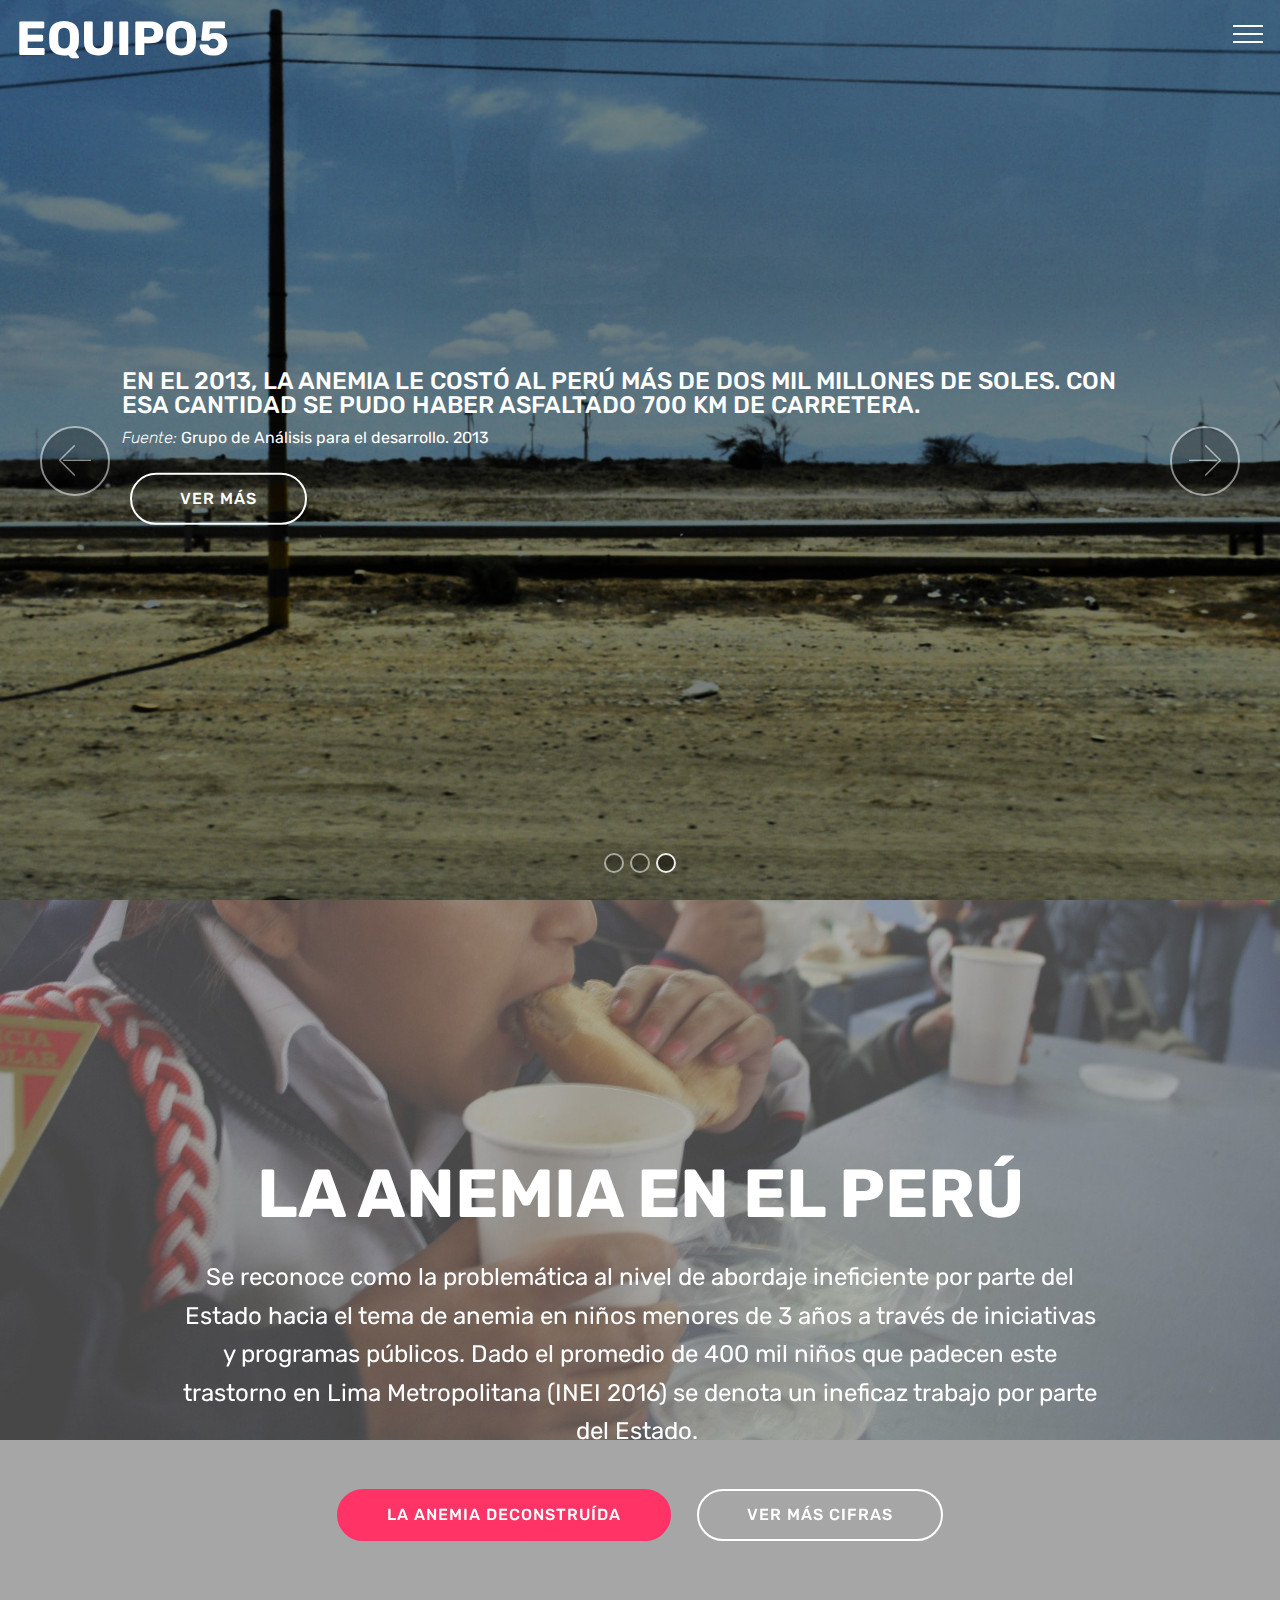
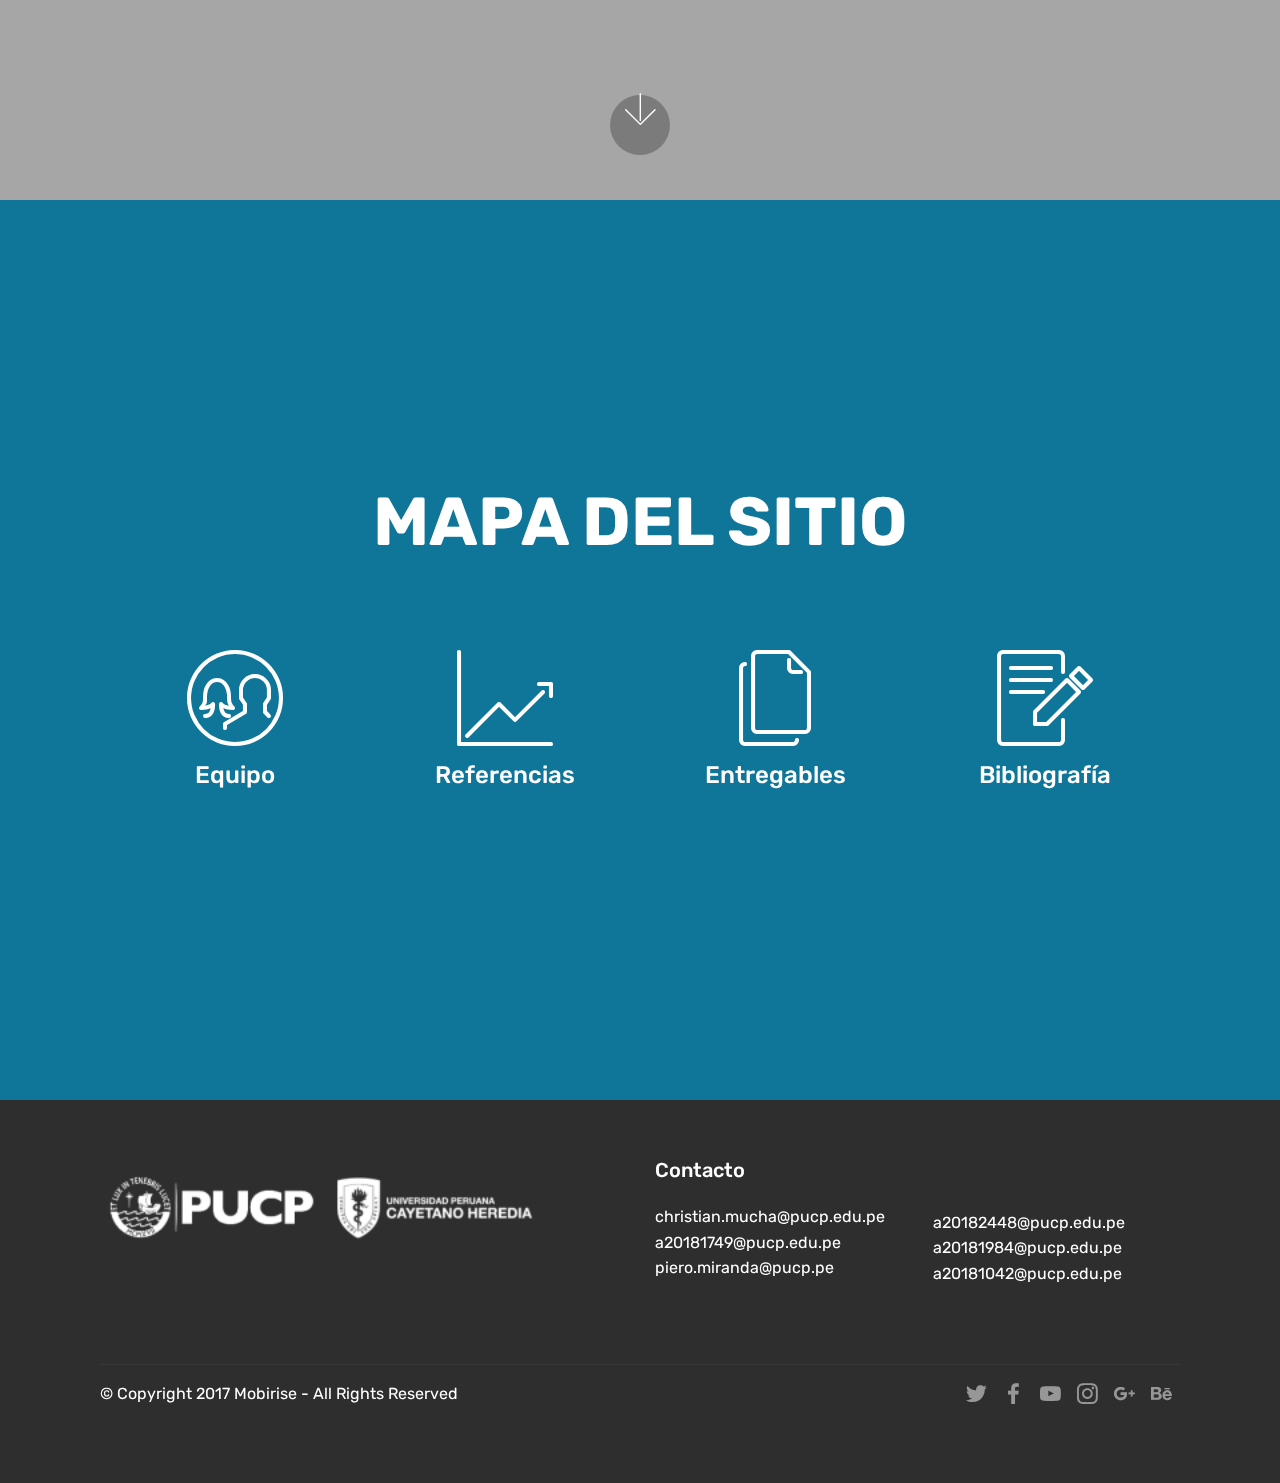
<file: index.html>
<!DOCTYPE html>
<html >
<head>
  <!-- Site made with Mobirise Website Builder v4.8.4, https://mobirise.com -->
  <meta charset="UTF-8">
  <meta http-equiv="X-UA-Compatible" content="IE=edge">
  <meta name="generator" content="Mobirise v4.8.4, mobirise.com">
  <meta name="viewport" content="width=device-width, initial-scale=1, minimum-scale=1">
  <link rel="shortcut icon" href="assets/images/logo2.png" type="image/x-icon">
  <meta name="description" content="">
  <title>Inicio</title>
  <link rel="stylesheet" href="assets/web/assets/mobirise-icons/mobirise-icons.css">
  <link rel="stylesheet" href="assets/tether/tether.min.css">
  <link rel="stylesheet" href="assets/bootstrap/css/bootstrap.min.css">
  <link rel="stylesheet" href="assets/bootstrap/css/bootstrap-grid.min.css">
  <link rel="stylesheet" href="assets/bootstrap/css/bootstrap-reboot.min.css">
  <link rel="stylesheet" href="assets/dropdown/css/style.css">
  <link rel="stylesheet" href="assets/socicon/css/styles.css">
  <link rel="stylesheet" href="assets/theme/css/style.css">
  <link rel="stylesheet" href="assets/mobirise/css/mbr-additional.css" type="text/css">
  
  
  
</head>
<body>
  <section class="menu cid-qTkzRZLJNu" once="menu" id="menu1-0">

    

    <nav class="navbar navbar-expand beta-menu navbar-dropdown align-items-center navbar-fixed-top collapsed bg-color transparent">
        <button class="navbar-toggler navbar-toggler-right" type="button" data-toggle="collapse" data-target="#navbarSupportedContent" aria-controls="navbarSupportedContent" aria-expanded="false" aria-label="Toggle navigation">
            <div class="hamburger">
                <span></span>
                <span></span>
                <span></span>
                <span></span>
            </div>
        </button>
        <div class="menu-logo">
            <div class="navbar-brand">
                
                <span class="navbar-caption-wrap"><a class="navbar-caption text-white display-2" href="https://mobirise.com">EQUIPO5</a></span>
            </div>
        </div>
        <div class="collapse navbar-collapse" id="navbarSupportedContent">
            <ul class="navbar-nav nav-dropdown nav-right" data-app-modern-menu="true"><li class="nav-item"><a class="nav-link link text-white display-7" href="index.html"><span class="mbri-home mbr-iconfont mbr-iconfont-btn"></span>Inicio</a></li><li class="nav-item"><a class="nav-link link text-white display-7" href="equipo.html"><span class="mbri-user mbr-iconfont mbr-iconfont-btn"></span>El equipo</a></li>
                <li class="nav-item"><a class="nav-link link text-white display-7" href="problema.html"><span class="mbri-idea mbr-iconfont mbr-iconfont-btn"></span>El problema</a></li><li class="nav-item"><a class="nav-link link text-white display-7" href="entregables.html"><span class="mbri-edit mbr-iconfont mbr-iconfont-btn"></span>Entregables</a></li><li class="nav-item"><a class="nav-link link text-white display-7" href="fuentes.html"><span class="mbri-pages mbr-iconfont mbr-iconfont-btn"></span>Fuentes consultadas</a></li></ul>
            
        </div>
    </nav>
</section>

<section class="engine"><a href="https://mobirise.info/y">free html site templates</a></section><section class="carousel slide cid-r5u86vIfho" data-interval="false" id="slider1-d">

    

    <div class="full-screen"><div class="mbr-slider slide carousel" data-pause="true" data-keyboard="false" data-ride="carousel" data-interval="5000"><ol class="carousel-indicators"><li data-app-prevent-settings="" data-target="#slider1-d" data-slide-to="0"></li><li data-app-prevent-settings="" data-target="#slider1-d" data-slide-to="1"></li><li data-app-prevent-settings="" data-target="#slider1-d" class=" active" data-slide-to="2"></li></ol><div class="carousel-inner" role="listbox"><div class="carousel-item slider-fullscreen-image" data-bg-video-slide="false" style="background-image: url(assets/images/3-2000x1335.jpg);"><div class="container container-slide"><div class="image_wrapper"><div class="mbr-overlay" style="opacity: 0.7;"></div><img src="assets/images/3-2000x1335.jpg"><div class="carousel-caption justify-content-center"><div class="col-10 align-left"><h2 class="mbr-fonts-style display-5">EN EL PERÚ, SE HA DETERMINADO A LA ANEMIA COMO EL PROBLEMA MÁS PERSISTENTE DE LA ÚLTIMA DÉCADA.</h2><p class="lead mbr-text mbr-fonts-style display-7"><a href="biblio.html" class="text-white">Fuente: Consejo Regional III. 2018</a></p><div class="mbr-section-btn" buttons="0"> <a class="btn  btn-white-outline display-4" href="https://mobirise.com">VER MÁS</a></div></div></div></div></div></div><div class="carousel-item slider-fullscreen-image" data-bg-video-slide="false" style="background-image: url(assets/images/img-3267-2000x1333.jpg);"><div class="container container-slide"><div class="image_wrapper"><div class="mbr-overlay"></div><img src="assets/images/img-3267-2000x1333.jpg"><div class="carousel-caption justify-content-center"><div class="col-10 align-left"><h2 class="mbr-fonts-style display-5">HAY UNA ESTRECHA RELACIÓN ENTRE LA ANEMIA Y EL DESARROLLO COGNITIVO. <br>NIÑOS CON ANEMIA: CIUDADANOS IMPRODUCTIVOS</h2><p class="lead mbr-text mbr-fonts-style display-7"><em><a href="biblio.html" class="text-white">Fuente: Zavaleta, Nelly &amp; Astete-Robillard, Laura. 2017</a></em></p><div class="mbr-section-btn" buttons="0"> <a class="btn  btn-white-outline display-4" href="problema.html">VER MÁS</a></div></div></div></div></div></div><div class="carousel-item slider-fullscreen-image active" data-bg-video-slide="false" style="background-image: url(assets/images/p1010014-2000x1125.jpg);"><div class="container container-slide"><div class="image_wrapper"><div class="mbr-overlay"></div><img src="assets/images/p1010014-2000x1125.jpg"><div class="carousel-caption justify-content-center"><div class="col-10 align-left"><h2 class="mbr-fonts-style display-5">EN EL 2013, LA ANEMIA LE COSTÓ AL PERÚ MÁS DE DOS MIL MILLONES DE SOLES. CON ESA CANTIDAD SE PUDO HABER ASFALTADO 700 KM DE CARRETERA.</h2><p class="lead mbr-text mbr-fonts-style display-7"><em>Fuente:<strong><a href="biblio.html"> </a></strong><a href="biblio.html" class="text-white">Grupo de Análisis para el desarrollo. 2013</a></em></p><div class="mbr-section-btn" buttons="0"> <a class="btn  btn-white-outline display-4" href="problema.html">VER MÁS</a></div></div></div></div></div></div></div><a data-app-prevent-settings="" class="carousel-control carousel-control-prev" role="button" data-slide="prev" href="#slider1-d"><span aria-hidden="true" class="mbri-left mbr-iconfont"></span><span class="sr-only">Previous</span></a><a data-app-prevent-settings="" class="carousel-control carousel-control-next" role="button" data-slide="next" href="#slider1-d"><span aria-hidden="true" class="mbri-right mbr-iconfont"></span><span class="sr-only">Next</span></a></div></div>

</section>

<section class="cid-qTkA127IK8 mbr-fullscreen mbr-parallax-background" id="header2-1">

    

    <div class="mbr-overlay" style="opacity: 0.6; background-color: rgb(118, 118, 118);"></div>

    <div class="container align-center">
        <div class="row justify-content-md-center">
            <div class="mbr-white col-md-10">
                <h1 class="mbr-section-title mbr-bold pb-3 mbr-fonts-style display-1">LA ANEMIA EN EL PERÚ</h1>
                
                <p class="mbr-text pb-3 mbr-fonts-style display-5">Se reconoce como la problemática al nivel de abordaje ineficiente por parte del Estado hacia el tema de anemia en niños menores de 3 años a través de iniciativas y programas públicos. Dado el promedio de 400 mil niños que padecen este trastorno en Lima Metropolitana (INEI 2016) se denota un ineficaz trabajo por parte del Estado.&nbsp;</p>
                <div class="mbr-section-btn"><a class="btn btn-md btn-secondary display-4" href="entregables.html">LA ANEMIA DECONSTRUÍDA</a>
                    <a class="btn btn-md btn-white-outline display-4" href="problema.html">VER MÁS CIFRAS</a></div>
            </div>
        </div>
    </div>
    <div class="mbr-arrow hidden-sm-down" aria-hidden="true">
        <a href="#next">
            <i class="mbri-down mbr-iconfont"></i>
        </a>
    </div>
</section>

<section class="header12 cid-r5sTrxOIsg mbr-fullscreen" id="header12-3">

    

    

    <div class="container  ">
            <div class="media-container">
                <div class="col-md-12 align-center">
                    <h1 class="mbr-section-title pb-3 mbr-white mbr-bold mbr-fonts-style display-1">MAPA DEL SITIO</h1>
                    
                    

                    <div class="icons-media-container mbr-white">
                        <div class="card col-12 col-md-6 col-lg-3">
                            <div class="icon-block">
                            <a href="equipo.html">
                                <span class="mbr-iconfont mbri-users"></span>
                            </a>
                            </div>
                            <h5 class="mbr-fonts-style display-5">
                                Equipo</h5>
                        </div>

                        <div class="card col-12 col-md-6 col-lg-3">
                            <div class="icon-block">
                                <a href="fuentes.html">
                                    <span class="mbr-iconfont mbri-growing-chart"></span>
                                </a>
                            </div>
                            <h5 class="mbr-fonts-style display-5">
                                Referencias</h5>
                        </div>

                        <div class="card col-12 col-md-6 col-lg-3">
                            <div class="icon-block">
                                <a href="entregables.html">
                                    <span class="mbr-iconfont mbri-pages"></span>
                                </a>
                            </div>
                            <h5 class="mbr-fonts-style display-5">
                                Entregables</h5>
                        </div>

                        <div class="card col-12 col-md-6 col-lg-3">
                            <div class="icon-block">
                                <a href="biblio.html">
                                    <span class="mbr-iconfont mbri-edit"></span>
                                </a>
                            </div>
                            <h5 class="mbr-fonts-style display-5">
                                Bibliografía</h5>
                        </div>
                    </div>
                </div>
            </div>
    </div>

    
</section>

<section class="cid-qTkAaeaxX5" id="footer1-2">

    

    

    <div class="container">
        <div class="media-container-row content text-white">
            <div class="col-12 col-md-3">
                <div class="media-wrap">
                    <a href="https://mobirise.com/">
                        <img src="assets/images/logo-pucp-upch-blanco-330x72.png" alt="Mobirise" title="">
                    </a>
                </div>
            </div>
            <div class="col-12 col-md-3 mbr-fonts-style display-7">
                <h5 class="pb-3"></h5>
                <p class="mbr-text"></p>
            </div>
            <div class="col-12 col-md-3 mbr-fonts-style display-7">
                <h5 class="pb-3">
                    Contacto</h5>
                <p class="mbr-text">christian.mucha@pucp.edu.pe<br>a20181749@pucp.edu.pe<br>piero.miranda@pucp.pe<br><br><br></p>
            </div>
            <div class="col-12 col-md-3 mbr-fonts-style display-7">
                <h5 class="pb-3"></h5>
                <p class="mbr-text"><br>a20182448@pucp.edu.pe
<br>a20181984@pucp.edu.pe 
<br>a20181042@pucp.edu.pe</p>
            </div>
        </div>
        <div class="footer-lower">
            <div class="media-container-row">
                <div class="col-sm-12">
                    <hr>
                </div>
            </div>
            <div class="media-container-row mbr-white">
                <div class="col-sm-6 copyright">
                    <p class="mbr-text mbr-fonts-style display-7">
                        © Copyright 2017 Mobirise - All Rights Reserved
                    </p>
                </div>
                <div class="col-md-6">
                    <div class="social-list align-right">
                        <div class="soc-item">
                            <a href="https://twitter.com/mobirise" target="_blank">
                                <span class="socicon-twitter socicon mbr-iconfont mbr-iconfont-social"></span>
                            </a>
                        </div>
                        <div class="soc-item">
                            <a href="https://www.facebook.com/pages/Mobirise/1616226671953247" target="_blank">
                                <span class="socicon-facebook socicon mbr-iconfont mbr-iconfont-social"></span>
                            </a>
                        </div>
                        <div class="soc-item">
                            <a href="https://www.youtube.com/c/mobirise" target="_blank">
                                <span class="socicon-youtube socicon mbr-iconfont mbr-iconfont-social"></span>
                            </a>
                        </div>
                        <div class="soc-item">
                            <a href="https://instagram.com/mobirise" target="_blank">
                                <span class="socicon-instagram socicon mbr-iconfont mbr-iconfont-social"></span>
                            </a>
                        </div>
                        <div class="soc-item">
                            <a href="https://plus.google.com/u/0/+Mobirise" target="_blank">
                                <span class="socicon-googleplus socicon mbr-iconfont mbr-iconfont-social"></span>
                            </a>
                        </div>
                        <div class="soc-item">
                            <a href="https://www.behance.net/Mobirise" target="_blank">
                                <span class="socicon-behance socicon mbr-iconfont mbr-iconfont-social"></span>
                            </a>
                        </div>
                    </div>
                </div>
            </div>
        </div>
    </div>
</section>


  <script src="assets/web/assets/jquery/jquery.min.js"></script>
  <script src="assets/popper/popper.min.js"></script>
  <script src="assets/tether/tether.min.js"></script>
  <script src="assets/bootstrap/js/bootstrap.min.js"></script>
  <script src="assets/smoothscroll/smooth-scroll.js"></script>
  <script src="assets/dropdown/js/script.min.js"></script>
  <script src="assets/ytplayer/jquery.mb.ytplayer.min.js"></script>
  <script src="assets/vimeoplayer/jquery.mb.vimeo_player.js"></script>
  <script src="assets/parallax/jarallax.min.js"></script>
  <script src="assets/bootstrapcarouselswipe/bootstrap-carousel-swipe.js"></script>
  <script src="assets/touchswipe/jquery.touch-swipe.min.js"></script>
  <script src="assets/theme/js/script.js"></script>
  <script src="assets/slidervideo/script.js"></script>
  
  
</body>
</html>
</file>
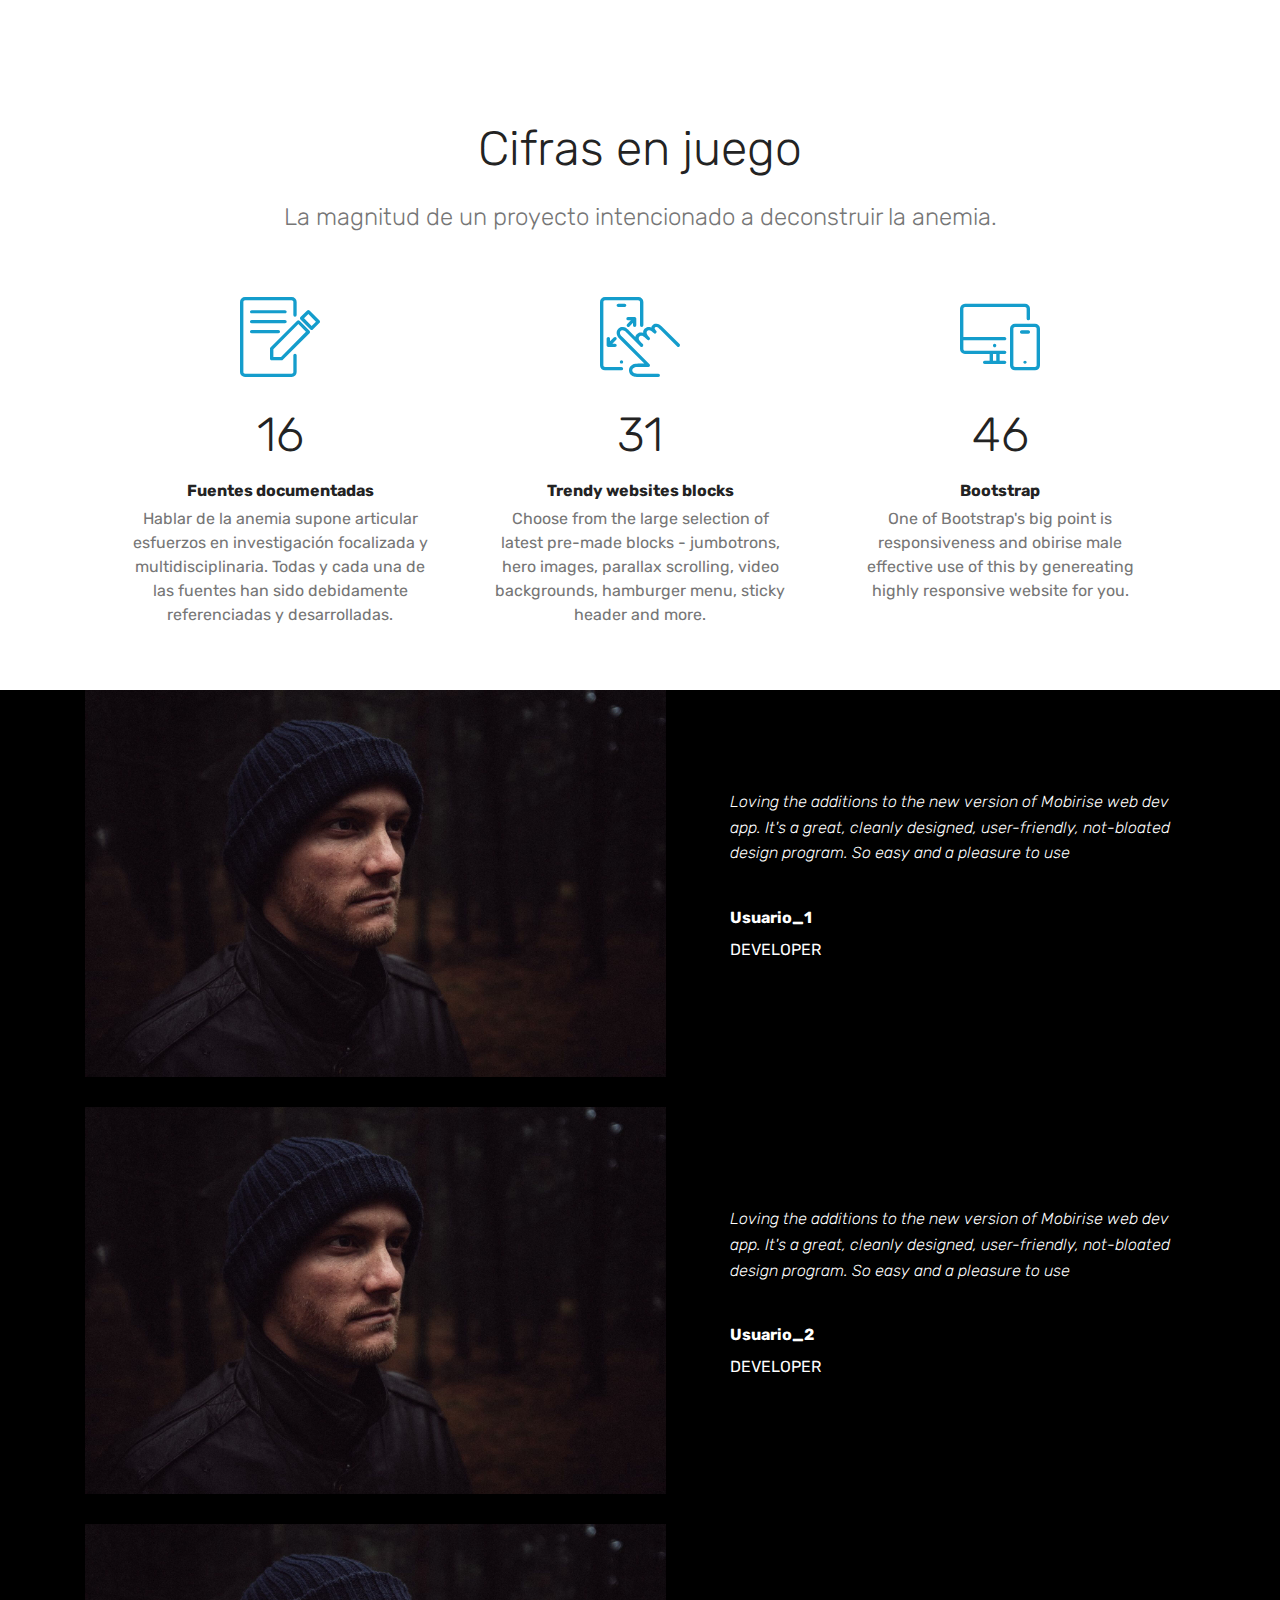
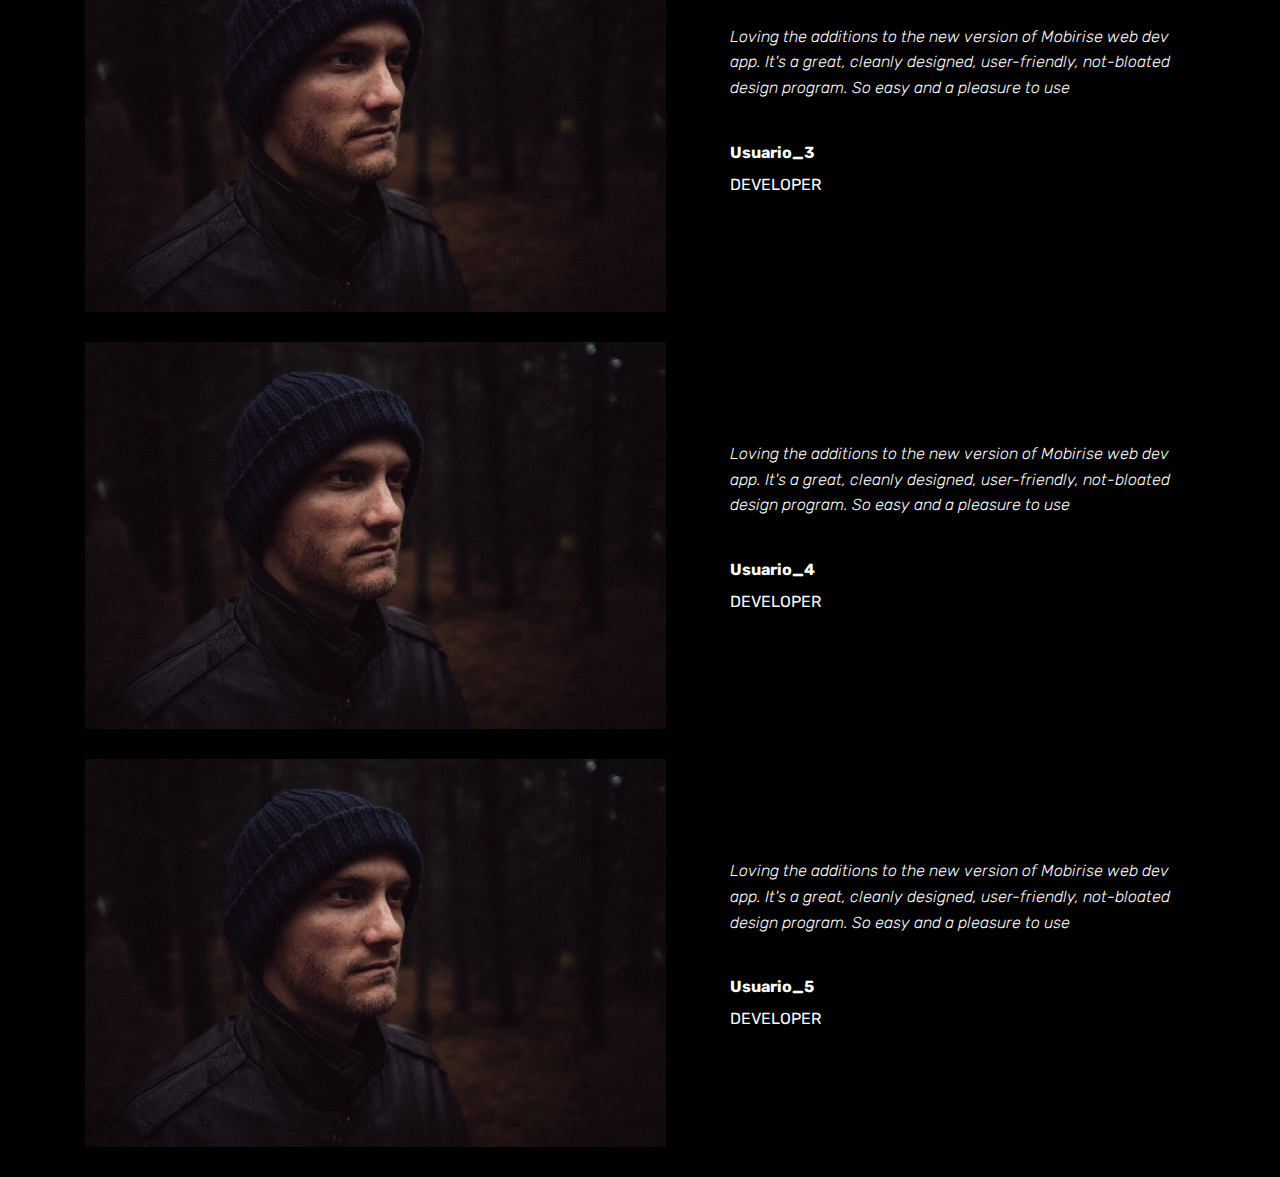
<file: equipo.html>
<!DOCTYPE html>
<html >
<head>
  <!-- Site made with Mobirise Website Builder v4.8.4, https://mobirise.com -->
  <meta charset="UTF-8">
  <meta http-equiv="X-UA-Compatible" content="IE=edge">
  <meta name="generator" content="Mobirise v4.8.4, mobirise.com">
  <meta name="viewport" content="width=device-width, initial-scale=1, minimum-scale=1">
  <link rel="shortcut icon" href="assets/images/logo2.png" type="image/x-icon">
  <meta name="description" content="Web Builder Description">
  <title>El equipo</title>
  <link rel="stylesheet" href="assets/web/assets/mobirise-icons/mobirise-icons.css">
  <link rel="stylesheet" href="assets/tether/tether.min.css">
  <link rel="stylesheet" href="assets/bootstrap/css/bootstrap.min.css">
  <link rel="stylesheet" href="assets/bootstrap/css/bootstrap-grid.min.css">
  <link rel="stylesheet" href="assets/bootstrap/css/bootstrap-reboot.min.css">
  <link rel="stylesheet" href="assets/dropdown/css/style.css">
  <link rel="stylesheet" href="assets/theme/css/style.css">
  <link rel="stylesheet" href="assets/mobirise/css/mbr-additional.css" type="text/css">
  
  
  
</head>
<body>
  <section class="menu cid-qTkzRZLJNu" once="menu" id="menu1-4">

    

    <nav class="navbar navbar-expand beta-menu navbar-dropdown align-items-center navbar-fixed-top collapsed bg-color transparent">
        <button class="navbar-toggler navbar-toggler-right" type="button" data-toggle="collapse" data-target="#navbarSupportedContent" aria-controls="navbarSupportedContent" aria-expanded="false" aria-label="Toggle navigation">
            <div class="hamburger">
                <span></span>
                <span></span>
                <span></span>
                <span></span>
            </div>
        </button>
        <div class="menu-logo">
            <div class="navbar-brand">
                
                <span class="navbar-caption-wrap"><a class="navbar-caption text-white display-2" href="https://mobirise.com">EQUIPO5</a></span>
            </div>
        </div>
        <div class="collapse navbar-collapse" id="navbarSupportedContent">
            <ul class="navbar-nav nav-dropdown nav-right" data-app-modern-menu="true"><li class="nav-item"><a class="nav-link link text-white display-7" href="index.html"><span class="mbri-home mbr-iconfont mbr-iconfont-btn"></span>Inicio</a></li><li class="nav-item"><a class="nav-link link text-white display-7" href="equipo.html"><span class="mbri-user mbr-iconfont mbr-iconfont-btn"></span>El equipo</a></li>
                <li class="nav-item"><a class="nav-link link text-white display-7" href="problema.html"><span class="mbri-idea mbr-iconfont mbr-iconfont-btn"></span>El problema</a></li><li class="nav-item"><a class="nav-link link text-white display-7" href="entregables.html"><span class="mbri-edit mbr-iconfont mbr-iconfont-btn"></span>Entregables</a></li><li class="nav-item"><a class="nav-link link text-white display-7" href="fuentes.html"><span class="mbri-pages mbr-iconfont mbr-iconfont-btn"></span>Fuentes consultadas</a></li></ul>
            
        </div>
    </nav>
</section>

<section class="engine"><a href="https://mobirise.info/f">easy site builder</a></section><section class="counters1 counters cid-r5yuxAWVre" id="counters1-q">

    

    

    <div class="container">
        <h2 class="mbr-section-title pb-3 align-center mbr-fonts-style display-2">
            Cifras en juego</h2>
        <h3 class="mbr-section-subtitle mbr-fonts-style display-5">La magnitud de un proyecto intencionado a deconstruir la anemia.</h3>

        <div class="container pt-4 mt-2">
            <div class="media-container-row">
                <div class="card p-3 align-center col-12 col-md-6 col-lg-4">
                    <div class="panel-item p-3">
                        <div class="card-img pb-3">
                            <span class="mbr-iconfont mbri-edit"></span>
                        </div>

                        <div class="card-text">
                            <h3 class="count pt-3 pb-3 mbr-fonts-style display-2">
                                  100
                            </h3>
                            <h4 class="mbr-content-title mbr-bold mbr-fonts-style display-7">
                                Fuentes documentadas</h4>
                            <p class="mbr-content-text mbr-fonts-style display-7">
                                Hablar de la anemia supone articular esfuerzos en investigación focalizada y multidisciplinaria. Todas y cada una de las fuentes han sido debidamente referenciadas y desarrolladas.</p>
                        </div>
                    </div>
                </div>


                <div class="card p-3 align-center col-12 col-md-6 col-lg-4">
                    <div class="panel-item p-3">
                        <div class="card-img pb-3">
                            <span class="mbri-touch-swipe mbr-iconfont"></span>
                        </div>
                        <div class="card-text">
                            <h3 class="count pt-3 pb-3 mbr-fonts-style display-2">
                                  200
                            </h3>
                            <h4 class="mbr-content-title mbr-bold mbr-fonts-style display-7">
                                Trendy websites blocks
                            </h4>
                            <p class="mbr-content-text mbr-fonts-style display-7">
                                    Choose from the large selection of latest pre-made blocks - jumbotrons, hero images, parallax scrolling, video backgrounds, hamburger menu, sticky header and more.
                            </p>
                        </div>
                    </div>
                </div>

                <div class="card p-3 align-center col-12 col-md-6 col-lg-4">
                    <div class="panel-item p-3">
                        <div class="card-img pb-3">
                            <span class="mbri-responsive mbr-iconfont"></span>
                        </div>
                        <div class="card-text">
                            <h3 class="count pt-3 pb-3 mbr-fonts-style display-2">
                                  300
                            </h3>
                            <h4 class="mbr-content-title mbr-bold mbr-fonts-style display-7">
                                Bootstrap
                            </h4>
                            <p class="mbr-content-text mbr-fonts-style display-7">
                                    One of Bootstrap's big point is responsiveness and obirise male effective use of this by genereating highly responsive website for you.
                            </p>
                        </div>
                    </div>
                </div>


                
            </div>
        </div>
   </div>
</section>

<section class="testimonials2 cid-r5yugrFrFH" id="testimonials2-l">

    

    

    <div class="container">
        <div class="media-container-row">
            <div class="mbr-figure pr-lg-5" style="width: 130%;">
              <img src="assets/images/face4.jpg">
            </div>
            <div class="media-content px-3 align-self-center mbr-white py-2">
                    <p class="mbr-text testimonial-text mbr-fonts-style display-7">
                       Loving the additions to the new version of Mobirise web dev app. It's a great, cleanly designed, user-friendly, not-bloated design program. So easy and a pleasure to use
                    </p>
                    <p class="mbr-author-name pt-4 mb-2 mbr-fonts-style display-7">Usuario_1</p>
                    <p class="mbr-author-desc mbr-fonts-style display-7">
                       DEVELOPER
                    </p>
            </div>
        </div>
    </div>
</section>

<section class="testimonials2 cid-r5yuoF1N31" id="testimonials2-m">

    

    

    <div class="container">
        <div class="media-container-row">
            <div class="mbr-figure pr-lg-5" style="width: 130%;">
              <img src="assets/images/face4.jpg">
            </div>
            <div class="media-content px-3 align-self-center mbr-white py-2">
                    <p class="mbr-text testimonial-text mbr-fonts-style display-7">
                       Loving the additions to the new version of Mobirise web dev app. It's a great, cleanly designed, user-friendly, not-bloated design program. So easy and a pleasure to use
                    </p>
                    <p class="mbr-author-name pt-4 mb-2 mbr-fonts-style display-7">
                       Usuario_2</p>
                    <p class="mbr-author-desc mbr-fonts-style display-7">
                       DEVELOPER
                    </p>
            </div>
        </div>
    </div>
</section>

<section class="testimonials2 cid-r5yuoTdFqT" id="testimonials2-n">

    

    

    <div class="container">
        <div class="media-container-row">
            <div class="mbr-figure pr-lg-5" style="width: 130%;">
              <img src="assets/images/face4.jpg">
            </div>
            <div class="media-content px-3 align-self-center mbr-white py-2">
                    <p class="mbr-text testimonial-text mbr-fonts-style display-7">
                       Loving the additions to the new version of Mobirise web dev app. It's a great, cleanly designed, user-friendly, not-bloated design program. So easy and a pleasure to use
                    </p>
                    <p class="mbr-author-name pt-4 mb-2 mbr-fonts-style display-7">
                       Usuario_3</p>
                    <p class="mbr-author-desc mbr-fonts-style display-7">
                       DEVELOPER
                    </p>
            </div>
        </div>
    </div>
</section>

<section class="testimonials2 cid-r5yupPKicU" id="testimonials2-p">

    

    

    <div class="container">
        <div class="media-container-row">
            <div class="mbr-figure pr-lg-5" style="width: 130%;">
              <img src="assets/images/face4.jpg">
            </div>
            <div class="media-content px-3 align-self-center mbr-white py-2">
                    <p class="mbr-text testimonial-text mbr-fonts-style display-7">
                       Loving the additions to the new version of Mobirise web dev app. It's a great, cleanly designed, user-friendly, not-bloated design program. So easy and a pleasure to use
                    </p>
                    <p class="mbr-author-name pt-4 mb-2 mbr-fonts-style display-7">
                       Usuario_4</p>
                    <p class="mbr-author-desc mbr-fonts-style display-7">
                       DEVELOPER
                    </p>
            </div>
        </div>
    </div>
</section>

<section class="testimonials2 cid-r5yupkWuP3" id="testimonials2-o">

    

    

    <div class="container">
        <div class="media-container-row">
            <div class="mbr-figure pr-lg-5" style="width: 130%;">
              <img src="assets/images/face4.jpg">
            </div>
            <div class="media-content px-3 align-self-center mbr-white py-2">
                    <p class="mbr-text testimonial-text mbr-fonts-style display-7">
                       Loving the additions to the new version of Mobirise web dev app. It's a great, cleanly designed, user-friendly, not-bloated design program. So easy and a pleasure to use
                    </p>
                    <p class="mbr-author-name pt-4 mb-2 mbr-fonts-style display-7">
                       Usuario_5</p>
                    <p class="mbr-author-desc mbr-fonts-style display-7">
                       DEVELOPER
                    </p>
            </div>
        </div>
    </div>
</section>


  <script src="assets/web/assets/jquery/jquery.min.js"></script>
  <script src="assets/popper/popper.min.js"></script>
  <script src="assets/tether/tether.min.js"></script>
  <script src="assets/bootstrap/js/bootstrap.min.js"></script>
  <script src="assets/smoothscroll/smooth-scroll.js"></script>
  <script src="assets/dropdown/js/script.min.js"></script>
  <script src="assets/touchswipe/jquery.touch-swipe.min.js"></script>
  <script src="assets/viewportchecker/jquery.viewportchecker.js"></script>
  <script src="assets/theme/js/script.js"></script>
  
  
</body>
</html>
</file>
<file: assets/web/assets/mobirise-icons/mobirise-icons.css>
@font-face {
  font-family: 'MobiriseIcons';
  src:  url('mobirise-icons.eot?spat4u');
  src:  url('mobirise-icons.eot?spat4u#iefix') format('embedded-opentype'),
    url('mobirise-icons.ttf?spat4u') format('truetype'),
    url('mobirise-icons.woff?spat4u') format('woff'),
    url('mobirise-icons.svg?spat4u#MobiriseIcons') format('svg');
  font-weight: normal;
  font-style: normal;
}

[class^="mbri-"], [class*=" mbri-"] {
  /* use !important to prevent issues with browser extensions that change fonts */
  font-family: MobiriseIcons !important;
  speak: none;
  font-style: normal;
  font-weight: normal;
  font-variant: normal;
  text-transform: none;
  line-height: 1;

  /* Better Font Rendering =========== */
  -webkit-font-smoothing: antialiased;
  -moz-osx-font-smoothing: grayscale;
}

.mbri-add-submenu:before {
  content: "\e900";
}
.mbri-alert:before {
  content: "\e901";
}
.mbri-align-center:before {
  content: "\e902";
}
.mbri-align-justify:before {
  content: "\e903";
}
.mbri-align-left:before {
  content: "\e904";
}
.mbri-align-right:before {
  content: "\e905";
}
.mbri-android:before {
  content: "\e906";
}
.mbri-apple:before {
  content: "\e907";
}
.mbri-arrow-down:before {
  content: "\e908";
}
.mbri-arrow-next:before {
  content: "\e909";
}
.mbri-arrow-prev:before {
  content: "\e90a";
}
.mbri-arrow-up:before {
  content: "\e90b";
}
.mbri-bold:before {
  content: "\e90c";
}
.mbri-bookmark:before {
  content: "\e90d";
}
.mbri-bootstrap:before {
  content: "\e90e";
}
.mbri-briefcase:before {
  content: "\e90f";
}
.mbri-browse:before {
  content: "\e910";
}
.mbri-bulleted-list:before {
  content: "\e911";
}
.mbri-calendar:before {
  content: "\e912";
}
.mbri-camera:before {
  content: "\e913";
}
.mbri-cart-add:before {
  content: "\e914";
}
.mbri-cart-full:before {
  content: "\e915";
}
.mbri-cash:before {
  content: "\e916";
}
.mbri-change-style:before {
  content: "\e917";
}
.mbri-chat:before {
  content: "\e918";
}
.mbri-clock:before {
  content: "\e919";
}
.mbri-close:before {
  content: "\e91a";
}
.mbri-cloud:before {
  content: "\e91b";
}
.mbri-code:before {
  content: "\e91c";
}
.mbri-contact-form:before {
  content: "\e91d";
}
.mbri-credit-card:before {
  content: "\e91e";
}
.mbri-cursor-click:before {
  content: "\e91f";
}
.mbri-cust-feedback:before {
  content: "\e920";
}
.mbri-database:before {
  content: "\e921";
}
.mbri-delivery:before {
  content: "\e922";
}
.mbri-desktop:before {
  content: "\e923";
}
.mbri-devices:before {
  content: "\e924";
}
.mbri-down:before {
  content: "\e925";
}
.mbri-download:before {
  content: "\e989";
}
.mbri-drag-n-drop:before {
  content: "\e927";
}
.mbri-drag-n-drop2:before {
  content: "\e928";
}
.mbri-edit:before {
  content: "\e929";
}
.mbri-edit2:before {
  content: "\e92a";
}
.mbri-error:before {
  content: "\e92b";
}
.mbri-extension:before {
  content: "\e92c";
}
.mbri-features:before {
  content: "\e92d";
}
.mbri-file:before {
  content: "\e92e";
}
.mbri-flag:before {
  content: "\e92f";
}
.mbri-folder:before {
  content: "\e930";
}
.mbri-gift:before {
  content: "\e931";
}
.mbri-github:before {
  content: "\e932";
}
.mbri-globe:before {
  content: "\e933";
}
.mbri-globe-2:before {
  content: "\e934";
}
.mbri-growing-chart:before {
  content: "\e935";
}
.mbri-hearth:before {
  content: "\e936";
}
.mbri-help:before {
  content: "\e937";
}
.mbri-home:before {
  content: "\e938";
}
.mbri-hot-cup:before {
  content: "\e939";
}
.mbri-idea:before {
  content: "\e93a";
}
.mbri-image-gallery:before {
  content: "\e93b";
}
.mbri-image-slider:before {
  content: "\e93c";
}
.mbri-info:before {
  content: "\e93d";
}
.mbri-italic:before {
  content: "\e93e";
}
.mbri-key:before {
  content: "\e93f";
}
.mbri-laptop:before {
  content: "\e940";
}
.mbri-layers:before {
  content: "\e941";
}
.mbri-left-right:before {
  content: "\e942";
}
.mbri-left:before {
  content: "\e943";
}
.mbri-letter:before {
  content: "\e944";
}
.mbri-like:before {
  content: "\e945";
}
.mbri-link:before {
  content: "\e946";
}
.mbri-lock:before {
  content: "\e947";
}
.mbri-login:before {
  content: "\e948";
}
.mbri-logout:before {
  content: "\e949";
}
.mbri-magic-stick:before {
  content: "\e94a";
}
.mbri-map-pin:before {
  content: "\e94b";
}
.mbri-menu:before {
  content: "\e94c";
}
.mbri-mobile:before {
  content: "\e94d";
}
.mbri-mobile2:before {
  content: "\e94e";
}
.mbri-mobirise:before {
  content: "\e94f";
}
.mbri-more-horizontal:before {
  content: "\e950";
}
.mbri-more-vertical:before {
  content: "\e951";
}
.mbri-music:before {
  content: "\e952";
}
.mbri-new-file:before {
  content: "\e953";
}
.mbri-numbered-list:before {
  content: "\e954";
}
.mbri-opened-folder:before {
  content: "\e955";
}
.mbri-pages:before {
  content: "\e956";
}
.mbri-paper-plane:before {
  content: "\e957";
}
.mbri-paperclip:before {
  content: "\e958";
}
.mbri-photo:before {
  content: "\e959";
}
.mbri-photos:before {
  content: "\e95a";
}
.mbri-pin:before {
  content: "\e95b";
}
.mbri-play:before {
  content: "\e95c";
}
.mbri-plus:before {
  content: "\e95d";
}
.mbri-preview:before {
  content: "\e95e";
}
.mbri-print:before {
  content: "\e95f";
}
.mbri-protect:before {
  content: "\e960";
}
.mbri-question:before {
  content: "\e961";
}
.mbri-quote-left:before {
  content: "\e962";
}
.mbri-quote-right:before {
  content: "\e963";
}
.mbri-refresh:before {
  content: "\e964";
}
.mbri-responsive:before {
  content: "\e965";
}
.mbri-right:before {
  content: "\e966";
}
.mbri-rocket:before {
  content: "\e967";
}
.mbri-sad-face:before {
  content: "\e968";
}
.mbri-sale:before {
  content: "\e969";
}
.mbri-save:before {
  content: "\e96a";
}
.mbri-search:before {
  content: "\e96b";
}
.mbri-setting:before {
  content: "\e96c";
}
.mbri-setting2:before {
  content: "\e96d";
}
.mbri-setting3:before {
  content: "\e96e";
}
.mbri-share:before {
  content: "\e96f";
}
.mbri-shopping-bag:before {
  content: "\e970";
}
.mbri-shopping-basket:before {
  content: "\e971";
}
.mbri-shopping-cart:before {
  content: "\e972";
}
.mbri-sites:before {
  content: "\e973";
}
.mbri-smile-face:before {
  content: "\e974";
}
.mbri-speed:before {
  content: "\e975";
}
.mbri-star:before {
  content: "\e976";
}
.mbri-success:before {
  content: "\e977";
}
.mbri-sun:before {
  content: "\e978";
}
.mbri-sun2:before {
  content: "\e979";
}
.mbri-tablet:before {
  content: "\e97a";
}
.mbri-tablet-vertical:before {
  content: "\e97b";
}
.mbri-target:before {
  content: "\e97c";
}
.mbri-timer:before {
  content: "\e97d";
}
.mbri-to-ftp:before {
  content: "\e97e";
}
.mbri-to-local-drive:before {
  content: "\e97f";
}
.mbri-touch-swipe:before {
  content: "\e980";
}
.mbri-touch:before {
  content: "\e981";
}
.mbri-trash:before {
  content: "\e982";
}
.mbri-underline:before {
  content: "\e983";
}
.mbri-unlink:before {
  content: "\e984";
}
.mbri-unlock:before {
  content: "\e985";
}
.mbri-up-down:before {
  content: "\e986";
}
.mbri-up:before {
  content: "\e987";
}
.mbri-update:before {
  content: "\e988";
}
.mbri-upload:before {
 content: "\e926"; 
}
.mbri-user:before {
  content: "\e98a";
}
.mbri-user2:before {
  content: "\e98b";
}
.mbri-users:before {
  content: "\e98c";
}
.mbri-video:before {
  content: "\e98d";
}
.mbri-video-play:before {
  content: "\e98e";
}
.mbri-watch:before {
  content: "\e98f";
}
.mbri-website-theme:before {
  content: "\e990";
}
.mbri-wifi:before {
  content: "\e991";
}
.mbri-windows:before {
  content: "\e992";
}
.mbri-zoom-out:before {
  content: "\e993";
}
.mbri-redo:before {
  content: "\e994";
}
.mbri-undo:before {
  content: "\e995";
}
</file>
<file: assets/dropdown/css/style.css>
.navbar-dropdown {
  left: 0;
  padding: 0;
  position: absolute;
  right: 0;
  top: 0;
  transition: all 0.45s ease;
  z-index: 1030;
  background: #282828; }
  .navbar-dropdown .navbar-logo {
    margin-right: 0.8rem;
    transition: margin 0.3s ease-in-out;
    vertical-align: middle; }
    .navbar-dropdown .navbar-logo img {
      height: 3.125rem;
      transition: all 0.3s ease-in-out; }
    .navbar-dropdown .navbar-logo.mbr-iconfont {
      font-size: 3.125rem;
      line-height: 3.125rem; }
  .navbar-dropdown .navbar-caption {
    font-weight: 700;
    white-space: normal;
    vertical-align: -4px;
    line-height: 3.125rem !important; }
    .navbar-dropdown .navbar-caption, .navbar-dropdown .navbar-caption:hover {
      color: inherit;
      text-decoration: none; }
  .navbar-dropdown .mbr-iconfont + .navbar-caption {
    vertical-align: -1px; }
  .navbar-dropdown.navbar-fixed-top {
    position: fixed; }
  .navbar-dropdown .navbar-brand span {
    vertical-align: -4px; }
  .navbar-dropdown.bg-color.transparent {
    background: none; }
  .navbar-dropdown.navbar-short .navbar-brand {
    padding: 0.625rem 0; }
    .navbar-dropdown.navbar-short .navbar-brand span {
      vertical-align: -1px; }
  .navbar-dropdown.navbar-short .navbar-caption {
    line-height: 2.375rem !important;
    vertical-align: -2px; }
  .navbar-dropdown.navbar-short .navbar-logo {
    margin-right: 0.5rem; }
    .navbar-dropdown.navbar-short .navbar-logo img {
      height: 2.375rem; }
    .navbar-dropdown.navbar-short .navbar-logo.mbr-iconfont {
      font-size: 2.375rem;
      line-height: 2.375rem; }
  .navbar-dropdown.navbar-short .mbr-table-cell {
    height: 3.625rem; }
  .navbar-dropdown .navbar-close {
    left: 0.6875rem;
    position: fixed;
    top: 0.75rem;
    z-index: 1000; }
  .navbar-dropdown .hamburger-icon {
    content: "";
    display: inline-block;
    vertical-align: middle;
    width: 16px;
    -webkit-box-shadow: 0 -6px 0 1px #282828,0 0 0 1px #282828,0 6px 0 1px #282828;
    -moz-box-shadow: 0 -6px 0 1px #282828,0 0 0 1px #282828,0 6px 0 1px #282828;
    box-shadow: 0 -6px 0 1px #282828,0 0 0 1px #282828,0 6px 0 1px #282828; }

.dropdown-menu .dropdown-toggle[data-toggle="dropdown-submenu"]::after {
  border-bottom: 0.35em solid transparent;
  border-left: 0.35em solid;
  border-right: 0;
  border-top: 0.35em solid transparent;
  margin-left: 0.3rem; }

.dropdown-menu .dropdown-item:focus {
  outline: 0; }

.nav-dropdown {
  font-size: 0.75rem;
  font-weight: 500;
  height: auto !important; }
  .nav-dropdown .nav-btn {
    padding-left: 1rem; }
  .nav-dropdown .link {
    margin: .667em 1.667em;
    font-weight: 500;
    padding: 0;
    transition: color .2s ease-in-out; }
    .nav-dropdown .link.dropdown-toggle {
      margin-right: 2.583em; }
      .nav-dropdown .link.dropdown-toggle::after {
        margin-left: .25rem;
        border-top: 0.35em solid;
        border-right: 0.35em solid transparent;
        border-left: 0.35em solid transparent;
        border-bottom: 0; }
      .nav-dropdown .link.dropdown-toggle[aria-expanded="true"] {
        margin: 0;
        padding: 0.667em 3.263em  0.667em 1.667em; }
  .nav-dropdown .link::after,
  .nav-dropdown .dropdown-item::after {
    color: inherit; }
  .nav-dropdown .btn {
    font-size: 0.75rem;
    font-weight: 700;
    letter-spacing: 0;
    margin-bottom: 0;
    padding-left: 1.25rem;
    padding-right: 1.25rem; }
  .nav-dropdown .dropdown-menu {
    border-radius: 0;
    border: 0;
    left: 0;
    margin: 0;
    padding-bottom: 1.25rem;
    padding-top: 1.25rem;
    position: relative; }
  .nav-dropdown .dropdown-submenu {
    margin-left: 0.125rem;
    top: 0; }
  .nav-dropdown .dropdown-item {
    font-weight: 500;
    line-height: 2;
    padding: 0.3846em 4.615em 0.3846em 1.5385em;
    position: relative;
    transition: color .2s ease-in-out, background-color .2s ease-in-out; }
    .nav-dropdown .dropdown-item::after {
      margin-top: -0.3077em;
      position: absolute;
      right: 1.1538em;
      top: 50%; }
    .nav-dropdown .dropdown-item:focus, .nav-dropdown .dropdown-item:hover {
      background: none; }

@media (max-width: 767px) {
  .nav-dropdown.navbar-toggleable-sm {
    bottom: 0;
    display: none;
    left: 0;
    overflow-x: hidden;
    position: fixed;
    top: 0;
    transform: translateX(-100%);
    -ms-transform: translateX(-100%);
    -webkit-transform: translateX(-100%);
    width: 18.75rem;
    z-index: 999; } }
.nav-dropdown.navbar-toggleable-xl {
  bottom: 0;
  display: none;
  left: 0;
  overflow-x: hidden;
  position: fixed;
  top: 0;
  transform: translateX(-100%);
  -ms-transform: translateX(-100%);
  -webkit-transform: translateX(-100%);
  width: 18.75rem;
  z-index: 999; }

.nav-dropdown-sm {
  display: block !important;
  overflow-x: hidden;
  overflow: auto;
  padding-top: 3.875rem; }
  .nav-dropdown-sm::after {
    content: "";
    display: block;
    height: 3rem;
    width: 100%; }
  .nav-dropdown-sm.collapse.in ~ .navbar-close {
    display: block !important; }
  .nav-dropdown-sm.collapsing, .nav-dropdown-sm.collapse.in {
    transform: translateX(0);
    -ms-transform: translateX(0);
    -webkit-transform: translateX(0);
    transition: all 0.25s ease-out;
    -webkit-transition: all 0.25s ease-out;
    background: #282828; }
  .nav-dropdown-sm.collapsing[aria-expanded="false"] {
    transform: translateX(-100%);
    -ms-transform: translateX(-100%);
    -webkit-transform: translateX(-100%); }
  .nav-dropdown-sm .nav-item {
    display: block;
    margin-left: 0 !important;
    padding-left: 0; }
  .nav-dropdown-sm .link,
  .nav-dropdown-sm .dropdown-item {
    border-top: 1px dotted rgba(255, 255, 255, 0.1);
    font-size: 0.8125rem;
    line-height: 1.6;
    margin: 0 !important;
    padding: 0.875rem 2.4rem 0.875rem 1.5625rem !important;
    position: relative;
    white-space: normal; }
    .nav-dropdown-sm .link:focus, .nav-dropdown-sm .link:hover,
    .nav-dropdown-sm .dropdown-item:focus,
    .nav-dropdown-sm .dropdown-item:hover {
      background: rgba(0, 0, 0, 0.2) !important;
      color: #c0a375; }
  .nav-dropdown-sm .nav-btn {
    position: relative;
    padding: 1.5625rem 1.5625rem 0 1.5625rem; }
    .nav-dropdown-sm .nav-btn::before {
      border-top: 1px dotted rgba(255, 255, 255, 0.1);
      content: "";
      left: 0;
      position: absolute;
      top: 0;
      width: 100%; }
    .nav-dropdown-sm .nav-btn + .nav-btn {
      padding-top: 0.625rem; }
      .nav-dropdown-sm .nav-btn + .nav-btn::before {
        display: none; }
  .nav-dropdown-sm .btn {
    padding: 0.625rem 0; }
  .nav-dropdown-sm .dropdown-toggle[data-toggle="dropdown-submenu"]::after {
    margin-left: .25rem;
    border-top: 0.35em solid;
    border-right: 0.35em solid transparent;
    border-left: 0.35em solid transparent;
    border-bottom: 0; }
  .nav-dropdown-sm .dropdown-toggle[data-toggle="dropdown-submenu"][aria-expanded="true"]::after {
    border-top: 0;
    border-right: 0.35em solid transparent;
    border-left: 0.35em solid transparent;
    border-bottom: 0.35em solid; }
  .nav-dropdown-sm .dropdown-menu {
    margin: 0;
    padding: 0;
    position: relative;
    top: 0;
    left: 0;
    width: 100%;
    border: 0;
    float: none;
    border-radius: 0;
    background: none; }
  .nav-dropdown-sm .dropdown-submenu {
    left: 100%;
    margin-left: 0.125rem;
    margin-top: -1.25rem;
    top: 0; }

.navbar-toggleable-sm .nav-dropdown .dropdown-menu {
  position: absolute; }

.navbar-toggleable-sm .nav-dropdown .dropdown-submenu {
  left: 100%;
  margin-left: 0.125rem;
  margin-top: -1.25rem;
  top: 0; }

.navbar-toggleable-sm.opened .nav-dropdown .dropdown-menu {
  position: relative; }

.navbar-toggleable-sm.opened .nav-dropdown .dropdown-submenu {
  left: 0;
  margin-left: 00rem;
  margin-top: 0rem;
  top: 0; }

.is-builder .nav-dropdown.collapsing {
  transition: none !important; }

/*# sourceMappingURL=style.css.map */
</file>
<file: assets/socicon/css/styles.css>
@charset "UTF-8";

@font-face {
  font-family: "socicon";
  src:url("../fonts/socicon.eot");
  src:url("../fonts/socicon.eot?#iefix") format("embedded-opentype"),
    url("../fonts/socicon.woff") format("woff"),
    url("../fonts/socicon.ttf") format("truetype"),
    url("../fonts/socicon.svg#socicon") format("svg");
  font-weight: normal;
  font-style: normal;

}

[data-icon]:before {
  font-family: "socicon" !important;
  content: attr(data-icon);
  font-style: normal !important;
  font-weight: normal !important;
  font-variant: normal !important;
  text-transform: none !important;
  speak: none;
  line-height: 1;
  -webkit-font-smoothing: antialiased;
  -moz-osx-font-smoothing: grayscale;
}

[class^="socicon-"]:before,
[class*=" socicon-"]:before {
  font-family: "socicon" !important;
  font-style: normal !important;
  font-weight: normal !important;
  font-variant: normal !important;
  text-transform: none !important;
  speak: none;
  line-height: 1;
  -webkit-font-smoothing: antialiased;
  -moz-osx-font-smoothing: grayscale;
}

.socicon-modelmayhem:before {
  content: "\e000";
}
.socicon-mixcloud:before {
  content: "\e001";
}
.socicon-drupal:before {
  content: "\e002";
}
.socicon-swarm:before {
  content: "\e003";
}
.socicon-istock:before {
  content: "\e004";
}
.socicon-yammer:before {
  content: "\e005";
}
.socicon-ello:before {
  content: "\e006";
}
.socicon-stackoverflow:before {
  content: "\e007";
}
.socicon-persona:before {
  content: "\e008";
}
.socicon-triplej:before {
  content: "\e009";
}
.socicon-houzz:before {
  content: "\e00a";
}
.socicon-rss:before {
  content: "\e00b";
}
.socicon-paypal:before {
  content: "\e00c";
}
.socicon-odnoklassniki:before {
  content: "\e00d";
}
.socicon-airbnb:before {
  content: "\e00e";
}
.socicon-periscope:before {
  content: "\e00f";
}
.socicon-outlook:before {
  content: "\e010";
}
.socicon-coderwall:before {
  content: "\e011";
}
.socicon-tripadvisor:before {
  content: "\e012";
}
.socicon-appnet:before {
  content: "\e013";
}
.socicon-goodreads:before {
  content: "\e014";
}
.socicon-tripit:before {
  content: "\e015";
}
.socicon-lanyrd:before {
  content: "\e016";
}
.socicon-slideshare:before {
  content: "\e017";
}
.socicon-buffer:before {
  content: "\e018";
}
.socicon-disqus:before {
  content: "\e019";
}
.socicon-vkontakte:before {
  content: "\e01a";
}
.socicon-whatsapp:before {
  content: "\e01b";
}
.socicon-patreon:before {
  content: "\e01c";
}
.socicon-storehouse:before {
  content: "\e01d";
}
.socicon-pocket:before {
  content: "\e01e";
}
.socicon-mail:before {
  content: "\e01f";
}
.socicon-blogger:before {
  content: "\e020";
}
.socicon-technorati:before {
  content: "\e021";
}
.socicon-reddit:before {
  content: "\e022";
}
.socicon-dribbble:before {
  content: "\e023";
}
.socicon-stumbleupon:before {
  content: "\e024";
}
.socicon-digg:before {
  content: "\e025";
}
.socicon-envato:before {
  content: "\e026";
}
.socicon-behance:before {
  content: "\e027";
}
.socicon-delicious:before {
  content: "\e028";
}
.socicon-deviantart:before {
  content: "\e029";
}
.socicon-forrst:before {
  content: "\e02a";
}
.socicon-play:before {
  content: "\e02b";
}
.socicon-zerply:before {
  content: "\e02c";
}
.socicon-wikipedia:before {
  content: "\e02d";
}
.socicon-apple:before {
  content: "\e02e";
}
.socicon-flattr:before {
  content: "\e02f";
}
.socicon-github:before {
  content: "\e030";
}
.socicon-renren:before {
  content: "\e031";
}
.socicon-friendfeed:before {
  content: "\e032";
}
.socicon-newsvine:before {
  content: "\e033";
}
.socicon-identica:before {
  content: "\e034";
}
.socicon-bebo:before {
  content: "\e035";
}
.socicon-zynga:before {
  content: "\e036";
}
.socicon-steam:before {
  content: "\e037";
}
.socicon-xbox:before {
  content: "\e038";
}
.socicon-windows:before {
  content: "\e039";
}
.socicon-qq:before {
  content: "\e03a";
}
.socicon-douban:before {
  content: "\e03b";
}
.socicon-meetup:before {
  content: "\e03c";
}
.socicon-playstation:before {
  content: "\e03d";
}
.socicon-android:before {
  content: "\e03e";
}
.socicon-snapchat:before {
  content: "\e03f";
}
.socicon-twitter:before {
  content: "\e040";
}
.socicon-facebook:before {
  content: "\e041";
}
.socicon-googleplus:before {
  content: "\e042";
}
.socicon-pinterest:before {
  content: "\e043";
}
.socicon-foursquare:before {
  content: "\e044";
}
.socicon-yahoo:before {
  content: "\e045";
}
.socicon-skype:before {
  content: "\e046";
}
.socicon-yelp:before {
  content: "\e047";
}
.socicon-feedburner:before {
  content: "\e048";
}
.socicon-linkedin:before {
  content: "\e049";
}
.socicon-viadeo:before {
  content: "\e04a";
}
.socicon-xing:before {
  content: "\e04b";
}
.socicon-myspace:before {
  content: "\e04c";
}
.socicon-soundcloud:before {
  content: "\e04d";
}
.socicon-spotify:before {
  content: "\e04e";
}
.socicon-grooveshark:before {
  content: "\e04f";
}
.socicon-lastfm:before {
  content: "\e050";
}
.socicon-youtube:before {
  content: "\e051";
}
.socicon-vimeo:before {
  content: "\e052";
}
.socicon-dailymotion:before {
  content: "\e053";
}
.socicon-vine:before {
  content: "\e054";
}
.socicon-flickr:before {
  content: "\e055";
}
.socicon-500px:before {
  content: "\e056";
}
.socicon-wordpress:before {
  content: "\e058";
}
.socicon-tumblr:before {
  content: "\e059";
}
.socicon-twitch:before {
  content: "\e05a";
}
.socicon-8tracks:before {
  content: "\e05b";
}
.socicon-amazon:before {
  content: "\e05c";
}
.socicon-icq:before {
  content: "\e05d";
}
.socicon-smugmug:before {
  content: "\e05e";
}
.socicon-ravelry:before {
  content: "\e05f";
}
.socicon-weibo:before {
  content: "\e060";
}
.socicon-baidu:before {
  content: "\e061";
}
.socicon-angellist:before {
  content: "\e062";
}
.socicon-ebay:before {
  content: "\e063";
}
.socicon-imdb:before {
  content: "\e064";
}
.socicon-stayfriends:before {
  content: "\e065";
}
.socicon-residentadvisor:before {
  content: "\e066";
}
.socicon-google:before {
  content: "\e067";
}
.socicon-yandex:before {
  content: "\e068";
}
.socicon-sharethis:before {
  content: "\e069";
}
.socicon-bandcamp:before {
  content: "\e06a";
}
.socicon-itunes:before {
  content: "\e06b";
}
.socicon-deezer:before {
  content: "\e06c";
}
.socicon-telegram:before {
  content: "\e06e";
}
.socicon-openid:before {
  content: "\e06f";
}
.socicon-amplement:before {
  content: "\e070";
}
.socicon-viber:before {
  content: "\e071";
}
.socicon-zomato:before {
  content: "\e072";
}
.socicon-draugiem:before {
  content: "\e074";
}
.socicon-endomodo:before {
  content: "\e075";
}
.socicon-filmweb:before {
  content: "\e076";
}
.socicon-stackexchange:before {
  content: "\e077";
}
.socicon-wykop:before {
  content: "\e078";
}
.socicon-teamspeak:before {
  content: "\e079";
}
.socicon-teamviewer:before {
  content: "\e07a";
}
.socicon-ventrilo:before {
  content: "\e07b";
}
.socicon-younow:before {
  content: "\e07c";
}
.socicon-raidcall:before {
  content: "\e07d";
}
.socicon-mumble:before {
  content: "\e07e";
}
.socicon-medium:before {
  content: "\e06d";
}
.socicon-bebee:before {
  content: "\e07f";
}
.socicon-hitbox:before {
  content: "\e080";
}
.socicon-reverbnation:before {
  content: "\e081";
}
.socicon-formulr:before {
  content: "\e082";
}
.socicon-instagram:before {
  content: "\e057";
}
.socicon-battlenet:before {
  content: "\e083";
}
.socicon-chrome:before {
  content: "\e084";
}
.socicon-discord:before {
  content: "\e086";
}
.socicon-issuu:before {
  content: "\e087";
}
.socicon-macos:before {
  content: "\e088";
}
.socicon-firefox:before {
  content: "\e089";
}
.socicon-opera:before {
  content: "\e08d";
}
.socicon-keybase:before {
  content: "\e090";
}
.socicon-alliance:before {
  content: "\e091";
}
.socicon-livejournal:before {
  content: "\e092";
}
.socicon-googlephotos:before {
  content: "\e093";
}
.socicon-horde:before {
  content: "\e094";
}
.socicon-etsy:before {
  content: "\e095";
}
.socicon-zapier:before {
  content: "\e096";
}
.socicon-google-scholar:before {
  content: "\e097";
}
.socicon-researchgate:before {
  content: "\e098";
}
.socicon-wechat:before {
  content: "\e099";
}
.socicon-strava:before {
  content: "\e09a";
}
.socicon-line:before {
  content: "\e09b";
}
.socicon-lyft:before {
  content: "\e09c";
}
.socicon-uber:before {
  content: "\e09d";
}
.socicon-songkick:before {
  content: "\e09e";
}
.socicon-viewbug:before {
  content: "\e09f";
}
.socicon-googlegroups:before {
  content: "\e0a0";
}
.socicon-quora:before {
  content: "\e073";
}
.socicon-diablo:before {
  content: "\e085";
}
.socicon-blizzard:before {
  content: "\e0a1";
}
.socicon-hearthstone:before {
  content: "\e08b";
}
.socicon-heroes:before {
  content: "\e08a";
}
.socicon-overwatch:before {
  content: "\e08c";
}
.socicon-warcraft:before {
  content: "\e08e";
}
.socicon-starcraft:before {
  content: "\e08f";
}
.socicon-beam:before {
  content: "\e0a2";
}
.socicon-curse:before {
  content: "\e0a3";
}
.socicon-player:before {
  content: "\e0a4";
}
.socicon-streamjar:before {
  content: "\e0a5";
}
.socicon-nintendo:before {
  content: "\e0a6";
}
.socicon-hellocoton:before {
  content: "\e0a7";
}
</file>
<file: assets/theme/css/style.css>
/*!
 * Mobirise v4 theme (https://mobirise.com/)
 * Copyright 2017 Mobirise
 */section{background-color:#eeeeee}section,.container,.container-fluid{position:relative;word-wrap:break-word}a.mbr-iconfont:hover{text-decoration:none}.article .lead p,.article .lead ul,.article .lead ol,.article .lead pre,.article .lead blockquote{margin-bottom:0}a{font-style:normal;font-weight:400;cursor:pointer}a,a:hover{text-decoration:none}figure{margin-bottom:0}body{color:#232323}h1,h2,h3,h4,h5,h6,.h1,.h2,.h3,.h4,.h5,.h6,.display-1,.display-2,.display-3,.display-4{line-height:1;word-break:break-word;word-wrap:break-word}b,strong{font-weight:bold}blockquote{padding:10px 0 10px 20px;position:relative;border-left:2px solid;border-color:#ff3366}input:-webkit-autofill,input:-webkit-autofill:hover,input:-webkit-autofill:focus,input:-webkit-autofill:active{transition-delay:9999s;transition-property:background-color, color}textarea[type="hidden"]{display:none}body{position:relative}section{background-position:50% 50%;background-repeat:no-repeat;background-size:cover}section .mbr-background-video,section .mbr-background-video-preview{position:absolute;bottom:0;left:0;right:0;top:0}.hidden{visibility:hidden}.mbr-z-index20{z-index:20}/*! Base colors */.mbr-white{color:#ffffff}.mbr-black{color:#000000}.mbr-bg-white{background-color:#ffffff}.mbr-bg-black{background-color:#000000}/*! Text-aligns */.align-left{text-align:left}.align-center{text-align:center}.align-right{text-align:right}@media (max-width: 767px){.align-left,.align-center,.align-right,.mbr-section-btn,.mbr-section-title{text-align:center}}/*! Font-weight  */.mbr-light{font-weight:300}.mbr-regular{font-weight:400}.mbr-semibold{font-weight:500}.mbr-bold{font-weight:700}/*! Media  */.media-size-item{-webkit-flex:1 1 auto;-moz-flex:1 1 auto;-ms-flex:1 1 auto;-o-flex:1 1 auto;flex:1 1 auto}.media-content{-webkit-flex-basis:100%;flex-basis:100%}.media-container-row{display:-ms-flexbox;display:-webkit-flex;display:flex;-webkit-flex-direction:row;-ms-flex-direction:row;flex-direction:row;-webkit-flex-wrap:wrap;-ms-flex-wrap:wrap;flex-wrap:wrap;-webkit-justify-content:center;-ms-flex-pack:center;justify-content:center;-webkit-align-content:center;-ms-flex-line-pack:center;align-content:center;-webkit-align-items:start;-ms-flex-align:start;align-items:start}.media-container-row .media-size-item{width:400px}.media-container-column{display:-ms-flexbox;display:-webkit-flex;display:flex;-webkit-flex-direction:column;-ms-flex-direction:column;flex-direction:column;-webkit-flex-wrap:wrap;-ms-flex-wrap:wrap;flex-wrap:wrap;-webkit-justify-content:center;-ms-flex-pack:center;justify-content:center;-webkit-align-content:center;-ms-flex-line-pack:center;align-content:center;-webkit-align-items:stretch;-ms-flex-align:stretch;align-items:stretch}.media-container-column>*{width:100%}@media (min-width: 992px){.media-container-row{-webkit-flex-wrap:nowrap;-ms-flex-wrap:nowrap;flex-wrap:nowrap}}figure{overflow:hidden}figure[mbr-media-size]{transition:width 0.1s}.mbr-figure img,.mbr-figure iframe{display:block;width:100%}.card{background-color:transparent;border:none}.card-img{text-align:center;flex-shrink:0;-webkit-flex-shrink:0}.media{max-width:100%;margin:0 auto}.mbr-figure{-ms-flex-item-align:center;-ms-grid-row-align:center;-webkit-align-self:center;align-self:center}.media-container>div{max-width:100%}.mbr-figure img,.card-img img{width:100%}@media (max-width: 991px){.media-size-item{width:auto !important}.media{width:auto}.mbr-figure{width:100% !important}}/*! Buttons */.mbr-section-btn{margin-left:-.25rem;margin-right:-.25rem;font-size:0}nav .mbr-section-btn{margin-left:0rem;margin-right:0rem}/*! Btn icon margin */.btn .mbr-iconfont,.btn.btn-sm .mbr-iconfont{cursor:pointer;margin-right:0.5rem}.btn.btn-md .mbr-iconfont,.btn.btn-md .mbr-iconfont{margin-right:0.8rem}.mbr-regular{font-weight:400}.mbr-semibold{font-weight:500}.mbr-bold{font-weight:700}[type="submit"]{-webkit-appearance:none}/*! Full-screen */.mbr-fullscreen .mbr-overlay{min-height:100vh}.mbr-fullscreen{display:flex;display:-webkit-flex;display:-moz-flex;display:-ms-flex;display:-o-flex;align-items:center;-webkit-align-items:center;min-height:100vh;padding-top:3rem;padding-bottom:3rem}/*! Map */.map{height:25rem;position:relative}.map iframe{width:100%;height:100%}.form-asterisk{font-family:initial;position:absolute;top:-2px;font-weight:normal}/*! Scroll to top arrow */.mbr-arrow-up{bottom:25px;right:90px;position:fixed;text-align:right;z-index:5000;color:#ffffff;font-size:32px;transform:rotate(180deg);-webkit-transform:rotate(180deg)}.mbr-arrow-up a{background:rgba(0,0,0,0.2);border-radius:3px;color:#fff;display:inline-block;height:60px;width:60px;outline-style:none !important;position:relative;text-decoration:none;transition:all .3s ease-in-out;cursor:pointer;text-align:center}.mbr-arrow-up a:hover{background-color:rgba(0,0,0,0.4)}.mbr-arrow-up a i{line-height:60px}.mbr-arrow-up-icon{display:block;color:#fff}.mbr-arrow-up-icon::before{content:"\203a";display:inline-block;font-family:serif;font-size:32px;line-height:1;font-style:normal;position:relative;top:6px;left:-4px;-webkit-transform:rotate(-90deg);transform:rotate(-90deg)}/*! Arrow Down */.mbr-arrow{position:absolute;bottom:45px;left:50%;width:60px;height:60px;cursor:pointer;background-color:rgba(80,80,80,0.5);border-radius:50%;-webkit-transform:translateX(-50%);transform:translateX(-50%)}.mbr-arrow>a{display:inline-block;text-decoration:none;outline-style:none;-webkit-animation:arrowdown 1.7s ease-in-out infinite;animation:arrowdown 1.7s ease-in-out infinite}.mbr-arrow>a>i{position:absolute;top:-2px;left:15px;font-size:2rem}@keyframes arrowdown{0%{transform:translateY(0px);-webkit-transform:translateY(0px)}50%{transform:translateY(-5px);-webkit-transform:translateY(-5px)}100%{transform:translateY(0px);-webkit-transform:translateY(0px)}}@-webkit-keyframes arrowdown{0%{transform:translateY(0px);-webkit-transform:translateY(0px)}50%{transform:translateY(-5px);-webkit-transform:translateY(-5px)}100%{transform:translateY(0px);-webkit-transform:translateY(0px)}}@media (max-width: 500px){.mbr-arrow-up{left:50%;right:auto;transform:translateX(-50%) rotate(180deg);-webkit-transform:translateX(-50%) rotate(180deg)}}@keyframes gradient-animation{from{background-position:0% 100%;animation-timing-function:ease-in-out}to{background-position:100% 0%;animation-timing-function:ease-in-out}}@-webkit-keyframes gradient-animation{from{background-position:0% 100%;animation-timing-function:ease-in-out}to{background-position:100% 0%;animation-timing-function:ease-in-out}}.bg-gradient{background-size:200% 200%;animation:gradient-animation 5s infinite alternate;-webkit-animation:gradient-animation 5s infinite alternate}.menu .navbar-brand{display:-webkit-flex}.menu .navbar-brand span{display:flex;display:-webkit-flex}.menu .navbar-brand .navbar-caption-wrap{display:-webkit-flex}.menu .navbar-brand .navbar-logo img{display:-webkit-flex}@media (min-width: 768px) and (max-width: 991px){.menu .navbar-toggleable-sm .navbar-nav{display:-webkit-box;display:-webkit-flex;display:-ms-flexbox}}@media (min-width: 992px){.menu .navbar-nav.nav-dropdown{display:-webkit-flex}.menu .navbar-toggleable-sm .navbar-collapse{display:-webkit-flex !important}}.navbar{display:-webkit-flex;-webkit-flex-wrap:wrap;-webkit-align-items:center;-webkit-justify-content:space-between}.navbar-collapse{-webkit-flex-basis:100%;-webkit-flex-grow:1;-webkit-align-items:center}.nav-dropdown .link{padding:.667em 1.667em !important;margin:0 !important}.nav{display:-webkit-flex;-webkit-flex-wrap:wrap}.row{display:-webkit-flex;-webkit-flex-wrap:wrap}.justify-content-center{-webkit-justify-content:center}.form-inline{display:-webkit-flex;-webkit-flex-flow:row wrap;-webkit-align-items:center}.card-wrapper{flex:1;-webkit-flex:1}.carousel-control{display:-webkit-flex;-webkit-align-items:center;-webkit-justify-content:center}.carousel-controls{display:-webkit-flex}.media{display:-webkit-flex}
/*# sourceMappingURL=style.css.map */
.engine {
	position: absolute;
	text-indent: -2400px;
	text-align: center;
	padding: 0;
	top: 0;
	left: -2400px;
}
</file>
<file: assets/mobirise/css/mbr-additional.css>
@import url(https://fonts.googleapis.com/css?family=Rubik:300,300i,400,400i,500,500i,700,700i,900,900i);





body {
  font-style: normal;
  line-height: 1.5;
}
.mbr-section-title {
  font-style: normal;
  line-height: 1.2;
}
.mbr-section-subtitle {
  line-height: 1.3;
}
.mbr-text {
  font-style: normal;
  line-height: 1.6;
}
.display-1 {
  font-family: 'Rubik', sans-serif;
  font-size: 4.25rem;
}
.display-1 > .mbr-iconfont {
  font-size: 6.8rem;
}
.display-2 {
  font-family: 'Rubik', sans-serif;
  font-size: 3rem;
}
.display-2 > .mbr-iconfont {
  font-size: 4.8rem;
}
.display-4 {
  font-family: 'Rubik', sans-serif;
  font-size: 1rem;
}
.display-4 > .mbr-iconfont {
  font-size: 1.6rem;
}
.display-5 {
  font-family: 'Rubik', sans-serif;
  font-size: 1.5rem;
}
.display-5 > .mbr-iconfont {
  font-size: 2.4rem;
}
.display-7 {
  font-family: 'Rubik', sans-serif;
  font-size: 1rem;
}
.display-7 > .mbr-iconfont {
  font-size: 1.6rem;
}
/* ---- Fluid typography for mobile devices ---- */
/* 1.4 - font scale ratio ( bootstrap == 1.42857 ) */
/* 100vw - current viewport width */
/* (48 - 20)  48 == 48rem == 768px, 20 == 20rem == 320px(minimal supported viewport) */
/* 0.65 - min scale variable, may vary */
@media (max-width: 768px) {
  .display-1 {
    font-size: 3.4rem;
    font-size: calc( 2.1374999999999997rem + (4.25 - 2.1374999999999997) * ((100vw - 20rem) / (48 - 20)));
    line-height: calc( 1.4 * (2.1374999999999997rem + (4.25 - 2.1374999999999997) * ((100vw - 20rem) / (48 - 20))));
  }
  .display-2 {
    font-size: 2.4rem;
    font-size: calc( 1.7rem + (3 - 1.7) * ((100vw - 20rem) / (48 - 20)));
    line-height: calc( 1.4 * (1.7rem + (3 - 1.7) * ((100vw - 20rem) / (48 - 20))));
  }
  .display-4 {
    font-size: 0.8rem;
    font-size: calc( 1rem + (1 - 1) * ((100vw - 20rem) / (48 - 20)));
    line-height: calc( 1.4 * (1rem + (1 - 1) * ((100vw - 20rem) / (48 - 20))));
  }
  .display-5 {
    font-size: 1.2rem;
    font-size: calc( 1.175rem + (1.5 - 1.175) * ((100vw - 20rem) / (48 - 20)));
    line-height: calc( 1.4 * (1.175rem + (1.5 - 1.175) * ((100vw - 20rem) / (48 - 20))));
  }
}
/* Buttons */
.btn {
  font-weight: 500;
  border-width: 2px;
  font-style: normal;
  letter-spacing: 1px;
  margin: .4rem .8rem;
  white-space: normal;
  -webkit-transition: all 0.3s ease-in-out;
  -moz-transition: all 0.3s ease-in-out;
  transition: all 0.3s ease-in-out;
  display: inline-flex;
  align-items: center;
  justify-content: center;
  word-break: break-word;
  -webkit-align-items: center;
  -webkit-justify-content: center;
  display: -webkit-inline-flex;
  padding: 1rem 3rem;
  border-radius: 3px;
}
.btn-sm {
  font-weight: 500;
  letter-spacing: 1px;
  -webkit-transition: all 0.3s ease-in-out;
  -moz-transition: all 0.3s ease-in-out;
  transition: all 0.3s ease-in-out;
  padding: 0.6rem 1.5rem;
  border-radius: 3px;
}
.btn-md {
  font-weight: 500;
  letter-spacing: 1px;
  margin: .4rem .8rem !important;
  -webkit-transition: all 0.3s ease-in-out;
  -moz-transition: all 0.3s ease-in-out;
  transition: all 0.3s ease-in-out;
  padding: 1rem 3rem;
  border-radius: 3px;
}
.btn-lg {
  font-weight: 500;
  letter-spacing: 1px;
  margin: .4rem .8rem !important;
  -webkit-transition: all 0.3s ease-in-out;
  -moz-transition: all 0.3s ease-in-out;
  transition: all 0.3s ease-in-out;
  padding: 1.2rem 3.2rem;
  border-radius: 3px;
}
.bg-primary {
  background-color: #149dcc !important;
}
.bg-success {
  background-color: #f7ed4a !important;
}
.bg-info {
  background-color: #82786e !important;
}
.bg-warning {
  background-color: #879a9f !important;
}
.bg-danger {
  background-color: #b1a374 !important;
}
.btn-primary,
.btn-primary:active {
  background-color: #149dcc !important;
  border-color: #149dcc !important;
  color: #ffffff !important;
}
.btn-primary:hover,
.btn-primary:focus,
.btn-primary.focus,
.btn-primary.active {
  color: #ffffff !important;
  background-color: #0d6786 !important;
  border-color: #0d6786 !important;
}
.btn-primary.disabled,
.btn-primary:disabled {
  color: #ffffff !important;
  background-color: #0d6786 !important;
  border-color: #0d6786 !important;
}
.btn-secondary,
.btn-secondary:active {
  background-color: #ff3366 !important;
  border-color: #ff3366 !important;
  color: #ffffff !important;
}
.btn-secondary:hover,
.btn-secondary:focus,
.btn-secondary.focus,
.btn-secondary.active {
  color: #ffffff !important;
  background-color: #e50039 !important;
  border-color: #e50039 !important;
}
.btn-secondary.disabled,
.btn-secondary:disabled {
  color: #ffffff !important;
  background-color: #e50039 !important;
  border-color: #e50039 !important;
}
.btn-info,
.btn-info:active {
  background-color: #82786e !important;
  border-color: #82786e !important;
  color: #ffffff !important;
}
.btn-info:hover,
.btn-info:focus,
.btn-info.focus,
.btn-info.active {
  color: #ffffff !important;
  background-color: #59524b !important;
  border-color: #59524b !important;
}
.btn-info.disabled,
.btn-info:disabled {
  color: #ffffff !important;
  background-color: #59524b !important;
  border-color: #59524b !important;
}
.btn-success,
.btn-success:active {
  background-color: #f7ed4a !important;
  border-color: #f7ed4a !important;
  color: #3f3c03 !important;
}
.btn-success:hover,
.btn-success:focus,
.btn-success.focus,
.btn-success.active {
  color: #3f3c03 !important;
  background-color: #eadd0a !important;
  border-color: #eadd0a !important;
}
.btn-success.disabled,
.btn-success:disabled {
  color: #3f3c03 !important;
  background-color: #eadd0a !important;
  border-color: #eadd0a !important;
}
.btn-warning,
.btn-warning:active {
  background-color: #879a9f !important;
  border-color: #879a9f !important;
  color: #ffffff !important;
}
.btn-warning:hover,
.btn-warning:focus,
.btn-warning.focus,
.btn-warning.active {
  color: #ffffff !important;
  background-color: #617479 !important;
  border-color: #617479 !important;
}
.btn-warning.disabled,
.btn-warning:disabled {
  color: #ffffff !important;
  background-color: #617479 !important;
  border-color: #617479 !important;
}
.btn-danger,
.btn-danger:active {
  background-color: #b1a374 !important;
  border-color: #b1a374 !important;
  color: #ffffff !important;
}
.btn-danger:hover,
.btn-danger:focus,
.btn-danger.focus,
.btn-danger.active {
  color: #ffffff !important;
  background-color: #8b7d4e !important;
  border-color: #8b7d4e !important;
}
.btn-danger.disabled,
.btn-danger:disabled {
  color: #ffffff !important;
  background-color: #8b7d4e !important;
  border-color: #8b7d4e !important;
}
.btn-white {
  color: #333333 !important;
}
.btn-white,
.btn-white:active {
  background-color: #ffffff !important;
  border-color: #ffffff !important;
  color: #808080 !important;
}
.btn-white:hover,
.btn-white:focus,
.btn-white.focus,
.btn-white.active {
  color: #808080 !important;
  background-color: #d9d9d9 !important;
  border-color: #d9d9d9 !important;
}
.btn-white.disabled,
.btn-white:disabled {
  color: #808080 !important;
  background-color: #d9d9d9 !important;
  border-color: #d9d9d9 !important;
}
.btn-black,
.btn-black:active {
  background-color: #333333 !important;
  border-color: #333333 !important;
  color: #ffffff !important;
}
.btn-black:hover,
.btn-black:focus,
.btn-black.focus,
.btn-black.active {
  color: #ffffff !important;
  background-color: #0d0d0d !important;
  border-color: #0d0d0d !important;
}
.btn-black.disabled,
.btn-black:disabled {
  color: #ffffff !important;
  background-color: #0d0d0d !important;
  border-color: #0d0d0d !important;
}
.btn-primary-outline,
.btn-primary-outline:active {
  background: none;
  border-color: #0b566f;
  color: #0b566f;
}
.btn-primary-outline:hover,
.btn-primary-outline:focus,
.btn-primary-outline.focus,
.btn-primary-outline.active {
  color: #ffffff;
  background-color: #149dcc;
  border-color: #149dcc;
}
.btn-primary-outline.disabled,
.btn-primary-outline:disabled {
  color: #ffffff !important;
  background-color: #149dcc !important;
  border-color: #149dcc !important;
}
.btn-secondary-outline,
.btn-secondary-outline:active {
  background: none;
  border-color: #cc0033;
  color: #cc0033;
}
.btn-secondary-outline:hover,
.btn-secondary-outline:focus,
.btn-secondary-outline.focus,
.btn-secondary-outline.active {
  color: #ffffff;
  background-color: #ff3366;
  border-color: #ff3366;
}
.btn-secondary-outline.disabled,
.btn-secondary-outline:disabled {
  color: #ffffff !important;
  background-color: #ff3366 !important;
  border-color: #ff3366 !important;
}
.btn-info-outline,
.btn-info-outline:active {
  background: none;
  border-color: #4b453f;
  color: #4b453f;
}
.btn-info-outline:hover,
.btn-info-outline:focus,
.btn-info-outline.focus,
.btn-info-outline.active {
  color: #ffffff;
  background-color: #82786e;
  border-color: #82786e;
}
.btn-info-outline.disabled,
.btn-info-outline:disabled {
  color: #ffffff !important;
  background-color: #82786e !important;
  border-color: #82786e !important;
}
.btn-success-outline,
.btn-success-outline:active {
  background: none;
  border-color: #d2c609;
  color: #d2c609;
}
.btn-success-outline:hover,
.btn-success-outline:focus,
.btn-success-outline.focus,
.btn-success-outline.active {
  color: #3f3c03;
  background-color: #f7ed4a;
  border-color: #f7ed4a;
}
.btn-success-outline.disabled,
.btn-success-outline:disabled {
  color: #3f3c03 !important;
  background-color: #f7ed4a !important;
  border-color: #f7ed4a !important;
}
.btn-warning-outline,
.btn-warning-outline:active {
  background: none;
  border-color: #55666b;
  color: #55666b;
}
.btn-warning-outline:hover,
.btn-warning-outline:focus,
.btn-warning-outline.focus,
.btn-warning-outline.active {
  color: #ffffff;
  background-color: #879a9f;
  border-color: #879a9f;
}
.btn-warning-outline.disabled,
.btn-warning-outline:disabled {
  color: #ffffff !important;
  background-color: #879a9f !important;
  border-color: #879a9f !important;
}
.btn-danger-outline,
.btn-danger-outline:active {
  background: none;
  border-color: #7a6e45;
  color: #7a6e45;
}
.btn-danger-outline:hover,
.btn-danger-outline:focus,
.btn-danger-outline.focus,
.btn-danger-outline.active {
  color: #ffffff;
  background-color: #b1a374;
  border-color: #b1a374;
}
.btn-danger-outline.disabled,
.btn-danger-outline:disabled {
  color: #ffffff !important;
  background-color: #b1a374 !important;
  border-color: #b1a374 !important;
}
.btn-black-outline,
.btn-black-outline:active {
  background: none;
  border-color: #000000;
  color: #000000;
}
.btn-black-outline:hover,
.btn-black-outline:focus,
.btn-black-outline.focus,
.btn-black-outline.active {
  color: #ffffff;
  background-color: #333333;
  border-color: #333333;
}
.btn-black-outline.disabled,
.btn-black-outline:disabled {
  color: #ffffff !important;
  background-color: #333333 !important;
  border-color: #333333 !important;
}
.btn-white-outline,
.btn-white-outline:active,
.btn-white-outline.active {
  background: none;
  border-color: #ffffff;
  color: #ffffff;
}
.btn-white-outline:hover,
.btn-white-outline:focus,
.btn-white-outline.focus {
  color: #333333;
  background-color: #ffffff;
  border-color: #ffffff;
}
.text-primary {
  color: #149dcc !important;
}
.text-secondary {
  color: #ff3366 !important;
}
.text-success {
  color: #f7ed4a !important;
}
.text-info {
  color: #82786e !important;
}
.text-warning {
  color: #879a9f !important;
}
.text-danger {
  color: #b1a374 !important;
}
.text-white {
  color: #ffffff !important;
}
.text-black {
  color: #000000 !important;
}
a.text-primary:hover,
a.text-primary:focus {
  color: #0b566f !important;
}
a.text-secondary:hover,
a.text-secondary:focus {
  color: #cc0033 !important;
}
a.text-success:hover,
a.text-success:focus {
  color: #d2c609 !important;
}
a.text-info:hover,
a.text-info:focus {
  color: #4b453f !important;
}
a.text-warning:hover,
a.text-warning:focus {
  color: #55666b !important;
}
a.text-danger:hover,
a.text-danger:focus {
  color: #7a6e45 !important;
}
a.text-white:hover,
a.text-white:focus {
  color: #b3b3b3 !important;
}
a.text-black:hover,
a.text-black:focus {
  color: #4d4d4d !important;
}
.alert-success {
  background-color: #70c770;
}
.alert-info {
  background-color: #82786e;
}
.alert-warning {
  background-color: #879a9f;
}
.alert-danger {
  background-color: #b1a374;
}
.mbr-section-btn a.btn:not(.btn-form) {
  border-radius: 100px;
}
.mbr-section-btn a.btn:not(.btn-form):hover,
.mbr-section-btn a.btn:not(.btn-form):focus {
  box-shadow: none !important;
}
.mbr-section-btn a.btn:not(.btn-form):hover,
.mbr-section-btn a.btn:not(.btn-form):focus {
  box-shadow: 0 10px 40px 0 rgba(0, 0, 0, 0.2) !important;
  -webkit-box-shadow: 0 10px 40px 0 rgba(0, 0, 0, 0.2) !important;
}
.mbr-gallery-filter li a {
  border-radius: 100px !important;
}
.mbr-gallery-filter li.active .btn {
  background-color: #149dcc;
  border-color: #149dcc;
  color: #ffffff;
}
.mbr-gallery-filter li.active .btn:focus {
  box-shadow: none;
}
.nav-tabs .nav-link {
  border-radius: 100px !important;
}
.btn-form {
  border-radius: 0;
}
.btn-form:hover {
  cursor: pointer;
}
a,
a:hover {
  color: #149dcc;
}
.mbr-plan-header.bg-primary .mbr-plan-subtitle,
.mbr-plan-header.bg-primary .mbr-plan-price-desc {
  color: #b4e6f8;
}
.mbr-plan-header.bg-success .mbr-plan-subtitle,
.mbr-plan-header.bg-success .mbr-plan-price-desc {
  color: #ffffff;
}
.mbr-plan-header.bg-info .mbr-plan-subtitle,
.mbr-plan-header.bg-info .mbr-plan-price-desc {
  color: #beb8b2;
}
.mbr-plan-header.bg-warning .mbr-plan-subtitle,
.mbr-plan-header.bg-warning .mbr-plan-price-desc {
  color: #ced6d8;
}
.mbr-plan-header.bg-danger .mbr-plan-subtitle,
.mbr-plan-header.bg-danger .mbr-plan-price-desc {
  color: #dfd9c6;
}
/* Scroll to top button*/
.scrollToTop_wraper {
  display: none;
}
#scrollToTop a i:before {
  content: '';
  position: absolute;
  height: 40%;
  top: 25%;
  background: #fff;
  width: 2px;
  left: calc(50% - 1px);
}
#scrollToTop a i:after {
  content: '';
  position: absolute;
  display: block;
  border-top: 2px solid #fff;
  border-right: 2px solid #fff;
  width: 40%;
  height: 40%;
  left: 30%;
  bottom: 30%;
  transform: rotate(135deg);
  -webkit-transform: rotate(135deg);
}
/* Others*/
.note-check a[data-value=Rubik] {
  font-style: normal;
}
.mbr-arrow a {
  color: #ffffff;
}
@media (max-width: 767px) {
  .mbr-arrow {
    display: none;
  }
}
.form-control-label {
  position: relative;
  cursor: pointer;
  margin-bottom: .357em;
  padding: 0;
}
.alert {
  color: #ffffff;
  border-radius: 0;
  border: 0;
  font-size: .875rem;
  line-height: 1.5;
  margin-bottom: 1.875rem;
  padding: 1.25rem;
  position: relative;
}
.alert.alert-form::after {
  background-color: inherit;
  bottom: -7px;
  content: "";
  display: block;
  height: 14px;
  left: 50%;
  margin-left: -7px;
  position: absolute;
  transform: rotate(45deg);
  width: 14px;
  -webkit-transform: rotate(45deg);
}
.form-control {
  background-color: #f5f5f5;
  box-shadow: none;
  color: #565656;
  font-family: 'Rubik', sans-serif;
  font-size: 1rem;
  line-height: 1.43;
  min-height: 3.5em;
  padding: 1.07em .5em;
}
.form-control > .mbr-iconfont {
  font-size: 1.6rem;
}
.form-control,
.form-control:focus {
  border: 1px solid #e8e8e8;
}
.form-active .form-control:invalid {
  border-color: red;
}
.mbr-overlay {
  background-color: #000;
  bottom: 0;
  left: 0;
  opacity: .5;
  position: absolute;
  right: 0;
  top: 0;
  z-index: 0;
}
blockquote {
  font-style: italic;
  padding: 10px 0 10px 20px;
  font-size: 1.09rem;
  position: relative;
  border-color: #149dcc;
  border-width: 3px;
}
ul,
ol,
pre,
blockquote {
  margin-bottom: 2.3125rem;
}
pre {
  background: #f4f4f4;
  padding: 10px 24px;
  white-space: pre-wrap;
}
.inactive {
  -webkit-user-select: none;
  -moz-user-select: none;
  -ms-user-select: none;
  user-select: none;
  pointer-events: none;
  -webkit-user-drag: none;
  user-drag: none;
}
.mbr-section__comments .row {
  justify-content: center;
  -webkit-justify-content: center;
}
/* Forms */
.mbr-form .btn {
  margin: .4rem 0;
}
.mbr-form .input-group-btn a.btn {
  border-radius: 100px !important;
}
.mbr-form .input-group-btn a.btn:hover {
  box-shadow: 0 10px 40px 0 rgba(0, 0, 0, 0.2);
}
.mbr-form .input-group-btn button[type="submit"] {
  border-radius: 100px !important;
  padding: 1rem 3rem;
}
.mbr-form .input-group-btn button[type="submit"]:hover {
  box-shadow: 0 10px 40px 0 rgba(0, 0, 0, 0.2);
}
.form2 .form-control {
  border-top-left-radius: 100px;
  border-bottom-left-radius: 100px;
}
.form2 .input-group-btn a.btn {
  border-top-left-radius: 0 !important;
  border-bottom-left-radius: 0 !important;
}
.form2 .input-group-btn button[type="submit"] {
  border-top-left-radius: 0 !important;
  border-bottom-left-radius: 0 !important;
}
.form3 input[type="email"] {
  border-radius: 100px !important;
}
@media (max-width: 349px) {
  .form2 input[type="email"] {
    border-radius: 100px !important;
  }
  .form2 .input-group-btn a.btn {
    border-radius: 100px !important;
  }
  .form2 .input-group-btn button[type="submit"] {
    border-radius: 100px !important;
  }
}
@media (max-width: 767px) {
  .btn {
    font-size: .75rem !important;
  }
  .btn .mbr-iconfont {
    font-size: 1rem !important;
  }
}
/* Social block */
.btn-social {
  font-size: 20px;
  border-radius: 50%;
  padding: 0;
  width: 44px;
  height: 44px;
  line-height: 44px;
  text-align: center;
  position: relative;
  border: 2px solid #c0a375;
  border-color: #149dcc;
  color: #232323;
  cursor: pointer;
}
.btn-social i {
  top: 0;
  line-height: 44px;
  width: 44px;
}
.btn-social:hover {
  color: #fff;
  background: #149dcc;
}
.btn-social + .btn {
  margin-left: .1rem;
}
/* Footer */
.mbr-footer-content li::before,
.mbr-footer .mbr-contacts li::before {
  background: #149dcc;
}
.mbr-footer-content li a:hover,
.mbr-footer .mbr-contacts li a:hover {
  color: #149dcc;
}
.footer3 input[type="email"],
.footer4 input[type="email"] {
  border-radius: 100px !important;
}
.footer3 .input-group-btn a.btn,
.footer4 .input-group-btn a.btn {
  border-radius: 100px !important;
}
.footer3 .input-group-btn button[type="submit"],
.footer4 .input-group-btn button[type="submit"] {
  border-radius: 100px !important;
}
/* Headers*/
.header13 .form-inline input[type="email"],
.header14 .form-inline input[type="email"] {
  border-radius: 100px;
}
.header13 .form-inline input[type="text"],
.header14 .form-inline input[type="text"] {
  border-radius: 100px;
}
.header13 .form-inline input[type="tel"],
.header14 .form-inline input[type="tel"] {
  border-radius: 100px;
}
.header13 .form-inline a.btn,
.header14 .form-inline a.btn {
  border-radius: 100px;
}
.header13 .form-inline button,
.header14 .form-inline button {
  border-radius: 100px !important;
}
.offset-1 {
  margin-left: 8.33333%;
}
.offset-2 {
  margin-left: 16.66667%;
}
.offset-3 {
  margin-left: 25%;
}
.offset-4 {
  margin-left: 33.33333%;
}
.offset-5 {
  margin-left: 41.66667%;
}
.offset-6 {
  margin-left: 50%;
}
.offset-7 {
  margin-left: 58.33333%;
}
.offset-8 {
  margin-left: 66.66667%;
}
.offset-9 {
  margin-left: 75%;
}
.offset-10 {
  margin-left: 83.33333%;
}
.offset-11 {
  margin-left: 91.66667%;
}
@media (min-width: 576px) {
  .offset-sm-0 {
    margin-left: 0%;
  }
  .offset-sm-1 {
    margin-left: 8.33333%;
  }
  .offset-sm-2 {
    margin-left: 16.66667%;
  }
  .offset-sm-3 {
    margin-left: 25%;
  }
  .offset-sm-4 {
    margin-left: 33.33333%;
  }
  .offset-sm-5 {
    margin-left: 41.66667%;
  }
  .offset-sm-6 {
    margin-left: 50%;
  }
  .offset-sm-7 {
    margin-left: 58.33333%;
  }
  .offset-sm-8 {
    margin-left: 66.66667%;
  }
  .offset-sm-9 {
    margin-left: 75%;
  }
  .offset-sm-10 {
    margin-left: 83.33333%;
  }
  .offset-sm-11 {
    margin-left: 91.66667%;
  }
}
@media (min-width: 768px) {
  .offset-md-0 {
    margin-left: 0%;
  }
  .offset-md-1 {
    margin-left: 8.33333%;
  }
  .offset-md-2 {
    margin-left: 16.66667%;
  }
  .offset-md-3 {
    margin-left: 25%;
  }
  .offset-md-4 {
    margin-left: 33.33333%;
  }
  .offset-md-5 {
    margin-left: 41.66667%;
  }
  .offset-md-6 {
    margin-left: 50%;
  }
  .offset-md-7 {
    margin-left: 58.33333%;
  }
  .offset-md-8 {
    margin-left: 66.66667%;
  }
  .offset-md-9 {
    margin-left: 75%;
  }
  .offset-md-10 {
    margin-left: 83.33333%;
  }
  .offset-md-11 {
    margin-left: 91.66667%;
  }
}
@media (min-width: 992px) {
  .offset-lg-0 {
    margin-left: 0%;
  }
  .offset-lg-1 {
    margin-left: 8.33333%;
  }
  .offset-lg-2 {
    margin-left: 16.66667%;
  }
  .offset-lg-3 {
    margin-left: 25%;
  }
  .offset-lg-4 {
    margin-left: 33.33333%;
  }
  .offset-lg-5 {
    margin-left: 41.66667%;
  }
  .offset-lg-6 {
    margin-left: 50%;
  }
  .offset-lg-7 {
    margin-left: 58.33333%;
  }
  .offset-lg-8 {
    margin-left: 66.66667%;
  }
  .offset-lg-9 {
    margin-left: 75%;
  }
  .offset-lg-10 {
    margin-left: 83.33333%;
  }
  .offset-lg-11 {
    margin-left: 91.66667%;
  }
}
@media (min-width: 1200px) {
  .offset-xl-0 {
    margin-left: 0%;
  }
  .offset-xl-1 {
    margin-left: 8.33333%;
  }
  .offset-xl-2 {
    margin-left: 16.66667%;
  }
  .offset-xl-3 {
    margin-left: 25%;
  }
  .offset-xl-4 {
    margin-left: 33.33333%;
  }
  .offset-xl-5 {
    margin-left: 41.66667%;
  }
  .offset-xl-6 {
    margin-left: 50%;
  }
  .offset-xl-7 {
    margin-left: 58.33333%;
  }
  .offset-xl-8 {
    margin-left: 66.66667%;
  }
  .offset-xl-9 {
    margin-left: 75%;
  }
  .offset-xl-10 {
    margin-left: 83.33333%;
  }
  .offset-xl-11 {
    margin-left: 91.66667%;
  }
}
.navbar-toggler {
  -webkit-align-self: flex-start;
  -ms-flex-item-align: start;
  align-self: flex-start;
  padding: 0.25rem 0.75rem;
  font-size: 1.25rem;
  line-height: 1;
  background: transparent;
  border: 1px solid transparent;
  -webkit-border-radius: 0.25rem;
  border-radius: 0.25rem;
}
.navbar-toggler:focus,
.navbar-toggler:hover {
  text-decoration: none;
}
.navbar-toggler-icon {
  display: inline-block;
  width: 1.5em;
  height: 1.5em;
  vertical-align: middle;
  content: "";
  background: no-repeat center center;
  -webkit-background-size: 100% 100%;
  -o-background-size: 100% 100%;
  background-size: 100% 100%;
}
.navbar-toggler-left {
  position: absolute;
  left: 1rem;
}
.navbar-toggler-right {
  position: absolute;
  right: 1rem;
}
@media (max-width: 575px) {
  .navbar-toggleable .navbar-nav .dropdown-menu {
    position: static;
    float: none;
  }
  .navbar-toggleable > .container {
    padding-right: 0;
    padding-left: 0;
  }
}
@media (min-width: 576px) {
  .navbar-toggleable {
    -webkit-box-orient: horizontal;
    -webkit-box-direction: normal;
    -webkit-flex-direction: row;
    -ms-flex-direction: row;
    flex-direction: row;
    -webkit-flex-wrap: nowrap;
    -ms-flex-wrap: nowrap;
    flex-wrap: nowrap;
    -webkit-box-align: center;
    -webkit-align-items: center;
    -ms-flex-align: center;
    align-items: center;
  }
  .navbar-toggleable .navbar-nav {
    -webkit-box-orient: horizontal;
    -webkit-box-direction: normal;
    -webkit-flex-direction: row;
    -ms-flex-direction: row;
    flex-direction: row;
  }
  .navbar-toggleable .navbar-nav .nav-link {
    padding-right: .5rem;
    padding-left: .5rem;
  }
  .navbar-toggleable > .container {
    display: -webkit-box;
    display: -webkit-flex;
    display: -ms-flexbox;
    display: flex;
    -webkit-flex-wrap: nowrap;
    -ms-flex-wrap: nowrap;
    flex-wrap: nowrap;
    -webkit-box-align: center;
    -webkit-align-items: center;
    -ms-flex-align: center;
    align-items: center;
  }
  .navbar-toggleable .navbar-collapse {
    display: -webkit-box !important;
    display: -webkit-flex !important;
    display: -ms-flexbox !important;
    display: flex !important;
    width: 100%;
  }
  .navbar-toggleable .navbar-toggler {
    display: none;
  }
}
@media (max-width: 767px) {
  .navbar-toggleable-sm .navbar-nav .dropdown-menu {
    position: static;
    float: none;
  }
  .navbar-toggleable-sm > .container {
    padding-right: 0;
    padding-left: 0;
  }
}
@media (min-width: 768px) {
  .navbar-toggleable-sm {
    -webkit-box-orient: horizontal;
    -webkit-box-direction: normal;
    -webkit-flex-direction: row;
    -ms-flex-direction: row;
    flex-direction: row;
    -webkit-flex-wrap: nowrap;
    -ms-flex-wrap: nowrap;
    flex-wrap: nowrap;
    -webkit-box-align: center;
    -webkit-align-items: center;
    -ms-flex-align: center;
    align-items: center;
  }
  .navbar-toggleable-sm .navbar-nav {
    -webkit-box-orient: horizontal;
    -webkit-box-direction: normal;
    -webkit-flex-direction: row;
    -ms-flex-direction: row;
    flex-direction: row;
  }
  .navbar-toggleable-sm .navbar-nav .nav-link {
    padding-right: .5rem;
    padding-left: .5rem;
  }
  .navbar-toggleable-sm > .container {
    display: -webkit-box;
    display: -webkit-flex;
    display: -ms-flexbox;
    display: flex;
    -webkit-flex-wrap: nowrap;
    -ms-flex-wrap: nowrap;
    flex-wrap: nowrap;
    -webkit-box-align: center;
    -webkit-align-items: center;
    -ms-flex-align: center;
    align-items: center;
  }
  .navbar-toggleable-sm .navbar-collapse {
    display: none;
    width: 100%;
  }
  .navbar-toggleable-sm .navbar-toggler {
    display: none;
  }
}
@media (max-width: 991px) {
  .navbar-toggleable-md .navbar-nav .dropdown-menu {
    position: static;
    float: none;
  }
  .navbar-toggleable-md > .container {
    padding-right: 0;
    padding-left: 0;
  }
}
@media (min-width: 992px) {
  .navbar-toggleable-md {
    -webkit-box-orient: horizontal;
    -webkit-box-direction: normal;
    -webkit-flex-direction: row;
    -ms-flex-direction: row;
    flex-direction: row;
    -webkit-flex-wrap: nowrap;
    -ms-flex-wrap: nowrap;
    flex-wrap: nowrap;
    -webkit-box-align: center;
    -webkit-align-items: center;
    -ms-flex-align: center;
    align-items: center;
  }
  .navbar-toggleable-md .navbar-nav {
    -webkit-box-orient: horizontal;
    -webkit-box-direction: normal;
    -webkit-flex-direction: row;
    -ms-flex-direction: row;
    flex-direction: row;
  }
  .navbar-toggleable-md .navbar-nav .nav-link {
    padding-right: .5rem;
    padding-left: .5rem;
  }
  .navbar-toggleable-md > .container {
    display: -webkit-box;
    display: -webkit-flex;
    display: -ms-flexbox;
    display: flex;
    -webkit-flex-wrap: nowrap;
    -ms-flex-wrap: nowrap;
    flex-wrap: nowrap;
    -webkit-box-align: center;
    -webkit-align-items: center;
    -ms-flex-align: center;
    align-items: center;
  }
  .navbar-toggleable-md .navbar-collapse {
    display: -webkit-box !important;
    display: -webkit-flex !important;
    display: -ms-flexbox !important;
    display: flex !important;
    width: 100%;
  }
  .navbar-toggleable-md .navbar-toggler {
    display: none;
  }
}
@media (max-width: 1199px) {
  .navbar-toggleable-lg .navbar-nav .dropdown-menu {
    position: static;
    float: none;
  }
  .navbar-toggleable-lg > .container {
    padding-right: 0;
    padding-left: 0;
  }
}
@media (min-width: 1200px) {
  .navbar-toggleable-lg {
    -webkit-box-orient: horizontal;
    -webkit-box-direction: normal;
    -webkit-flex-direction: row;
    -ms-flex-direction: row;
    flex-direction: row;
    -webkit-flex-wrap: nowrap;
    -ms-flex-wrap: nowrap;
    flex-wrap: nowrap;
    -webkit-box-align: center;
    -webkit-align-items: center;
    -ms-flex-align: center;
    align-items: center;
  }
  .navbar-toggleable-lg .navbar-nav {
    -webkit-box-orient: horizontal;
    -webkit-box-direction: normal;
    -webkit-flex-direction: row;
    -ms-flex-direction: row;
    flex-direction: row;
  }
  .navbar-toggleable-lg .navbar-nav .nav-link {
    padding-right: .5rem;
    padding-left: .5rem;
  }
  .navbar-toggleable-lg > .container {
    display: -webkit-box;
    display: -webkit-flex;
    display: -ms-flexbox;
    display: flex;
    -webkit-flex-wrap: nowrap;
    -ms-flex-wrap: nowrap;
    flex-wrap: nowrap;
    -webkit-box-align: center;
    -webkit-align-items: center;
    -ms-flex-align: center;
    align-items: center;
  }
  .navbar-toggleable-lg .navbar-collapse {
    display: -webkit-box !important;
    display: -webkit-flex !important;
    display: -ms-flexbox !important;
    display: flex !important;
    width: 100%;
  }
  .navbar-toggleable-lg .navbar-toggler {
    display: none;
  }
}
.navbar-toggleable-xl {
  -webkit-box-orient: horizontal;
  -webkit-box-direction: normal;
  -webkit-flex-direction: row;
  -ms-flex-direction: row;
  flex-direction: row;
  -webkit-flex-wrap: nowrap;
  -ms-flex-wrap: nowrap;
  flex-wrap: nowrap;
  -webkit-box-align: center;
  -webkit-align-items: center;
  -ms-flex-align: center;
  align-items: center;
}
.navbar-toggleable-xl .navbar-nav .dropdown-menu {
  position: static;
  float: none;
}
.navbar-toggleable-xl > .container {
  padding-right: 0;
  padding-left: 0;
}
.navbar-toggleable-xl .navbar-nav {
  -webkit-box-orient: horizontal;
  -webkit-box-direction: normal;
  -webkit-flex-direction: row;
  -ms-flex-direction: row;
  flex-direction: row;
}
.navbar-toggleable-xl .navbar-nav .nav-link {
  padding-right: .5rem;
  padding-left: .5rem;
}
.navbar-toggleable-xl > .container {
  display: -webkit-box;
  display: -webkit-flex;
  display: -ms-flexbox;
  display: flex;
  -webkit-flex-wrap: nowrap;
  -ms-flex-wrap: nowrap;
  flex-wrap: nowrap;
  -webkit-box-align: center;
  -webkit-align-items: center;
  -ms-flex-align: center;
  align-items: center;
}
.navbar-toggleable-xl .navbar-collapse {
  display: -webkit-box !important;
  display: -webkit-flex !important;
  display: -ms-flexbox !important;
  display: flex !important;
  width: 100%;
}
.navbar-toggleable-xl .navbar-toggler {
  display: none;
}
.card-img {
  width: auto;
}
.menu .navbar.collapsed:not(.beta-menu) {
  flex-direction: column;
  -webkit-flex-direction: column;
}
.carousel-item.active,
.carousel-item-next,
.carousel-item-prev {
  display: -webkit-box;
  display: -webkit-flex;
  display: -ms-flexbox;
  display: flex;
}
.note-air-layout .dropup .dropdown-menu,
.note-air-layout .navbar-fixed-bottom .dropdown .dropdown-menu {
  bottom: initial !important;
}
html,
body {
  height: auto;
  min-height: 100vh;
}
.dropup .dropdown-toggle::after {
  display: none;
}
.cid-qTkzRZLJNu .navbar {
  padding: .5rem 0;
  background: #333333;
  transition: none;
  min-height: 77px;
}
.cid-qTkzRZLJNu .navbar-dropdown.bg-color.transparent.opened {
  background: #333333;
}
.cid-qTkzRZLJNu a {
  font-style: normal;
}
.cid-qTkzRZLJNu .nav-item span {
  padding-right: 0.4em;
  line-height: 0.5em;
  vertical-align: text-bottom;
  position: relative;
  text-decoration: none;
}
.cid-qTkzRZLJNu .nav-item a {
  display: flex;
  align-items: center;
  justify-content: center;
  padding: 0.7rem 0 !important;
  margin: 0rem .65rem !important;
}
.cid-qTkzRZLJNu .nav-item:focus,
.cid-qTkzRZLJNu .nav-link:focus {
  outline: none;
}
.cid-qTkzRZLJNu .btn {
  padding: 0.4rem 1.5rem;
  display: inline-flex;
  align-items: center;
}
.cid-qTkzRZLJNu .btn .mbr-iconfont {
  font-size: 1.6rem;
}
.cid-qTkzRZLJNu .menu-logo {
  margin-right: auto;
}
.cid-qTkzRZLJNu .menu-logo .navbar-brand {
  display: flex;
  margin-left: 5rem;
  padding: 0;
  transition: padding .2s;
  min-height: 3.8rem;
  align-items: center;
}
.cid-qTkzRZLJNu .menu-logo .navbar-brand .navbar-caption-wrap {
  display: -webkit-flex;
  -webkit-align-items: center;
  align-items: center;
  word-break: break-word;
  min-width: 7rem;
  margin: .3rem 0;
}
.cid-qTkzRZLJNu .menu-logo .navbar-brand .navbar-caption-wrap .navbar-caption {
  line-height: 1.2rem !important;
  padding-right: 2rem;
}
.cid-qTkzRZLJNu .menu-logo .navbar-brand .navbar-logo {
  font-size: 4rem;
  transition: font-size 0.25s;
}
.cid-qTkzRZLJNu .menu-logo .navbar-brand .navbar-logo img {
  display: flex;
}
.cid-qTkzRZLJNu .menu-logo .navbar-brand .navbar-logo .mbr-iconfont {
  transition: font-size 0.25s;
}
.cid-qTkzRZLJNu .navbar-toggleable-sm .navbar-collapse {
  justify-content: flex-end;
  -webkit-justify-content: flex-end;
  padding-right: 5rem;
  width: auto;
}
.cid-qTkzRZLJNu .navbar-toggleable-sm .navbar-collapse .navbar-nav {
  flex-wrap: wrap;
  -webkit-flex-wrap: wrap;
  padding-left: 0;
}
.cid-qTkzRZLJNu .navbar-toggleable-sm .navbar-collapse .navbar-nav .nav-item {
  -webkit-align-self: center;
  align-self: center;
}
.cid-qTkzRZLJNu .navbar-toggleable-sm .navbar-collapse .navbar-buttons {
  padding-left: 0;
  padding-bottom: 0;
}
.cid-qTkzRZLJNu .dropdown .dropdown-menu {
  background: #333333;
  display: none;
  position: absolute;
  min-width: 5rem;
  padding-top: 1.4rem;
  padding-bottom: 1.4rem;
  text-align: left;
}
.cid-qTkzRZLJNu .dropdown .dropdown-menu .dropdown-item {
  width: auto;
  padding: 0.235em 1.5385em 0.235em 1.5385em !important;
}
.cid-qTkzRZLJNu .dropdown .dropdown-menu .dropdown-item::after {
  right: 0.5rem;
}
.cid-qTkzRZLJNu .dropdown .dropdown-menu .dropdown-submenu {
  margin: 0;
}
.cid-qTkzRZLJNu .dropdown.open > .dropdown-menu {
  display: block;
}
.cid-qTkzRZLJNu .navbar-toggleable-sm.opened:after {
  position: absolute;
  width: 100vw;
  height: 100vh;
  content: '';
  background-color: rgba(0, 0, 0, 0.1);
  left: 0;
  bottom: 0;
  transform: translateY(100%);
  -webkit-transform: translateY(100%);
  z-index: 1000;
}
.cid-qTkzRZLJNu .navbar.navbar-short {
  min-height: 60px;
  transition: all .2s;
}
.cid-qTkzRZLJNu .navbar.navbar-short .navbar-toggler-right {
  top: 20px;
}
.cid-qTkzRZLJNu .navbar.navbar-short .navbar-logo a {
  font-size: 2.5rem !important;
  line-height: 2.5rem;
  transition: font-size 0.25s;
}
.cid-qTkzRZLJNu .navbar.navbar-short .navbar-logo a .mbr-iconfont {
  font-size: 2.5rem !important;
}
.cid-qTkzRZLJNu .navbar.navbar-short .navbar-logo a img {
  height: 3rem !important;
}
.cid-qTkzRZLJNu .navbar.navbar-short .navbar-brand {
  min-height: 3rem;
}
.cid-qTkzRZLJNu button.navbar-toggler {
  width: 31px;
  height: 18px;
  cursor: pointer;
  transition: all .2s;
  top: 1.5rem;
  right: 1rem;
}
.cid-qTkzRZLJNu button.navbar-toggler:focus {
  outline: none;
}
.cid-qTkzRZLJNu button.navbar-toggler .hamburger span {
  position: absolute;
  right: 0;
  width: 30px;
  height: 2px;
  border-right: 5px;
  background-color: #ffffff;
}
.cid-qTkzRZLJNu button.navbar-toggler .hamburger span:nth-child(1) {
  top: 0;
  transition: all .2s;
}
.cid-qTkzRZLJNu button.navbar-toggler .hamburger span:nth-child(2) {
  top: 8px;
  transition: all .15s;
}
.cid-qTkzRZLJNu button.navbar-toggler .hamburger span:nth-child(3) {
  top: 8px;
  transition: all .15s;
}
.cid-qTkzRZLJNu button.navbar-toggler .hamburger span:nth-child(4) {
  top: 16px;
  transition: all .2s;
}
.cid-qTkzRZLJNu nav.opened .hamburger span:nth-child(1) {
  top: 8px;
  width: 0;
  opacity: 0;
  right: 50%;
  transition: all .2s;
}
.cid-qTkzRZLJNu nav.opened .hamburger span:nth-child(2) {
  -webkit-transform: rotate(45deg);
  transform: rotate(45deg);
  transition: all .25s;
}
.cid-qTkzRZLJNu nav.opened .hamburger span:nth-child(3) {
  -webkit-transform: rotate(-45deg);
  transform: rotate(-45deg);
  transition: all .25s;
}
.cid-qTkzRZLJNu nav.opened .hamburger span:nth-child(4) {
  top: 8px;
  width: 0;
  opacity: 0;
  right: 50%;
  transition: all .2s;
}
.cid-qTkzRZLJNu .collapsed.navbar-expand {
  flex-direction: column;
}
.cid-qTkzRZLJNu .collapsed .btn {
  display: flex;
}
.cid-qTkzRZLJNu .collapsed .navbar-collapse {
  display: none !important;
  padding-right: 0 !important;
}
.cid-qTkzRZLJNu .collapsed .navbar-collapse.collapsing,
.cid-qTkzRZLJNu .collapsed .navbar-collapse.show {
  display: block !important;
}
.cid-qTkzRZLJNu .collapsed .navbar-collapse.collapsing .navbar-nav,
.cid-qTkzRZLJNu .collapsed .navbar-collapse.show .navbar-nav {
  display: block;
  text-align: center;
}
.cid-qTkzRZLJNu .collapsed .navbar-collapse.collapsing .navbar-nav .nav-item,
.cid-qTkzRZLJNu .collapsed .navbar-collapse.show .navbar-nav .nav-item {
  clear: both;
}
.cid-qTkzRZLJNu .collapsed .navbar-collapse.collapsing .navbar-nav .nav-item:last-child,
.cid-qTkzRZLJNu .collapsed .navbar-collapse.show .navbar-nav .nav-item:last-child {
  margin-bottom: 1rem;
}
.cid-qTkzRZLJNu .collapsed .navbar-collapse.collapsing .navbar-buttons,
.cid-qTkzRZLJNu .collapsed .navbar-collapse.show .navbar-buttons {
  text-align: center;
}
.cid-qTkzRZLJNu .collapsed .navbar-collapse.collapsing .navbar-buttons:last-child,
.cid-qTkzRZLJNu .collapsed .navbar-collapse.show .navbar-buttons:last-child {
  margin-bottom: 1rem;
}
.cid-qTkzRZLJNu .collapsed button.navbar-toggler {
  display: block;
}
.cid-qTkzRZLJNu .collapsed .navbar-brand {
  margin-left: 1rem !important;
}
.cid-qTkzRZLJNu .collapsed .navbar-toggleable-sm {
  flex-direction: column;
  -webkit-flex-direction: column;
}
.cid-qTkzRZLJNu .collapsed .dropdown .dropdown-menu {
  width: 100%;
  text-align: center;
  position: relative;
  opacity: 0;
  display: block;
  height: 0;
  visibility: hidden;
  padding: 0;
  transition-duration: .5s;
  transition-property: opacity,padding,height;
}
.cid-qTkzRZLJNu .collapsed .dropdown.open > .dropdown-menu {
  position: relative;
  opacity: 1;
  height: auto;
  padding: 1.4rem 0;
  visibility: visible;
}
.cid-qTkzRZLJNu .collapsed .dropdown .dropdown-submenu {
  left: 0;
  text-align: center;
  width: 100%;
}
.cid-qTkzRZLJNu .collapsed .dropdown .dropdown-toggle[data-toggle="dropdown-submenu"]::after {
  margin-top: 0;
  position: inherit;
  right: 0;
  top: 50%;
  display: inline-block;
  width: 0;
  height: 0;
  margin-left: .3em;
  vertical-align: middle;
  content: "";
  border-top: .30em solid;
  border-right: .30em solid transparent;
  border-left: .30em solid transparent;
}
@media (max-width: 991px) {
  .cid-qTkzRZLJNu .navbar-expand {
    flex-direction: column;
  }
  .cid-qTkzRZLJNu img {
    height: 3.8rem !important;
  }
  .cid-qTkzRZLJNu .btn {
    display: flex;
  }
  .cid-qTkzRZLJNu button.navbar-toggler {
    display: block;
  }
  .cid-qTkzRZLJNu .navbar-brand {
    margin-left: 1rem !important;
  }
  .cid-qTkzRZLJNu .navbar-toggleable-sm {
    flex-direction: column;
    -webkit-flex-direction: column;
  }
  .cid-qTkzRZLJNu .navbar-collapse {
    display: none !important;
    padding-right: 0 !important;
  }
  .cid-qTkzRZLJNu .navbar-collapse.collapsing,
  .cid-qTkzRZLJNu .navbar-collapse.show {
    display: block !important;
  }
  .cid-qTkzRZLJNu .navbar-collapse.collapsing .navbar-nav,
  .cid-qTkzRZLJNu .navbar-collapse.show .navbar-nav {
    display: block;
    text-align: center;
  }
  .cid-qTkzRZLJNu .navbar-collapse.collapsing .navbar-nav .nav-item,
  .cid-qTkzRZLJNu .navbar-collapse.show .navbar-nav .nav-item {
    clear: both;
  }
  .cid-qTkzRZLJNu .navbar-collapse.collapsing .navbar-nav .nav-item:last-child,
  .cid-qTkzRZLJNu .navbar-collapse.show .navbar-nav .nav-item:last-child {
    margin-bottom: 1rem;
  }
  .cid-qTkzRZLJNu .navbar-collapse.collapsing .navbar-buttons,
  .cid-qTkzRZLJNu .navbar-collapse.show .navbar-buttons {
    text-align: center;
  }
  .cid-qTkzRZLJNu .navbar-collapse.collapsing .navbar-buttons:last-child,
  .cid-qTkzRZLJNu .navbar-collapse.show .navbar-buttons:last-child {
    margin-bottom: 1rem;
  }
  .cid-qTkzRZLJNu .dropdown .dropdown-menu {
    width: 100%;
    text-align: center;
    position: relative;
    opacity: 0;
    display: block;
    height: 0;
    visibility: hidden;
    padding: 0;
    transition-duration: .5s;
    transition-property: opacity,padding,height;
  }
  .cid-qTkzRZLJNu .dropdown.open > .dropdown-menu {
    position: relative;
    opacity: 1;
    height: auto;
    padding: 1.4rem 0;
    visibility: visible;
  }
  .cid-qTkzRZLJNu .dropdown .dropdown-submenu {
    left: 0;
    text-align: center;
    width: 100%;
  }
  .cid-qTkzRZLJNu .dropdown .dropdown-toggle[data-toggle="dropdown-submenu"]::after {
    margin-top: 0;
    position: inherit;
    right: 0;
    top: 50%;
    display: inline-block;
    width: 0;
    height: 0;
    margin-left: .3em;
    vertical-align: middle;
    content: "";
    border-top: .30em solid;
    border-right: .30em solid transparent;
    border-left: .30em solid transparent;
  }
}
@media (min-width: 767px) {
  .cid-qTkzRZLJNu .menu-logo {
    flex-shrink: 0;
  }
}
.cid-qTkzRZLJNu .navbar-collapse {
  flex-basis: auto;
}
.cid-qTkzRZLJNu .nav-link:hover,
.cid-qTkzRZLJNu .dropdown-item:hover {
  color: #c1c1c1 !important;
}
.cid-r5u86vIfho .modal-body .close {
  background: #1b1b1b;
}
.cid-r5u86vIfho .modal-body .close span {
  font-style: normal;
}
.cid-r5u86vIfho .carousel-inner > .active,
.cid-r5u86vIfho .carousel-inner > .next,
.cid-r5u86vIfho .carousel-inner > .prev {
  display: table;
}
.cid-r5u86vIfho .carousel-control .icon-next,
.cid-r5u86vIfho .carousel-control .icon-prev {
  margin-top: -18px;
  font-size: 40px;
  line-height: 27px;
}
.cid-r5u86vIfho .carousel-control:hover {
  background: #1b1b1b;
  color: #fff;
  opacity: 1;
}
@media (max-width: 767px) {
  .cid-r5u86vIfho .container .carousel-control {
    margin-bottom: 0;
  }
}
.cid-r5u86vIfho .boxed-slider {
  position: relative;
  padding: 93px 0;
}
.cid-r5u86vIfho .boxed-slider > div {
  position: relative;
}
.cid-r5u86vIfho .container img {
  width: 100%;
}
.cid-r5u86vIfho .container img + .row {
  position: absolute;
  top: 50%;
  left: 0;
  right: 0;
  -webkit-transform: translateY(-50%);
  -moz-transform: translateY(-50%);
  transform: translateY(-50%);
  z-index: 2;
}
.cid-r5u86vIfho .mbr-section {
  padding: 0;
  background-attachment: scroll;
}
.cid-r5u86vIfho .mbr-table-cell {
  padding: 0;
}
.cid-r5u86vIfho .container .carousel-indicators {
  margin-bottom: 3px;
}
.cid-r5u86vIfho .carousel-caption {
  top: 50%;
  right: 0;
  bottom: auto;
  left: 0;
  display: -webkit-flex;
  align-items: center;
  -webkit-transform: translateY(-50%);
  transform: translateY(-50%);
  -webkit-align-items: center;
}
.cid-r5u86vIfho .mbr-overlay {
  z-index: 1;
}
.cid-r5u86vIfho .container-slide.container {
  min-width: 100%;
  min-height: 100vh;
  padding: 0;
}
.cid-r5u86vIfho .carousel-item {
  background-position: 50% 50%;
  background-repeat: no-repeat;
  background-size: cover;
  -o-transition: -o-transform 0.6s ease-in-out;
  -webkit-transition: -webkit-transform 0.6s ease-in-out;
  transition: transform 0.6s ease-in-out, -webkit-transform 0.6s ease-in-out, -o-transform 0.6s ease-in-out;
  -webkit-backface-visibility: hidden;
  backface-visibility: hidden;
  -webkit-perspective: 1000px;
  perspective: 1000px;
}
@media (max-width: 576px) {
  .cid-r5u86vIfho .carousel-item .container {
    width: 100%;
  }
}
.cid-r5u86vIfho .carousel-item-next.carousel-item-left,
.cid-r5u86vIfho .carousel-item-prev.carousel-item-right {
  -webkit-transform: translate3d(0, 0, 0);
  transform: translate3d(0, 0, 0);
}
.cid-r5u86vIfho .active.carousel-item-right,
.cid-r5u86vIfho .carousel-item-next {
  -webkit-transform: translate3d(100%, 0, 0);
  transform: translate3d(100%, 0, 0);
}
.cid-r5u86vIfho .active.carousel-item-left,
.cid-r5u86vIfho .carousel-item-prev {
  -webkit-transform: translate3d(-100%, 0, 0);
  transform: translate3d(-100%, 0, 0);
}
.cid-r5u86vIfho .mbr-slider .carousel-control {
  top: 50%;
  width: 70px;
  height: 70px;
  margin-top: -1.5rem;
  font-size: 35px;
  background-color: rgba(0, 0, 0, 0.5);
  border: 2px solid #fff;
  border-radius: 50%;
  transition: all .3s;
}
.cid-r5u86vIfho .mbr-slider .carousel-control.carousel-control-prev {
  left: 0;
  margin-left: 2.5rem;
}
.cid-r5u86vIfho .mbr-slider .carousel-control.carousel-control-next {
  right: 0;
  margin-right: 2.5rem;
}
.cid-r5u86vIfho .mbr-slider .carousel-control .mbr-iconfont {
  font-size: 2rem;
}
@media (max-width: 767px) {
  .cid-r5u86vIfho .mbr-slider .carousel-control {
    top: auto;
    bottom: 1rem;
  }
}
.cid-r5u86vIfho .mbr-slider .carousel-indicators {
  position: absolute;
  bottom: 0;
  margin-bottom: 1.5rem !important;
}
.cid-r5u86vIfho .mbr-slider .carousel-indicators li {
  max-width: 20px;
  width: 20px;
  height: 20px;
  max-height: 20px;
  margin: 3px;
  background-color: rgba(0, 0, 0, 0.5);
  border: 2px solid #fff;
  border-radius: 50%;
  opacity: .5;
  transition: all .3s;
}
.cid-r5u86vIfho .mbr-slider .carousel-indicators li.active,
.cid-r5u86vIfho .mbr-slider .carousel-indicators li:hover {
  opacity: .9;
}
.cid-r5u86vIfho .mbr-slider .carousel-indicators li::after,
.cid-r5u86vIfho .mbr-slider .carousel-indicators li::before {
  content: none;
}
.cid-r5u86vIfho .mbr-slider .carousel-indicators.ie-fix {
  left: 50%;
  display: block;
  width: 60%;
  margin-left: -30%;
  text-align: center;
}
@media (max-width: 576px) {
  .cid-r5u86vIfho .mbr-slider .carousel-indicators {
    display: none !important;
  }
}
.cid-r5u86vIfho .mbr-slider > .container img {
  width: 100%;
}
.cid-r5u86vIfho .mbr-slider > .container img + .row {
  position: absolute;
  top: 50%;
  right: 0;
  left: 0;
  z-index: 2;
  -moz-transform: translateY(-50%);
  -webkit-transform: translateY(-50%);
  transform: translateY(-50%);
}
.cid-r5u86vIfho .mbr-slider > .container .carousel-indicators {
  margin-bottom: 3px;
}
@media (max-width: 576px) {
  .cid-r5u86vIfho .mbr-slider > .container .carousel-control {
    margin-bottom: 0;
  }
}
.cid-r5u86vIfho .mbr-slider .mbr-section {
  padding: 0;
  background-attachment: scroll;
}
.cid-r5u86vIfho .mbr-slider .mbr-table-cell {
  padding: 0;
}
.cid-r5u86vIfho .carousel-item .container.container-slide {
  position: initial;
  width: auto;
  min-height: 0;
}
.cid-r5u86vIfho .full-screen .slider-fullscreen-image {
  min-height: 100vh;
  background-repeat: no-repeat;
  background-position: 50% 50%;
  background-size: cover;
}
.cid-r5u86vIfho .full-screen .slider-fullscreen-image.active {
  display: -o-flex;
}
.cid-r5u86vIfho .full-screen .container {
  width: auto;
  padding-right: 0;
  padding-left: 0;
}
.cid-r5u86vIfho .full-screen .carousel-item .container.container-slide {
  width: 100%;
  min-height: 100vh;
  padding: 0;
}
.cid-r5u86vIfho .full-screen .carousel-item .container.container-slide img {
  display: none;
}
.cid-r5u86vIfho .mbr-background-video-preview {
  position: absolute;
  top: 0;
  right: 0;
  bottom: 0;
  left: 0;
}
.cid-r5u86vIfho .mbr-overlay ~ .container-slide {
  z-index: auto;
}
.cid-r5u86vIfho H2 {
  text-align: left;
}
.cid-r5u86vIfho P {
  text-align: left;
}
.cid-qTkA127IK8 {
  background-image: url("../../../assets/images/000222061w-1800x1200.jpg");
}
.cid-qTkA127IK8 .mbr-text,
.cid-qTkA127IK8 .mbr-section-btn {
  color: #ffffff;
}
.cid-r5sTrxOIsg {
  background-color: #0f7699;
}
.cid-r5sTrxOIsg .icons-media-container {
  display: -webkit-flex;
  justify-content: center;
  -webkit-justify-content: center;
  flex-direction: row;
  -webkit-flex-direction: row;
  flex-wrap: wrap;
  -webkit-flex-wrap: wrap;
  padding-top: 4rem;
}
.cid-r5sTrxOIsg .icons-media-container .mbr-iconfont {
  font-size: 96px;
  color: #ffffff;
}
.cid-r5sTrxOIsg .icons-media-container .icon-block {
  padding-bottom: 1rem;
}
.cid-r5sTrxOIsg .mbr-text {
  color: #ffffff;
}
.cid-r5sTrxOIsg .card {
  padding-bottom: 1.5rem;
}
.cid-qTkAaeaxX5 {
  padding-top: 60px;
  padding-bottom: 60px;
  background-color: #2e2e2e;
}
@media (max-width: 767px) {
  .cid-qTkAaeaxX5 .content {
    text-align: center;
  }
  .cid-qTkAaeaxX5 .content > div:not(:last-child) {
    margin-bottom: 2rem;
  }
}
@media (max-width: 767px) {
  .cid-qTkAaeaxX5 .media-wrap {
    margin-bottom: 1rem;
  }
}
.cid-qTkAaeaxX5 .media-wrap .mbr-iconfont-logo {
  font-size: 7.5rem;
  color: #f36;
}
.cid-qTkAaeaxX5 .media-wrap img {
  height: 6rem;
}
@media (max-width: 767px) {
  .cid-qTkAaeaxX5 .footer-lower .copyright {
    margin-bottom: 1rem;
    text-align: center;
  }
}
.cid-qTkAaeaxX5 .footer-lower hr {
  margin: 1rem 0;
  border-color: #fff;
  opacity: .05;
}
.cid-qTkAaeaxX5 .footer-lower .social-list {
  padding-left: 0;
  margin-bottom: 0;
  list-style: none;
  display: flex;
  flex-wrap: wrap;
  justify-content: flex-end;
  -webkit-justify-content: flex-end;
}
.cid-qTkAaeaxX5 .footer-lower .social-list .mbr-iconfont-social {
  font-size: 1.3rem;
  color: #fff;
}
.cid-qTkAaeaxX5 .footer-lower .social-list .soc-item {
  margin: 0 .5rem;
}
.cid-qTkAaeaxX5 .footer-lower .social-list a {
  margin: 0;
  opacity: .5;
  -webkit-transition: .2s linear;
  transition: .2s linear;
}
.cid-qTkAaeaxX5 .footer-lower .social-list a:hover {
  opacity: 1;
}
@media (max-width: 767px) {
  .cid-qTkAaeaxX5 .footer-lower .social-list {
    justify-content: center;
    -webkit-justify-content: center;
  }
}
.cid-qTkzRZLJNu .navbar {
  padding: .5rem 0;
  background: #333333;
  transition: none;
  min-height: 77px;
}
.cid-qTkzRZLJNu .navbar-dropdown.bg-color.transparent.opened {
  background: #333333;
}
.cid-qTkzRZLJNu a {
  font-style: normal;
}
.cid-qTkzRZLJNu .nav-item span {
  padding-right: 0.4em;
  line-height: 0.5em;
  vertical-align: text-bottom;
  position: relative;
  text-decoration: none;
}
.cid-qTkzRZLJNu .nav-item a {
  display: flex;
  align-items: center;
  justify-content: center;
  padding: 0.7rem 0 !important;
  margin: 0rem .65rem !important;
}
.cid-qTkzRZLJNu .nav-item:focus,
.cid-qTkzRZLJNu .nav-link:focus {
  outline: none;
}
.cid-qTkzRZLJNu .btn {
  padding: 0.4rem 1.5rem;
  display: inline-flex;
  align-items: center;
}
.cid-qTkzRZLJNu .btn .mbr-iconfont {
  font-size: 1.6rem;
}
.cid-qTkzRZLJNu .menu-logo {
  margin-right: auto;
}
.cid-qTkzRZLJNu .menu-logo .navbar-brand {
  display: flex;
  margin-left: 5rem;
  padding: 0;
  transition: padding .2s;
  min-height: 3.8rem;
  align-items: center;
}
.cid-qTkzRZLJNu .menu-logo .navbar-brand .navbar-caption-wrap {
  display: -webkit-flex;
  -webkit-align-items: center;
  align-items: center;
  word-break: break-word;
  min-width: 7rem;
  margin: .3rem 0;
}
.cid-qTkzRZLJNu .menu-logo .navbar-brand .navbar-caption-wrap .navbar-caption {
  line-height: 1.2rem !important;
  padding-right: 2rem;
}
.cid-qTkzRZLJNu .menu-logo .navbar-brand .navbar-logo {
  font-size: 4rem;
  transition: font-size 0.25s;
}
.cid-qTkzRZLJNu .menu-logo .navbar-brand .navbar-logo img {
  display: flex;
}
.cid-qTkzRZLJNu .menu-logo .navbar-brand .navbar-logo .mbr-iconfont {
  transition: font-size 0.25s;
}
.cid-qTkzRZLJNu .navbar-toggleable-sm .navbar-collapse {
  justify-content: flex-end;
  -webkit-justify-content: flex-end;
  padding-right: 5rem;
  width: auto;
}
.cid-qTkzRZLJNu .navbar-toggleable-sm .navbar-collapse .navbar-nav {
  flex-wrap: wrap;
  -webkit-flex-wrap: wrap;
  padding-left: 0;
}
.cid-qTkzRZLJNu .navbar-toggleable-sm .navbar-collapse .navbar-nav .nav-item {
  -webkit-align-self: center;
  align-self: center;
}
.cid-qTkzRZLJNu .navbar-toggleable-sm .navbar-collapse .navbar-buttons {
  padding-left: 0;
  padding-bottom: 0;
}
.cid-qTkzRZLJNu .dropdown .dropdown-menu {
  background: #333333;
  display: none;
  position: absolute;
  min-width: 5rem;
  padding-top: 1.4rem;
  padding-bottom: 1.4rem;
  text-align: left;
}
.cid-qTkzRZLJNu .dropdown .dropdown-menu .dropdown-item {
  width: auto;
  padding: 0.235em 1.5385em 0.235em 1.5385em !important;
}
.cid-qTkzRZLJNu .dropdown .dropdown-menu .dropdown-item::after {
  right: 0.5rem;
}
.cid-qTkzRZLJNu .dropdown .dropdown-menu .dropdown-submenu {
  margin: 0;
}
.cid-qTkzRZLJNu .dropdown.open > .dropdown-menu {
  display: block;
}
.cid-qTkzRZLJNu .navbar-toggleable-sm.opened:after {
  position: absolute;
  width: 100vw;
  height: 100vh;
  content: '';
  background-color: rgba(0, 0, 0, 0.1);
  left: 0;
  bottom: 0;
  transform: translateY(100%);
  -webkit-transform: translateY(100%);
  z-index: 1000;
}
.cid-qTkzRZLJNu .navbar.navbar-short {
  min-height: 60px;
  transition: all .2s;
}
.cid-qTkzRZLJNu .navbar.navbar-short .navbar-toggler-right {
  top: 20px;
}
.cid-qTkzRZLJNu .navbar.navbar-short .navbar-logo a {
  font-size: 2.5rem !important;
  line-height: 2.5rem;
  transition: font-size 0.25s;
}
.cid-qTkzRZLJNu .navbar.navbar-short .navbar-logo a .mbr-iconfont {
  font-size: 2.5rem !important;
}
.cid-qTkzRZLJNu .navbar.navbar-short .navbar-logo a img {
  height: 3rem !important;
}
.cid-qTkzRZLJNu .navbar.navbar-short .navbar-brand {
  min-height: 3rem;
}
.cid-qTkzRZLJNu button.navbar-toggler {
  width: 31px;
  height: 18px;
  cursor: pointer;
  transition: all .2s;
  top: 1.5rem;
  right: 1rem;
}
.cid-qTkzRZLJNu button.navbar-toggler:focus {
  outline: none;
}
.cid-qTkzRZLJNu button.navbar-toggler .hamburger span {
  position: absolute;
  right: 0;
  width: 30px;
  height: 2px;
  border-right: 5px;
  background-color: #ffffff;
}
.cid-qTkzRZLJNu button.navbar-toggler .hamburger span:nth-child(1) {
  top: 0;
  transition: all .2s;
}
.cid-qTkzRZLJNu button.navbar-toggler .hamburger span:nth-child(2) {
  top: 8px;
  transition: all .15s;
}
.cid-qTkzRZLJNu button.navbar-toggler .hamburger span:nth-child(3) {
  top: 8px;
  transition: all .15s;
}
.cid-qTkzRZLJNu button.navbar-toggler .hamburger span:nth-child(4) {
  top: 16px;
  transition: all .2s;
}
.cid-qTkzRZLJNu nav.opened .hamburger span:nth-child(1) {
  top: 8px;
  width: 0;
  opacity: 0;
  right: 50%;
  transition: all .2s;
}
.cid-qTkzRZLJNu nav.opened .hamburger span:nth-child(2) {
  -webkit-transform: rotate(45deg);
  transform: rotate(45deg);
  transition: all .25s;
}
.cid-qTkzRZLJNu nav.opened .hamburger span:nth-child(3) {
  -webkit-transform: rotate(-45deg);
  transform: rotate(-45deg);
  transition: all .25s;
}
.cid-qTkzRZLJNu nav.opened .hamburger span:nth-child(4) {
  top: 8px;
  width: 0;
  opacity: 0;
  right: 50%;
  transition: all .2s;
}
.cid-qTkzRZLJNu .collapsed.navbar-expand {
  flex-direction: column;
}
.cid-qTkzRZLJNu .collapsed .btn {
  display: flex;
}
.cid-qTkzRZLJNu .collapsed .navbar-collapse {
  display: none !important;
  padding-right: 0 !important;
}
.cid-qTkzRZLJNu .collapsed .navbar-collapse.collapsing,
.cid-qTkzRZLJNu .collapsed .navbar-collapse.show {
  display: block !important;
}
.cid-qTkzRZLJNu .collapsed .navbar-collapse.collapsing .navbar-nav,
.cid-qTkzRZLJNu .collapsed .navbar-collapse.show .navbar-nav {
  display: block;
  text-align: center;
}
.cid-qTkzRZLJNu .collapsed .navbar-collapse.collapsing .navbar-nav .nav-item,
.cid-qTkzRZLJNu .collapsed .navbar-collapse.show .navbar-nav .nav-item {
  clear: both;
}
.cid-qTkzRZLJNu .collapsed .navbar-collapse.collapsing .navbar-nav .nav-item:last-child,
.cid-qTkzRZLJNu .collapsed .navbar-collapse.show .navbar-nav .nav-item:last-child {
  margin-bottom: 1rem;
}
.cid-qTkzRZLJNu .collapsed .navbar-collapse.collapsing .navbar-buttons,
.cid-qTkzRZLJNu .collapsed .navbar-collapse.show .navbar-buttons {
  text-align: center;
}
.cid-qTkzRZLJNu .collapsed .navbar-collapse.collapsing .navbar-buttons:last-child,
.cid-qTkzRZLJNu .collapsed .navbar-collapse.show .navbar-buttons:last-child {
  margin-bottom: 1rem;
}
.cid-qTkzRZLJNu .collapsed button.navbar-toggler {
  display: block;
}
.cid-qTkzRZLJNu .collapsed .navbar-brand {
  margin-left: 1rem !important;
}
.cid-qTkzRZLJNu .collapsed .navbar-toggleable-sm {
  flex-direction: column;
  -webkit-flex-direction: column;
}
.cid-qTkzRZLJNu .collapsed .dropdown .dropdown-menu {
  width: 100%;
  text-align: center;
  position: relative;
  opacity: 0;
  display: block;
  height: 0;
  visibility: hidden;
  padding: 0;
  transition-duration: .5s;
  transition-property: opacity,padding,height;
}
.cid-qTkzRZLJNu .collapsed .dropdown.open > .dropdown-menu {
  position: relative;
  opacity: 1;
  height: auto;
  padding: 1.4rem 0;
  visibility: visible;
}
.cid-qTkzRZLJNu .collapsed .dropdown .dropdown-submenu {
  left: 0;
  text-align: center;
  width: 100%;
}
.cid-qTkzRZLJNu .collapsed .dropdown .dropdown-toggle[data-toggle="dropdown-submenu"]::after {
  margin-top: 0;
  position: inherit;
  right: 0;
  top: 50%;
  display: inline-block;
  width: 0;
  height: 0;
  margin-left: .3em;
  vertical-align: middle;
  content: "";
  border-top: .30em solid;
  border-right: .30em solid transparent;
  border-left: .30em solid transparent;
}
@media (max-width: 991px) {
  .cid-qTkzRZLJNu .navbar-expand {
    flex-direction: column;
  }
  .cid-qTkzRZLJNu img {
    height: 3.8rem !important;
  }
  .cid-qTkzRZLJNu .btn {
    display: flex;
  }
  .cid-qTkzRZLJNu button.navbar-toggler {
    display: block;
  }
  .cid-qTkzRZLJNu .navbar-brand {
    margin-left: 1rem !important;
  }
  .cid-qTkzRZLJNu .navbar-toggleable-sm {
    flex-direction: column;
    -webkit-flex-direction: column;
  }
  .cid-qTkzRZLJNu .navbar-collapse {
    display: none !important;
    padding-right: 0 !important;
  }
  .cid-qTkzRZLJNu .navbar-collapse.collapsing,
  .cid-qTkzRZLJNu .navbar-collapse.show {
    display: block !important;
  }
  .cid-qTkzRZLJNu .navbar-collapse.collapsing .navbar-nav,
  .cid-qTkzRZLJNu .navbar-collapse.show .navbar-nav {
    display: block;
    text-align: center;
  }
  .cid-qTkzRZLJNu .navbar-collapse.collapsing .navbar-nav .nav-item,
  .cid-qTkzRZLJNu .navbar-collapse.show .navbar-nav .nav-item {
    clear: both;
  }
  .cid-qTkzRZLJNu .navbar-collapse.collapsing .navbar-nav .nav-item:last-child,
  .cid-qTkzRZLJNu .navbar-collapse.show .navbar-nav .nav-item:last-child {
    margin-bottom: 1rem;
  }
  .cid-qTkzRZLJNu .navbar-collapse.collapsing .navbar-buttons,
  .cid-qTkzRZLJNu .navbar-collapse.show .navbar-buttons {
    text-align: center;
  }
  .cid-qTkzRZLJNu .navbar-collapse.collapsing .navbar-buttons:last-child,
  .cid-qTkzRZLJNu .navbar-collapse.show .navbar-buttons:last-child {
    margin-bottom: 1rem;
  }
  .cid-qTkzRZLJNu .dropdown .dropdown-menu {
    width: 100%;
    text-align: center;
    position: relative;
    opacity: 0;
    display: block;
    height: 0;
    visibility: hidden;
    padding: 0;
    transition-duration: .5s;
    transition-property: opacity,padding,height;
  }
  .cid-qTkzRZLJNu .dropdown.open > .dropdown-menu {
    position: relative;
    opacity: 1;
    height: auto;
    padding: 1.4rem 0;
    visibility: visible;
  }
  .cid-qTkzRZLJNu .dropdown .dropdown-submenu {
    left: 0;
    text-align: center;
    width: 100%;
  }
  .cid-qTkzRZLJNu .dropdown .dropdown-toggle[data-toggle="dropdown-submenu"]::after {
    margin-top: 0;
    position: inherit;
    right: 0;
    top: 50%;
    display: inline-block;
    width: 0;
    height: 0;
    margin-left: .3em;
    vertical-align: middle;
    content: "";
    border-top: .30em solid;
    border-right: .30em solid transparent;
    border-left: .30em solid transparent;
  }
}
@media (min-width: 767px) {
  .cid-qTkzRZLJNu .menu-logo {
    flex-shrink: 0;
  }
}
.cid-qTkzRZLJNu .navbar-collapse {
  flex-basis: auto;
}
.cid-qTkzRZLJNu .nav-link:hover,
.cid-qTkzRZLJNu .dropdown-item:hover {
  color: #c1c1c1 !important;
}
.cid-r5yuxAWVre {
  padding-top: 120px;
  padding-bottom: 15px;
  background-color: #ffffff;
}
.cid-r5yuxAWVre h3 {
  text-align: center;
}
.cid-r5yuxAWVre .mbr-section-subtitle {
  color: #767676;
  font-weight: 300;
}
.cid-r5yuxAWVre .mbr-content-text {
  color: #767676;
}
.cid-r5yuxAWVre .panel-item {
  background: #ffffff;
}
.cid-r5yuxAWVre .card {
  word-wrap: break-word;
}
.cid-r5yuxAWVre .mbr-iconfont {
  font-size: 80px;
  color: #149dcc;
}
.cid-r5yugrFrFH {
  padding-top: 0px;
  padding-bottom: 30px;
  background-color: #000000;
}
.cid-r5yugrFrFH .testimonial-text {
  font-style: italic;
  font-weight: 300;
}
.cid-r5yugrFrFH .mbr-author-name {
  font-weight: bold;
}
.cid-r5yugrFrFH .media-container-row {
  word-wrap: break-word;
  word-break: break-word;
}
.cid-r5yuoF1N31 {
  padding-top: 0px;
  padding-bottom: 30px;
  background-color: #000000;
}
.cid-r5yuoF1N31 .testimonial-text {
  font-style: italic;
  font-weight: 300;
}
.cid-r5yuoF1N31 .mbr-author-name {
  font-weight: bold;
}
.cid-r5yuoF1N31 .media-container-row {
  word-wrap: break-word;
  word-break: break-word;
}
.cid-r5yuoTdFqT {
  padding-top: 0px;
  padding-bottom: 30px;
  background-color: #000000;
}
.cid-r5yuoTdFqT .testimonial-text {
  font-style: italic;
  font-weight: 300;
}
.cid-r5yuoTdFqT .mbr-author-name {
  font-weight: bold;
}
.cid-r5yuoTdFqT .media-container-row {
  word-wrap: break-word;
  word-break: break-word;
}
.cid-r5yupPKicU {
  padding-top: 0px;
  padding-bottom: 30px;
  background-color: #000000;
}
.cid-r5yupPKicU .testimonial-text {
  font-style: italic;
  font-weight: 300;
}
.cid-r5yupPKicU .mbr-author-name {
  font-weight: bold;
}
.cid-r5yupPKicU .media-container-row {
  word-wrap: break-word;
  word-break: break-word;
}
.cid-r5yupkWuP3 {
  padding-top: 0px;
  padding-bottom: 30px;
  background-color: #000000;
}
.cid-r5yupkWuP3 .testimonial-text {
  font-style: italic;
  font-weight: 300;
}
.cid-r5yupkWuP3 .mbr-author-name {
  font-weight: bold;
}
.cid-r5yupkWuP3 .media-container-row {
  word-wrap: break-word;
  word-break: break-word;
}
.cid-qTkzRZLJNu .navbar {
  padding: .5rem 0;
  background: #333333;
  transition: none;
  min-height: 77px;
}
.cid-qTkzRZLJNu .navbar-dropdown.bg-color.transparent.opened {
  background: #333333;
}
.cid-qTkzRZLJNu a {
  font-style: normal;
}
.cid-qTkzRZLJNu .nav-item span {
  padding-right: 0.4em;
  line-height: 0.5em;
  vertical-align: text-bottom;
  position: relative;
  text-decoration: none;
}
.cid-qTkzRZLJNu .nav-item a {
  display: flex;
  align-items: center;
  justify-content: center;
  padding: 0.7rem 0 !important;
  margin: 0rem .65rem !important;
}
.cid-qTkzRZLJNu .nav-item:focus,
.cid-qTkzRZLJNu .nav-link:focus {
  outline: none;
}
.cid-qTkzRZLJNu .btn {
  padding: 0.4rem 1.5rem;
  display: inline-flex;
  align-items: center;
}
.cid-qTkzRZLJNu .btn .mbr-iconfont {
  font-size: 1.6rem;
}
.cid-qTkzRZLJNu .menu-logo {
  margin-right: auto;
}
.cid-qTkzRZLJNu .menu-logo .navbar-brand {
  display: flex;
  margin-left: 5rem;
  padding: 0;
  transition: padding .2s;
  min-height: 3.8rem;
  align-items: center;
}
.cid-qTkzRZLJNu .menu-logo .navbar-brand .navbar-caption-wrap {
  display: -webkit-flex;
  -webkit-align-items: center;
  align-items: center;
  word-break: break-word;
  min-width: 7rem;
  margin: .3rem 0;
}
.cid-qTkzRZLJNu .menu-logo .navbar-brand .navbar-caption-wrap .navbar-caption {
  line-height: 1.2rem !important;
  padding-right: 2rem;
}
.cid-qTkzRZLJNu .menu-logo .navbar-brand .navbar-logo {
  font-size: 4rem;
  transition: font-size 0.25s;
}
.cid-qTkzRZLJNu .menu-logo .navbar-brand .navbar-logo img {
  display: flex;
}
.cid-qTkzRZLJNu .menu-logo .navbar-brand .navbar-logo .mbr-iconfont {
  transition: font-size 0.25s;
}
.cid-qTkzRZLJNu .navbar-toggleable-sm .navbar-collapse {
  justify-content: flex-end;
  -webkit-justify-content: flex-end;
  padding-right: 5rem;
  width: auto;
}
.cid-qTkzRZLJNu .navbar-toggleable-sm .navbar-collapse .navbar-nav {
  flex-wrap: wrap;
  -webkit-flex-wrap: wrap;
  padding-left: 0;
}
.cid-qTkzRZLJNu .navbar-toggleable-sm .navbar-collapse .navbar-nav .nav-item {
  -webkit-align-self: center;
  align-self: center;
}
.cid-qTkzRZLJNu .navbar-toggleable-sm .navbar-collapse .navbar-buttons {
  padding-left: 0;
  padding-bottom: 0;
}
.cid-qTkzRZLJNu .dropdown .dropdown-menu {
  background: #333333;
  display: none;
  position: absolute;
  min-width: 5rem;
  padding-top: 1.4rem;
  padding-bottom: 1.4rem;
  text-align: left;
}
.cid-qTkzRZLJNu .dropdown .dropdown-menu .dropdown-item {
  width: auto;
  padding: 0.235em 1.5385em 0.235em 1.5385em !important;
}
.cid-qTkzRZLJNu .dropdown .dropdown-menu .dropdown-item::after {
  right: 0.5rem;
}
.cid-qTkzRZLJNu .dropdown .dropdown-menu .dropdown-submenu {
  margin: 0;
}
.cid-qTkzRZLJNu .dropdown.open > .dropdown-menu {
  display: block;
}
.cid-qTkzRZLJNu .navbar-toggleable-sm.opened:after {
  position: absolute;
  width: 100vw;
  height: 100vh;
  content: '';
  background-color: rgba(0, 0, 0, 0.1);
  left: 0;
  bottom: 0;
  transform: translateY(100%);
  -webkit-transform: translateY(100%);
  z-index: 1000;
}
.cid-qTkzRZLJNu .navbar.navbar-short {
  min-height: 60px;
  transition: all .2s;
}
.cid-qTkzRZLJNu .navbar.navbar-short .navbar-toggler-right {
  top: 20px;
}
.cid-qTkzRZLJNu .navbar.navbar-short .navbar-logo a {
  font-size: 2.5rem !important;
  line-height: 2.5rem;
  transition: font-size 0.25s;
}
.cid-qTkzRZLJNu .navbar.navbar-short .navbar-logo a .mbr-iconfont {
  font-size: 2.5rem !important;
}
.cid-qTkzRZLJNu .navbar.navbar-short .navbar-logo a img {
  height: 3rem !important;
}
.cid-qTkzRZLJNu .navbar.navbar-short .navbar-brand {
  min-height: 3rem;
}
.cid-qTkzRZLJNu button.navbar-toggler {
  width: 31px;
  height: 18px;
  cursor: pointer;
  transition: all .2s;
  top: 1.5rem;
  right: 1rem;
}
.cid-qTkzRZLJNu button.navbar-toggler:focus {
  outline: none;
}
.cid-qTkzRZLJNu button.navbar-toggler .hamburger span {
  position: absolute;
  right: 0;
  width: 30px;
  height: 2px;
  border-right: 5px;
  background-color: #ffffff;
}
.cid-qTkzRZLJNu button.navbar-toggler .hamburger span:nth-child(1) {
  top: 0;
  transition: all .2s;
}
.cid-qTkzRZLJNu button.navbar-toggler .hamburger span:nth-child(2) {
  top: 8px;
  transition: all .15s;
}
.cid-qTkzRZLJNu button.navbar-toggler .hamburger span:nth-child(3) {
  top: 8px;
  transition: all .15s;
}
.cid-qTkzRZLJNu button.navbar-toggler .hamburger span:nth-child(4) {
  top: 16px;
  transition: all .2s;
}
.cid-qTkzRZLJNu nav.opened .hamburger span:nth-child(1) {
  top: 8px;
  width: 0;
  opacity: 0;
  right: 50%;
  transition: all .2s;
}
.cid-qTkzRZLJNu nav.opened .hamburger span:nth-child(2) {
  -webkit-transform: rotate(45deg);
  transform: rotate(45deg);
  transition: all .25s;
}
.cid-qTkzRZLJNu nav.opened .hamburger span:nth-child(3) {
  -webkit-transform: rotate(-45deg);
  transform: rotate(-45deg);
  transition: all .25s;
}
.cid-qTkzRZLJNu nav.opened .hamburger span:nth-child(4) {
  top: 8px;
  width: 0;
  opacity: 0;
  right: 50%;
  transition: all .2s;
}
.cid-qTkzRZLJNu .collapsed.navbar-expand {
  flex-direction: column;
}
.cid-qTkzRZLJNu .collapsed .btn {
  display: flex;
}
.cid-qTkzRZLJNu .collapsed .navbar-collapse {
  display: none !important;
  padding-right: 0 !important;
}
.cid-qTkzRZLJNu .collapsed .navbar-collapse.collapsing,
.cid-qTkzRZLJNu .collapsed .navbar-collapse.show {
  display: block !important;
}
.cid-qTkzRZLJNu .collapsed .navbar-collapse.collapsing .navbar-nav,
.cid-qTkzRZLJNu .collapsed .navbar-collapse.show .navbar-nav {
  display: block;
  text-align: center;
}
.cid-qTkzRZLJNu .collapsed .navbar-collapse.collapsing .navbar-nav .nav-item,
.cid-qTkzRZLJNu .collapsed .navbar-collapse.show .navbar-nav .nav-item {
  clear: both;
}
.cid-qTkzRZLJNu .collapsed .navbar-collapse.collapsing .navbar-nav .nav-item:last-child,
.cid-qTkzRZLJNu .collapsed .navbar-collapse.show .navbar-nav .nav-item:last-child {
  margin-bottom: 1rem;
}
.cid-qTkzRZLJNu .collapsed .navbar-collapse.collapsing .navbar-buttons,
.cid-qTkzRZLJNu .collapsed .navbar-collapse.show .navbar-buttons {
  text-align: center;
}
.cid-qTkzRZLJNu .collapsed .navbar-collapse.collapsing .navbar-buttons:last-child,
.cid-qTkzRZLJNu .collapsed .navbar-collapse.show .navbar-buttons:last-child {
  margin-bottom: 1rem;
}
.cid-qTkzRZLJNu .collapsed button.navbar-toggler {
  display: block;
}
.cid-qTkzRZLJNu .collapsed .navbar-brand {
  margin-left: 1rem !important;
}
.cid-qTkzRZLJNu .collapsed .navbar-toggleable-sm {
  flex-direction: column;
  -webkit-flex-direction: column;
}
.cid-qTkzRZLJNu .collapsed .dropdown .dropdown-menu {
  width: 100%;
  text-align: center;
  position: relative;
  opacity: 0;
  display: block;
  height: 0;
  visibility: hidden;
  padding: 0;
  transition-duration: .5s;
  transition-property: opacity,padding,height;
}
.cid-qTkzRZLJNu .collapsed .dropdown.open > .dropdown-menu {
  position: relative;
  opacity: 1;
  height: auto;
  padding: 1.4rem 0;
  visibility: visible;
}
.cid-qTkzRZLJNu .collapsed .dropdown .dropdown-submenu {
  left: 0;
  text-align: center;
  width: 100%;
}
.cid-qTkzRZLJNu .collapsed .dropdown .dropdown-toggle[data-toggle="dropdown-submenu"]::after {
  margin-top: 0;
  position: inherit;
  right: 0;
  top: 50%;
  display: inline-block;
  width: 0;
  height: 0;
  margin-left: .3em;
  vertical-align: middle;
  content: "";
  border-top: .30em solid;
  border-right: .30em solid transparent;
  border-left: .30em solid transparent;
}
@media (max-width: 991px) {
  .cid-qTkzRZLJNu .navbar-expand {
    flex-direction: column;
  }
  .cid-qTkzRZLJNu img {
    height: 3.8rem !important;
  }
  .cid-qTkzRZLJNu .btn {
    display: flex;
  }
  .cid-qTkzRZLJNu button.navbar-toggler {
    display: block;
  }
  .cid-qTkzRZLJNu .navbar-brand {
    margin-left: 1rem !important;
  }
  .cid-qTkzRZLJNu .navbar-toggleable-sm {
    flex-direction: column;
    -webkit-flex-direction: column;
  }
  .cid-qTkzRZLJNu .navbar-collapse {
    display: none !important;
    padding-right: 0 !important;
  }
  .cid-qTkzRZLJNu .navbar-collapse.collapsing,
  .cid-qTkzRZLJNu .navbar-collapse.show {
    display: block !important;
  }
  .cid-qTkzRZLJNu .navbar-collapse.collapsing .navbar-nav,
  .cid-qTkzRZLJNu .navbar-collapse.show .navbar-nav {
    display: block;
    text-align: center;
  }
  .cid-qTkzRZLJNu .navbar-collapse.collapsing .navbar-nav .nav-item,
  .cid-qTkzRZLJNu .navbar-collapse.show .navbar-nav .nav-item {
    clear: both;
  }
  .cid-qTkzRZLJNu .navbar-collapse.collapsing .navbar-nav .nav-item:last-child,
  .cid-qTkzRZLJNu .navbar-collapse.show .navbar-nav .nav-item:last-child {
    margin-bottom: 1rem;
  }
  .cid-qTkzRZLJNu .navbar-collapse.collapsing .navbar-buttons,
  .cid-qTkzRZLJNu .navbar-collapse.show .navbar-buttons {
    text-align: center;
  }
  .cid-qTkzRZLJNu .navbar-collapse.collapsing .navbar-buttons:last-child,
  .cid-qTkzRZLJNu .navbar-collapse.show .navbar-buttons:last-child {
    margin-bottom: 1rem;
  }
  .cid-qTkzRZLJNu .dropdown .dropdown-menu {
    width: 100%;
    text-align: center;
    position: relative;
    opacity: 0;
    display: block;
    height: 0;
    visibility: hidden;
    padding: 0;
    transition-duration: .5s;
    transition-property: opacity,padding,height;
  }
  .cid-qTkzRZLJNu .dropdown.open > .dropdown-menu {
    position: relative;
    opacity: 1;
    height: auto;
    padding: 1.4rem 0;
    visibility: visible;
  }
  .cid-qTkzRZLJNu .dropdown .dropdown-submenu {
    left: 0;
    text-align: center;
    width: 100%;
  }
  .cid-qTkzRZLJNu .dropdown .dropdown-toggle[data-toggle="dropdown-submenu"]::after {
    margin-top: 0;
    position: inherit;
    right: 0;
    top: 50%;
    display: inline-block;
    width: 0;
    height: 0;
    margin-left: .3em;
    vertical-align: middle;
    content: "";
    border-top: .30em solid;
    border-right: .30em solid transparent;
    border-left: .30em solid transparent;
  }
}
@media (min-width: 767px) {
  .cid-qTkzRZLJNu .menu-logo {
    flex-shrink: 0;
  }
}
.cid-qTkzRZLJNu .navbar-collapse {
  flex-basis: auto;
}
.cid-qTkzRZLJNu .nav-link:hover,
.cid-qTkzRZLJNu .dropdown-item:hover {
  color: #c1c1c1 !important;
}
.cid-qTkzRZLJNu .navbar {
  padding: .5rem 0;
  background: #333333;
  transition: none;
  min-height: 77px;
}
.cid-qTkzRZLJNu .navbar-dropdown.bg-color.transparent.opened {
  background: #333333;
}
.cid-qTkzRZLJNu a {
  font-style: normal;
}
.cid-qTkzRZLJNu .nav-item span {
  padding-right: 0.4em;
  line-height: 0.5em;
  vertical-align: text-bottom;
  position: relative;
  text-decoration: none;
}
.cid-qTkzRZLJNu .nav-item a {
  display: flex;
  align-items: center;
  justify-content: center;
  padding: 0.7rem 0 !important;
  margin: 0rem .65rem !important;
}
.cid-qTkzRZLJNu .nav-item:focus,
.cid-qTkzRZLJNu .nav-link:focus {
  outline: none;
}
.cid-qTkzRZLJNu .btn {
  padding: 0.4rem 1.5rem;
  display: inline-flex;
  align-items: center;
}
.cid-qTkzRZLJNu .btn .mbr-iconfont {
  font-size: 1.6rem;
}
.cid-qTkzRZLJNu .menu-logo {
  margin-right: auto;
}
.cid-qTkzRZLJNu .menu-logo .navbar-brand {
  display: flex;
  margin-left: 5rem;
  padding: 0;
  transition: padding .2s;
  min-height: 3.8rem;
  align-items: center;
}
.cid-qTkzRZLJNu .menu-logo .navbar-brand .navbar-caption-wrap {
  display: -webkit-flex;
  -webkit-align-items: center;
  align-items: center;
  word-break: break-word;
  min-width: 7rem;
  margin: .3rem 0;
}
.cid-qTkzRZLJNu .menu-logo .navbar-brand .navbar-caption-wrap .navbar-caption {
  line-height: 1.2rem !important;
  padding-right: 2rem;
}
.cid-qTkzRZLJNu .menu-logo .navbar-brand .navbar-logo {
  font-size: 4rem;
  transition: font-size 0.25s;
}
.cid-qTkzRZLJNu .menu-logo .navbar-brand .navbar-logo img {
  display: flex;
}
.cid-qTkzRZLJNu .menu-logo .navbar-brand .navbar-logo .mbr-iconfont {
  transition: font-size 0.25s;
}
.cid-qTkzRZLJNu .navbar-toggleable-sm .navbar-collapse {
  justify-content: flex-end;
  -webkit-justify-content: flex-end;
  padding-right: 5rem;
  width: auto;
}
.cid-qTkzRZLJNu .navbar-toggleable-sm .navbar-collapse .navbar-nav {
  flex-wrap: wrap;
  -webkit-flex-wrap: wrap;
  padding-left: 0;
}
.cid-qTkzRZLJNu .navbar-toggleable-sm .navbar-collapse .navbar-nav .nav-item {
  -webkit-align-self: center;
  align-self: center;
}
.cid-qTkzRZLJNu .navbar-toggleable-sm .navbar-collapse .navbar-buttons {
  padding-left: 0;
  padding-bottom: 0;
}
.cid-qTkzRZLJNu .dropdown .dropdown-menu {
  background: #333333;
  display: none;
  position: absolute;
  min-width: 5rem;
  padding-top: 1.4rem;
  padding-bottom: 1.4rem;
  text-align: left;
}
.cid-qTkzRZLJNu .dropdown .dropdown-menu .dropdown-item {
  width: auto;
  padding: 0.235em 1.5385em 0.235em 1.5385em !important;
}
.cid-qTkzRZLJNu .dropdown .dropdown-menu .dropdown-item::after {
  right: 0.5rem;
}
.cid-qTkzRZLJNu .dropdown .dropdown-menu .dropdown-submenu {
  margin: 0;
}
.cid-qTkzRZLJNu .dropdown.open > .dropdown-menu {
  display: block;
}
.cid-qTkzRZLJNu .navbar-toggleable-sm.opened:after {
  position: absolute;
  width: 100vw;
  height: 100vh;
  content: '';
  background-color: rgba(0, 0, 0, 0.1);
  left: 0;
  bottom: 0;
  transform: translateY(100%);
  -webkit-transform: translateY(100%);
  z-index: 1000;
}
.cid-qTkzRZLJNu .navbar.navbar-short {
  min-height: 60px;
  transition: all .2s;
}
.cid-qTkzRZLJNu .navbar.navbar-short .navbar-toggler-right {
  top: 20px;
}
.cid-qTkzRZLJNu .navbar.navbar-short .navbar-logo a {
  font-size: 2.5rem !important;
  line-height: 2.5rem;
  transition: font-size 0.25s;
}
.cid-qTkzRZLJNu .navbar.navbar-short .navbar-logo a .mbr-iconfont {
  font-size: 2.5rem !important;
}
.cid-qTkzRZLJNu .navbar.navbar-short .navbar-logo a img {
  height: 3rem !important;
}
.cid-qTkzRZLJNu .navbar.navbar-short .navbar-brand {
  min-height: 3rem;
}
.cid-qTkzRZLJNu button.navbar-toggler {
  width: 31px;
  height: 18px;
  cursor: pointer;
  transition: all .2s;
  top: 1.5rem;
  right: 1rem;
}
.cid-qTkzRZLJNu button.navbar-toggler:focus {
  outline: none;
}
.cid-qTkzRZLJNu button.navbar-toggler .hamburger span {
  position: absolute;
  right: 0;
  width: 30px;
  height: 2px;
  border-right: 5px;
  background-color: #ffffff;
}
.cid-qTkzRZLJNu button.navbar-toggler .hamburger span:nth-child(1) {
  top: 0;
  transition: all .2s;
}
.cid-qTkzRZLJNu button.navbar-toggler .hamburger span:nth-child(2) {
  top: 8px;
  transition: all .15s;
}
.cid-qTkzRZLJNu button.navbar-toggler .hamburger span:nth-child(3) {
  top: 8px;
  transition: all .15s;
}
.cid-qTkzRZLJNu button.navbar-toggler .hamburger span:nth-child(4) {
  top: 16px;
  transition: all .2s;
}
.cid-qTkzRZLJNu nav.opened .hamburger span:nth-child(1) {
  top: 8px;
  width: 0;
  opacity: 0;
  right: 50%;
  transition: all .2s;
}
.cid-qTkzRZLJNu nav.opened .hamburger span:nth-child(2) {
  -webkit-transform: rotate(45deg);
  transform: rotate(45deg);
  transition: all .25s;
}
.cid-qTkzRZLJNu nav.opened .hamburger span:nth-child(3) {
  -webkit-transform: rotate(-45deg);
  transform: rotate(-45deg);
  transition: all .25s;
}
.cid-qTkzRZLJNu nav.opened .hamburger span:nth-child(4) {
  top: 8px;
  width: 0;
  opacity: 0;
  right: 50%;
  transition: all .2s;
}
.cid-qTkzRZLJNu .collapsed.navbar-expand {
  flex-direction: column;
}
.cid-qTkzRZLJNu .collapsed .btn {
  display: flex;
}
.cid-qTkzRZLJNu .collapsed .navbar-collapse {
  display: none !important;
  padding-right: 0 !important;
}
.cid-qTkzRZLJNu .collapsed .navbar-collapse.collapsing,
.cid-qTkzRZLJNu .collapsed .navbar-collapse.show {
  display: block !important;
}
.cid-qTkzRZLJNu .collapsed .navbar-collapse.collapsing .navbar-nav,
.cid-qTkzRZLJNu .collapsed .navbar-collapse.show .navbar-nav {
  display: block;
  text-align: center;
}
.cid-qTkzRZLJNu .collapsed .navbar-collapse.collapsing .navbar-nav .nav-item,
.cid-qTkzRZLJNu .collapsed .navbar-collapse.show .navbar-nav .nav-item {
  clear: both;
}
.cid-qTkzRZLJNu .collapsed .navbar-collapse.collapsing .navbar-nav .nav-item:last-child,
.cid-qTkzRZLJNu .collapsed .navbar-collapse.show .navbar-nav .nav-item:last-child {
  margin-bottom: 1rem;
}
.cid-qTkzRZLJNu .collapsed .navbar-collapse.collapsing .navbar-buttons,
.cid-qTkzRZLJNu .collapsed .navbar-collapse.show .navbar-buttons {
  text-align: center;
}
.cid-qTkzRZLJNu .collapsed .navbar-collapse.collapsing .navbar-buttons:last-child,
.cid-qTkzRZLJNu .collapsed .navbar-collapse.show .navbar-buttons:last-child {
  margin-bottom: 1rem;
}
.cid-qTkzRZLJNu .collapsed button.navbar-toggler {
  display: block;
}
.cid-qTkzRZLJNu .collapsed .navbar-brand {
  margin-left: 1rem !important;
}
.cid-qTkzRZLJNu .collapsed .navbar-toggleable-sm {
  flex-direction: column;
  -webkit-flex-direction: column;
}
.cid-qTkzRZLJNu .collapsed .dropdown .dropdown-menu {
  width: 100%;
  text-align: center;
  position: relative;
  opacity: 0;
  display: block;
  height: 0;
  visibility: hidden;
  padding: 0;
  transition-duration: .5s;
  transition-property: opacity,padding,height;
}
.cid-qTkzRZLJNu .collapsed .dropdown.open > .dropdown-menu {
  position: relative;
  opacity: 1;
  height: auto;
  padding: 1.4rem 0;
  visibility: visible;
}
.cid-qTkzRZLJNu .collapsed .dropdown .dropdown-submenu {
  left: 0;
  text-align: center;
  width: 100%;
}
.cid-qTkzRZLJNu .collapsed .dropdown .dropdown-toggle[data-toggle="dropdown-submenu"]::after {
  margin-top: 0;
  position: inherit;
  right: 0;
  top: 50%;
  display: inline-block;
  width: 0;
  height: 0;
  margin-left: .3em;
  vertical-align: middle;
  content: "";
  border-top: .30em solid;
  border-right: .30em solid transparent;
  border-left: .30em solid transparent;
}
@media (max-width: 991px) {
  .cid-qTkzRZLJNu .navbar-expand {
    flex-direction: column;
  }
  .cid-qTkzRZLJNu img {
    height: 3.8rem !important;
  }
  .cid-qTkzRZLJNu .btn {
    display: flex;
  }
  .cid-qTkzRZLJNu button.navbar-toggler {
    display: block;
  }
  .cid-qTkzRZLJNu .navbar-brand {
    margin-left: 1rem !important;
  }
  .cid-qTkzRZLJNu .navbar-toggleable-sm {
    flex-direction: column;
    -webkit-flex-direction: column;
  }
  .cid-qTkzRZLJNu .navbar-collapse {
    display: none !important;
    padding-right: 0 !important;
  }
  .cid-qTkzRZLJNu .navbar-collapse.collapsing,
  .cid-qTkzRZLJNu .navbar-collapse.show {
    display: block !important;
  }
  .cid-qTkzRZLJNu .navbar-collapse.collapsing .navbar-nav,
  .cid-qTkzRZLJNu .navbar-collapse.show .navbar-nav {
    display: block;
    text-align: center;
  }
  .cid-qTkzRZLJNu .navbar-collapse.collapsing .navbar-nav .nav-item,
  .cid-qTkzRZLJNu .navbar-collapse.show .navbar-nav .nav-item {
    clear: both;
  }
  .cid-qTkzRZLJNu .navbar-collapse.collapsing .navbar-nav .nav-item:last-child,
  .cid-qTkzRZLJNu .navbar-collapse.show .navbar-nav .nav-item:last-child {
    margin-bottom: 1rem;
  }
  .cid-qTkzRZLJNu .navbar-collapse.collapsing .navbar-buttons,
  .cid-qTkzRZLJNu .navbar-collapse.show .navbar-buttons {
    text-align: center;
  }
  .cid-qTkzRZLJNu .navbar-collapse.collapsing .navbar-buttons:last-child,
  .cid-qTkzRZLJNu .navbar-collapse.show .navbar-buttons:last-child {
    margin-bottom: 1rem;
  }
  .cid-qTkzRZLJNu .dropdown .dropdown-menu {
    width: 100%;
    text-align: center;
    position: relative;
    opacity: 0;
    display: block;
    height: 0;
    visibility: hidden;
    padding: 0;
    transition-duration: .5s;
    transition-property: opacity,padding,height;
  }
  .cid-qTkzRZLJNu .dropdown.open > .dropdown-menu {
    position: relative;
    opacity: 1;
    height: auto;
    padding: 1.4rem 0;
    visibility: visible;
  }
  .cid-qTkzRZLJNu .dropdown .dropdown-submenu {
    left: 0;
    text-align: center;
    width: 100%;
  }
  .cid-qTkzRZLJNu .dropdown .dropdown-toggle[data-toggle="dropdown-submenu"]::after {
    margin-top: 0;
    position: inherit;
    right: 0;
    top: 50%;
    display: inline-block;
    width: 0;
    height: 0;
    margin-left: .3em;
    vertical-align: middle;
    content: "";
    border-top: .30em solid;
    border-right: .30em solid transparent;
    border-left: .30em solid transparent;
  }
}
@media (min-width: 767px) {
  .cid-qTkzRZLJNu .menu-logo {
    flex-shrink: 0;
  }
}
.cid-qTkzRZLJNu .navbar-collapse {
  flex-basis: auto;
}
.cid-qTkzRZLJNu .nav-link:hover,
.cid-qTkzRZLJNu .dropdown-item:hover {
  color: #c1c1c1 !important;
}
.cid-qTkzRZLJNu .navbar {
  padding: .5rem 0;
  background: #333333;
  transition: none;
  min-height: 77px;
}
.cid-qTkzRZLJNu .navbar-dropdown.bg-color.transparent.opened {
  background: #333333;
}
.cid-qTkzRZLJNu a {
  font-style: normal;
}
.cid-qTkzRZLJNu .nav-item span {
  padding-right: 0.4em;
  line-height: 0.5em;
  vertical-align: text-bottom;
  position: relative;
  text-decoration: none;
}
.cid-qTkzRZLJNu .nav-item a {
  display: flex;
  align-items: center;
  justify-content: center;
  padding: 0.7rem 0 !important;
  margin: 0rem .65rem !important;
}
.cid-qTkzRZLJNu .nav-item:focus,
.cid-qTkzRZLJNu .nav-link:focus {
  outline: none;
}
.cid-qTkzRZLJNu .btn {
  padding: 0.4rem 1.5rem;
  display: inline-flex;
  align-items: center;
}
.cid-qTkzRZLJNu .btn .mbr-iconfont {
  font-size: 1.6rem;
}
.cid-qTkzRZLJNu .menu-logo {
  margin-right: auto;
}
.cid-qTkzRZLJNu .menu-logo .navbar-brand {
  display: flex;
  margin-left: 5rem;
  padding: 0;
  transition: padding .2s;
  min-height: 3.8rem;
  align-items: center;
}
.cid-qTkzRZLJNu .menu-logo .navbar-brand .navbar-caption-wrap {
  display: -webkit-flex;
  -webkit-align-items: center;
  align-items: center;
  word-break: break-word;
  min-width: 7rem;
  margin: .3rem 0;
}
.cid-qTkzRZLJNu .menu-logo .navbar-brand .navbar-caption-wrap .navbar-caption {
  line-height: 1.2rem !important;
  padding-right: 2rem;
}
.cid-qTkzRZLJNu .menu-logo .navbar-brand .navbar-logo {
  font-size: 4rem;
  transition: font-size 0.25s;
}
.cid-qTkzRZLJNu .menu-logo .navbar-brand .navbar-logo img {
  display: flex;
}
.cid-qTkzRZLJNu .menu-logo .navbar-brand .navbar-logo .mbr-iconfont {
  transition: font-size 0.25s;
}
.cid-qTkzRZLJNu .navbar-toggleable-sm .navbar-collapse {
  justify-content: flex-end;
  -webkit-justify-content: flex-end;
  padding-right: 5rem;
  width: auto;
}
.cid-qTkzRZLJNu .navbar-toggleable-sm .navbar-collapse .navbar-nav {
  flex-wrap: wrap;
  -webkit-flex-wrap: wrap;
  padding-left: 0;
}
.cid-qTkzRZLJNu .navbar-toggleable-sm .navbar-collapse .navbar-nav .nav-item {
  -webkit-align-self: center;
  align-self: center;
}
.cid-qTkzRZLJNu .navbar-toggleable-sm .navbar-collapse .navbar-buttons {
  padding-left: 0;
  padding-bottom: 0;
}
.cid-qTkzRZLJNu .dropdown .dropdown-menu {
  background: #333333;
  display: none;
  position: absolute;
  min-width: 5rem;
  padding-top: 1.4rem;
  padding-bottom: 1.4rem;
  text-align: left;
}
.cid-qTkzRZLJNu .dropdown .dropdown-menu .dropdown-item {
  width: auto;
  padding: 0.235em 1.5385em 0.235em 1.5385em !important;
}
.cid-qTkzRZLJNu .dropdown .dropdown-menu .dropdown-item::after {
  right: 0.5rem;
}
.cid-qTkzRZLJNu .dropdown .dropdown-menu .dropdown-submenu {
  margin: 0;
}
.cid-qTkzRZLJNu .dropdown.open > .dropdown-menu {
  display: block;
}
.cid-qTkzRZLJNu .navbar-toggleable-sm.opened:after {
  position: absolute;
  width: 100vw;
  height: 100vh;
  content: '';
  background-color: rgba(0, 0, 0, 0.1);
  left: 0;
  bottom: 0;
  transform: translateY(100%);
  -webkit-transform: translateY(100%);
  z-index: 1000;
}
.cid-qTkzRZLJNu .navbar.navbar-short {
  min-height: 60px;
  transition: all .2s;
}
.cid-qTkzRZLJNu .navbar.navbar-short .navbar-toggler-right {
  top: 20px;
}
.cid-qTkzRZLJNu .navbar.navbar-short .navbar-logo a {
  font-size: 2.5rem !important;
  line-height: 2.5rem;
  transition: font-size 0.25s;
}
.cid-qTkzRZLJNu .navbar.navbar-short .navbar-logo a .mbr-iconfont {
  font-size: 2.5rem !important;
}
.cid-qTkzRZLJNu .navbar.navbar-short .navbar-logo a img {
  height: 3rem !important;
}
.cid-qTkzRZLJNu .navbar.navbar-short .navbar-brand {
  min-height: 3rem;
}
.cid-qTkzRZLJNu button.navbar-toggler {
  width: 31px;
  height: 18px;
  cursor: pointer;
  transition: all .2s;
  top: 1.5rem;
  right: 1rem;
}
.cid-qTkzRZLJNu button.navbar-toggler:focus {
  outline: none;
}
.cid-qTkzRZLJNu button.navbar-toggler .hamburger span {
  position: absolute;
  right: 0;
  width: 30px;
  height: 2px;
  border-right: 5px;
  background-color: #ffffff;
}
.cid-qTkzRZLJNu button.navbar-toggler .hamburger span:nth-child(1) {
  top: 0;
  transition: all .2s;
}
.cid-qTkzRZLJNu button.navbar-toggler .hamburger span:nth-child(2) {
  top: 8px;
  transition: all .15s;
}
.cid-qTkzRZLJNu button.navbar-toggler .hamburger span:nth-child(3) {
  top: 8px;
  transition: all .15s;
}
.cid-qTkzRZLJNu button.navbar-toggler .hamburger span:nth-child(4) {
  top: 16px;
  transition: all .2s;
}
.cid-qTkzRZLJNu nav.opened .hamburger span:nth-child(1) {
  top: 8px;
  width: 0;
  opacity: 0;
  right: 50%;
  transition: all .2s;
}
.cid-qTkzRZLJNu nav.opened .hamburger span:nth-child(2) {
  -webkit-transform: rotate(45deg);
  transform: rotate(45deg);
  transition: all .25s;
}
.cid-qTkzRZLJNu nav.opened .hamburger span:nth-child(3) {
  -webkit-transform: rotate(-45deg);
  transform: rotate(-45deg);
  transition: all .25s;
}
.cid-qTkzRZLJNu nav.opened .hamburger span:nth-child(4) {
  top: 8px;
  width: 0;
  opacity: 0;
  right: 50%;
  transition: all .2s;
}
.cid-qTkzRZLJNu .collapsed.navbar-expand {
  flex-direction: column;
}
.cid-qTkzRZLJNu .collapsed .btn {
  display: flex;
}
.cid-qTkzRZLJNu .collapsed .navbar-collapse {
  display: none !important;
  padding-right: 0 !important;
}
.cid-qTkzRZLJNu .collapsed .navbar-collapse.collapsing,
.cid-qTkzRZLJNu .collapsed .navbar-collapse.show {
  display: block !important;
}
.cid-qTkzRZLJNu .collapsed .navbar-collapse.collapsing .navbar-nav,
.cid-qTkzRZLJNu .collapsed .navbar-collapse.show .navbar-nav {
  display: block;
  text-align: center;
}
.cid-qTkzRZLJNu .collapsed .navbar-collapse.collapsing .navbar-nav .nav-item,
.cid-qTkzRZLJNu .collapsed .navbar-collapse.show .navbar-nav .nav-item {
  clear: both;
}
.cid-qTkzRZLJNu .collapsed .navbar-collapse.collapsing .navbar-nav .nav-item:last-child,
.cid-qTkzRZLJNu .collapsed .navbar-collapse.show .navbar-nav .nav-item:last-child {
  margin-bottom: 1rem;
}
.cid-qTkzRZLJNu .collapsed .navbar-collapse.collapsing .navbar-buttons,
.cid-qTkzRZLJNu .collapsed .navbar-collapse.show .navbar-buttons {
  text-align: center;
}
.cid-qTkzRZLJNu .collapsed .navbar-collapse.collapsing .navbar-buttons:last-child,
.cid-qTkzRZLJNu .collapsed .navbar-collapse.show .navbar-buttons:last-child {
  margin-bottom: 1rem;
}
.cid-qTkzRZLJNu .collapsed button.navbar-toggler {
  display: block;
}
.cid-qTkzRZLJNu .collapsed .navbar-brand {
  margin-left: 1rem !important;
}
.cid-qTkzRZLJNu .collapsed .navbar-toggleable-sm {
  flex-direction: column;
  -webkit-flex-direction: column;
}
.cid-qTkzRZLJNu .collapsed .dropdown .dropdown-menu {
  width: 100%;
  text-align: center;
  position: relative;
  opacity: 0;
  display: block;
  height: 0;
  visibility: hidden;
  padding: 0;
  transition-duration: .5s;
  transition-property: opacity,padding,height;
}
.cid-qTkzRZLJNu .collapsed .dropdown.open > .dropdown-menu {
  position: relative;
  opacity: 1;
  height: auto;
  padding: 1.4rem 0;
  visibility: visible;
}
.cid-qTkzRZLJNu .collapsed .dropdown .dropdown-submenu {
  left: 0;
  text-align: center;
  width: 100%;
}
.cid-qTkzRZLJNu .collapsed .dropdown .dropdown-toggle[data-toggle="dropdown-submenu"]::after {
  margin-top: 0;
  position: inherit;
  right: 0;
  top: 50%;
  display: inline-block;
  width: 0;
  height: 0;
  margin-left: .3em;
  vertical-align: middle;
  content: "";
  border-top: .30em solid;
  border-right: .30em solid transparent;
  border-left: .30em solid transparent;
}
@media (max-width: 991px) {
  .cid-qTkzRZLJNu .navbar-expand {
    flex-direction: column;
  }
  .cid-qTkzRZLJNu img {
    height: 3.8rem !important;
  }
  .cid-qTkzRZLJNu .btn {
    display: flex;
  }
  .cid-qTkzRZLJNu button.navbar-toggler {
    display: block;
  }
  .cid-qTkzRZLJNu .navbar-brand {
    margin-left: 1rem !important;
  }
  .cid-qTkzRZLJNu .navbar-toggleable-sm {
    flex-direction: column;
    -webkit-flex-direction: column;
  }
  .cid-qTkzRZLJNu .navbar-collapse {
    display: none !important;
    padding-right: 0 !important;
  }
  .cid-qTkzRZLJNu .navbar-collapse.collapsing,
  .cid-qTkzRZLJNu .navbar-collapse.show {
    display: block !important;
  }
  .cid-qTkzRZLJNu .navbar-collapse.collapsing .navbar-nav,
  .cid-qTkzRZLJNu .navbar-collapse.show .navbar-nav {
    display: block;
    text-align: center;
  }
  .cid-qTkzRZLJNu .navbar-collapse.collapsing .navbar-nav .nav-item,
  .cid-qTkzRZLJNu .navbar-collapse.show .navbar-nav .nav-item {
    clear: both;
  }
  .cid-qTkzRZLJNu .navbar-collapse.collapsing .navbar-nav .nav-item:last-child,
  .cid-qTkzRZLJNu .navbar-collapse.show .navbar-nav .nav-item:last-child {
    margin-bottom: 1rem;
  }
  .cid-qTkzRZLJNu .navbar-collapse.collapsing .navbar-buttons,
  .cid-qTkzRZLJNu .navbar-collapse.show .navbar-buttons {
    text-align: center;
  }
  .cid-qTkzRZLJNu .navbar-collapse.collapsing .navbar-buttons:last-child,
  .cid-qTkzRZLJNu .navbar-collapse.show .navbar-buttons:last-child {
    margin-bottom: 1rem;
  }
  .cid-qTkzRZLJNu .dropdown .dropdown-menu {
    width: 100%;
    text-align: center;
    position: relative;
    opacity: 0;
    display: block;
    height: 0;
    visibility: hidden;
    padding: 0;
    transition-duration: .5s;
    transition-property: opacity,padding,height;
  }
  .cid-qTkzRZLJNu .dropdown.open > .dropdown-menu {
    position: relative;
    opacity: 1;
    height: auto;
    padding: 1.4rem 0;
    visibility: visible;
  }
  .cid-qTkzRZLJNu .dropdown .dropdown-submenu {
    left: 0;
    text-align: center;
    width: 100%;
  }
  .cid-qTkzRZLJNu .dropdown .dropdown-toggle[data-toggle="dropdown-submenu"]::after {
    margin-top: 0;
    position: inherit;
    right: 0;
    top: 50%;
    display: inline-block;
    width: 0;
    height: 0;
    margin-left: .3em;
    vertical-align: middle;
    content: "";
    border-top: .30em solid;
    border-right: .30em solid transparent;
    border-left: .30em solid transparent;
  }
}
@media (min-width: 767px) {
  .cid-qTkzRZLJNu .menu-logo {
    flex-shrink: 0;
  }
}
.cid-qTkzRZLJNu .navbar-collapse {
  flex-basis: auto;
}
.cid-qTkzRZLJNu .nav-link:hover,
.cid-qTkzRZLJNu .dropdown-item:hover {
  color: #c1c1c1 !important;
}
.cid-qTkzRZLJNu .navbar {
  padding: .5rem 0;
  background: #333333;
  transition: none;
  min-height: 77px;
}
.cid-qTkzRZLJNu .navbar-dropdown.bg-color.transparent.opened {
  background: #333333;
}
.cid-qTkzRZLJNu a {
  font-style: normal;
}
.cid-qTkzRZLJNu .nav-item span {
  padding-right: 0.4em;
  line-height: 0.5em;
  vertical-align: text-bottom;
  position: relative;
  text-decoration: none;
}
.cid-qTkzRZLJNu .nav-item a {
  display: flex;
  align-items: center;
  justify-content: center;
  padding: 0.7rem 0 !important;
  margin: 0rem .65rem !important;
}
.cid-qTkzRZLJNu .nav-item:focus,
.cid-qTkzRZLJNu .nav-link:focus {
  outline: none;
}
.cid-qTkzRZLJNu .btn {
  padding: 0.4rem 1.5rem;
  display: inline-flex;
  align-items: center;
}
.cid-qTkzRZLJNu .btn .mbr-iconfont {
  font-size: 1.6rem;
}
.cid-qTkzRZLJNu .menu-logo {
  margin-right: auto;
}
.cid-qTkzRZLJNu .menu-logo .navbar-brand {
  display: flex;
  margin-left: 5rem;
  padding: 0;
  transition: padding .2s;
  min-height: 3.8rem;
  align-items: center;
}
.cid-qTkzRZLJNu .menu-logo .navbar-brand .navbar-caption-wrap {
  display: -webkit-flex;
  -webkit-align-items: center;
  align-items: center;
  word-break: break-word;
  min-width: 7rem;
  margin: .3rem 0;
}
.cid-qTkzRZLJNu .menu-logo .navbar-brand .navbar-caption-wrap .navbar-caption {
  line-height: 1.2rem !important;
  padding-right: 2rem;
}
.cid-qTkzRZLJNu .menu-logo .navbar-brand .navbar-logo {
  font-size: 4rem;
  transition: font-size 0.25s;
}
.cid-qTkzRZLJNu .menu-logo .navbar-brand .navbar-logo img {
  display: flex;
}
.cid-qTkzRZLJNu .menu-logo .navbar-brand .navbar-logo .mbr-iconfont {
  transition: font-size 0.25s;
}
.cid-qTkzRZLJNu .navbar-toggleable-sm .navbar-collapse {
  justify-content: flex-end;
  -webkit-justify-content: flex-end;
  padding-right: 5rem;
  width: auto;
}
.cid-qTkzRZLJNu .navbar-toggleable-sm .navbar-collapse .navbar-nav {
  flex-wrap: wrap;
  -webkit-flex-wrap: wrap;
  padding-left: 0;
}
.cid-qTkzRZLJNu .navbar-toggleable-sm .navbar-collapse .navbar-nav .nav-item {
  -webkit-align-self: center;
  align-self: center;
}
.cid-qTkzRZLJNu .navbar-toggleable-sm .navbar-collapse .navbar-buttons {
  padding-left: 0;
  padding-bottom: 0;
}
.cid-qTkzRZLJNu .dropdown .dropdown-menu {
  background: #333333;
  display: none;
  position: absolute;
  min-width: 5rem;
  padding-top: 1.4rem;
  padding-bottom: 1.4rem;
  text-align: left;
}
.cid-qTkzRZLJNu .dropdown .dropdown-menu .dropdown-item {
  width: auto;
  padding: 0.235em 1.5385em 0.235em 1.5385em !important;
}
.cid-qTkzRZLJNu .dropdown .dropdown-menu .dropdown-item::after {
  right: 0.5rem;
}
.cid-qTkzRZLJNu .dropdown .dropdown-menu .dropdown-submenu {
  margin: 0;
}
.cid-qTkzRZLJNu .dropdown.open > .dropdown-menu {
  display: block;
}
.cid-qTkzRZLJNu .navbar-toggleable-sm.opened:after {
  position: absolute;
  width: 100vw;
  height: 100vh;
  content: '';
  background-color: rgba(0, 0, 0, 0.1);
  left: 0;
  bottom: 0;
  transform: translateY(100%);
  -webkit-transform: translateY(100%);
  z-index: 1000;
}
.cid-qTkzRZLJNu .navbar.navbar-short {
  min-height: 60px;
  transition: all .2s;
}
.cid-qTkzRZLJNu .navbar.navbar-short .navbar-toggler-right {
  top: 20px;
}
.cid-qTkzRZLJNu .navbar.navbar-short .navbar-logo a {
  font-size: 2.5rem !important;
  line-height: 2.5rem;
  transition: font-size 0.25s;
}
.cid-qTkzRZLJNu .navbar.navbar-short .navbar-logo a .mbr-iconfont {
  font-size: 2.5rem !important;
}
.cid-qTkzRZLJNu .navbar.navbar-short .navbar-logo a img {
  height: 3rem !important;
}
.cid-qTkzRZLJNu .navbar.navbar-short .navbar-brand {
  min-height: 3rem;
}
.cid-qTkzRZLJNu button.navbar-toggler {
  width: 31px;
  height: 18px;
  cursor: pointer;
  transition: all .2s;
  top: 1.5rem;
  right: 1rem;
}
.cid-qTkzRZLJNu button.navbar-toggler:focus {
  outline: none;
}
.cid-qTkzRZLJNu button.navbar-toggler .hamburger span {
  position: absolute;
  right: 0;
  width: 30px;
  height: 2px;
  border-right: 5px;
  background-color: #ffffff;
}
.cid-qTkzRZLJNu button.navbar-toggler .hamburger span:nth-child(1) {
  top: 0;
  transition: all .2s;
}
.cid-qTkzRZLJNu button.navbar-toggler .hamburger span:nth-child(2) {
  top: 8px;
  transition: all .15s;
}
.cid-qTkzRZLJNu button.navbar-toggler .hamburger span:nth-child(3) {
  top: 8px;
  transition: all .15s;
}
.cid-qTkzRZLJNu button.navbar-toggler .hamburger span:nth-child(4) {
  top: 16px;
  transition: all .2s;
}
.cid-qTkzRZLJNu nav.opened .hamburger span:nth-child(1) {
  top: 8px;
  width: 0;
  opacity: 0;
  right: 50%;
  transition: all .2s;
}
.cid-qTkzRZLJNu nav.opened .hamburger span:nth-child(2) {
  -webkit-transform: rotate(45deg);
  transform: rotate(45deg);
  transition: all .25s;
}
.cid-qTkzRZLJNu nav.opened .hamburger span:nth-child(3) {
  -webkit-transform: rotate(-45deg);
  transform: rotate(-45deg);
  transition: all .25s;
}
.cid-qTkzRZLJNu nav.opened .hamburger span:nth-child(4) {
  top: 8px;
  width: 0;
  opacity: 0;
  right: 50%;
  transition: all .2s;
}
.cid-qTkzRZLJNu .collapsed.navbar-expand {
  flex-direction: column;
}
.cid-qTkzRZLJNu .collapsed .btn {
  display: flex;
}
.cid-qTkzRZLJNu .collapsed .navbar-collapse {
  display: none !important;
  padding-right: 0 !important;
}
.cid-qTkzRZLJNu .collapsed .navbar-collapse.collapsing,
.cid-qTkzRZLJNu .collapsed .navbar-collapse.show {
  display: block !important;
}
.cid-qTkzRZLJNu .collapsed .navbar-collapse.collapsing .navbar-nav,
.cid-qTkzRZLJNu .collapsed .navbar-collapse.show .navbar-nav {
  display: block;
  text-align: center;
}
.cid-qTkzRZLJNu .collapsed .navbar-collapse.collapsing .navbar-nav .nav-item,
.cid-qTkzRZLJNu .collapsed .navbar-collapse.show .navbar-nav .nav-item {
  clear: both;
}
.cid-qTkzRZLJNu .collapsed .navbar-collapse.collapsing .navbar-nav .nav-item:last-child,
.cid-qTkzRZLJNu .collapsed .navbar-collapse.show .navbar-nav .nav-item:last-child {
  margin-bottom: 1rem;
}
.cid-qTkzRZLJNu .collapsed .navbar-collapse.collapsing .navbar-buttons,
.cid-qTkzRZLJNu .collapsed .navbar-collapse.show .navbar-buttons {
  text-align: center;
}
.cid-qTkzRZLJNu .collapsed .navbar-collapse.collapsing .navbar-buttons:last-child,
.cid-qTkzRZLJNu .collapsed .navbar-collapse.show .navbar-buttons:last-child {
  margin-bottom: 1rem;
}
.cid-qTkzRZLJNu .collapsed button.navbar-toggler {
  display: block;
}
.cid-qTkzRZLJNu .collapsed .navbar-brand {
  margin-left: 1rem !important;
}
.cid-qTkzRZLJNu .collapsed .navbar-toggleable-sm {
  flex-direction: column;
  -webkit-flex-direction: column;
}
.cid-qTkzRZLJNu .collapsed .dropdown .dropdown-menu {
  width: 100%;
  text-align: center;
  position: relative;
  opacity: 0;
  display: block;
  height: 0;
  visibility: hidden;
  padding: 0;
  transition-duration: .5s;
  transition-property: opacity,padding,height;
}
.cid-qTkzRZLJNu .collapsed .dropdown.open > .dropdown-menu {
  position: relative;
  opacity: 1;
  height: auto;
  padding: 1.4rem 0;
  visibility: visible;
}
.cid-qTkzRZLJNu .collapsed .dropdown .dropdown-submenu {
  left: 0;
  text-align: center;
  width: 100%;
}
.cid-qTkzRZLJNu .collapsed .dropdown .dropdown-toggle[data-toggle="dropdown-submenu"]::after {
  margin-top: 0;
  position: inherit;
  right: 0;
  top: 50%;
  display: inline-block;
  width: 0;
  height: 0;
  margin-left: .3em;
  vertical-align: middle;
  content: "";
  border-top: .30em solid;
  border-right: .30em solid transparent;
  border-left: .30em solid transparent;
}
@media (max-width: 991px) {
  .cid-qTkzRZLJNu .navbar-expand {
    flex-direction: column;
  }
  .cid-qTkzRZLJNu img {
    height: 3.8rem !important;
  }
  .cid-qTkzRZLJNu .btn {
    display: flex;
  }
  .cid-qTkzRZLJNu button.navbar-toggler {
    display: block;
  }
  .cid-qTkzRZLJNu .navbar-brand {
    margin-left: 1rem !important;
  }
  .cid-qTkzRZLJNu .navbar-toggleable-sm {
    flex-direction: column;
    -webkit-flex-direction: column;
  }
  .cid-qTkzRZLJNu .navbar-collapse {
    display: none !important;
    padding-right: 0 !important;
  }
  .cid-qTkzRZLJNu .navbar-collapse.collapsing,
  .cid-qTkzRZLJNu .navbar-collapse.show {
    display: block !important;
  }
  .cid-qTkzRZLJNu .navbar-collapse.collapsing .navbar-nav,
  .cid-qTkzRZLJNu .navbar-collapse.show .navbar-nav {
    display: block;
    text-align: center;
  }
  .cid-qTkzRZLJNu .navbar-collapse.collapsing .navbar-nav .nav-item,
  .cid-qTkzRZLJNu .navbar-collapse.show .navbar-nav .nav-item {
    clear: both;
  }
  .cid-qTkzRZLJNu .navbar-collapse.collapsing .navbar-nav .nav-item:last-child,
  .cid-qTkzRZLJNu .navbar-collapse.show .navbar-nav .nav-item:last-child {
    margin-bottom: 1rem;
  }
  .cid-qTkzRZLJNu .navbar-collapse.collapsing .navbar-buttons,
  .cid-qTkzRZLJNu .navbar-collapse.show .navbar-buttons {
    text-align: center;
  }
  .cid-qTkzRZLJNu .navbar-collapse.collapsing .navbar-buttons:last-child,
  .cid-qTkzRZLJNu .navbar-collapse.show .navbar-buttons:last-child {
    margin-bottom: 1rem;
  }
  .cid-qTkzRZLJNu .dropdown .dropdown-menu {
    width: 100%;
    text-align: center;
    position: relative;
    opacity: 0;
    display: block;
    height: 0;
    visibility: hidden;
    padding: 0;
    transition-duration: .5s;
    transition-property: opacity,padding,height;
  }
  .cid-qTkzRZLJNu .dropdown.open > .dropdown-menu {
    position: relative;
    opacity: 1;
    height: auto;
    padding: 1.4rem 0;
    visibility: visible;
  }
  .cid-qTkzRZLJNu .dropdown .dropdown-submenu {
    left: 0;
    text-align: center;
    width: 100%;
  }
  .cid-qTkzRZLJNu .dropdown .dropdown-toggle[data-toggle="dropdown-submenu"]::after {
    margin-top: 0;
    position: inherit;
    right: 0;
    top: 50%;
    display: inline-block;
    width: 0;
    height: 0;
    margin-left: .3em;
    vertical-align: middle;
    content: "";
    border-top: .30em solid;
    border-right: .30em solid transparent;
    border-left: .30em solid transparent;
  }
}
@media (min-width: 767px) {
  .cid-qTkzRZLJNu .menu-logo {
    flex-shrink: 0;
  }
}
.cid-qTkzRZLJNu .navbar-collapse {
  flex-basis: auto;
}
.cid-qTkzRZLJNu .nav-link:hover,
.cid-qTkzRZLJNu .dropdown-item:hover {
  color: #c1c1c1 !important;
}
</file>
